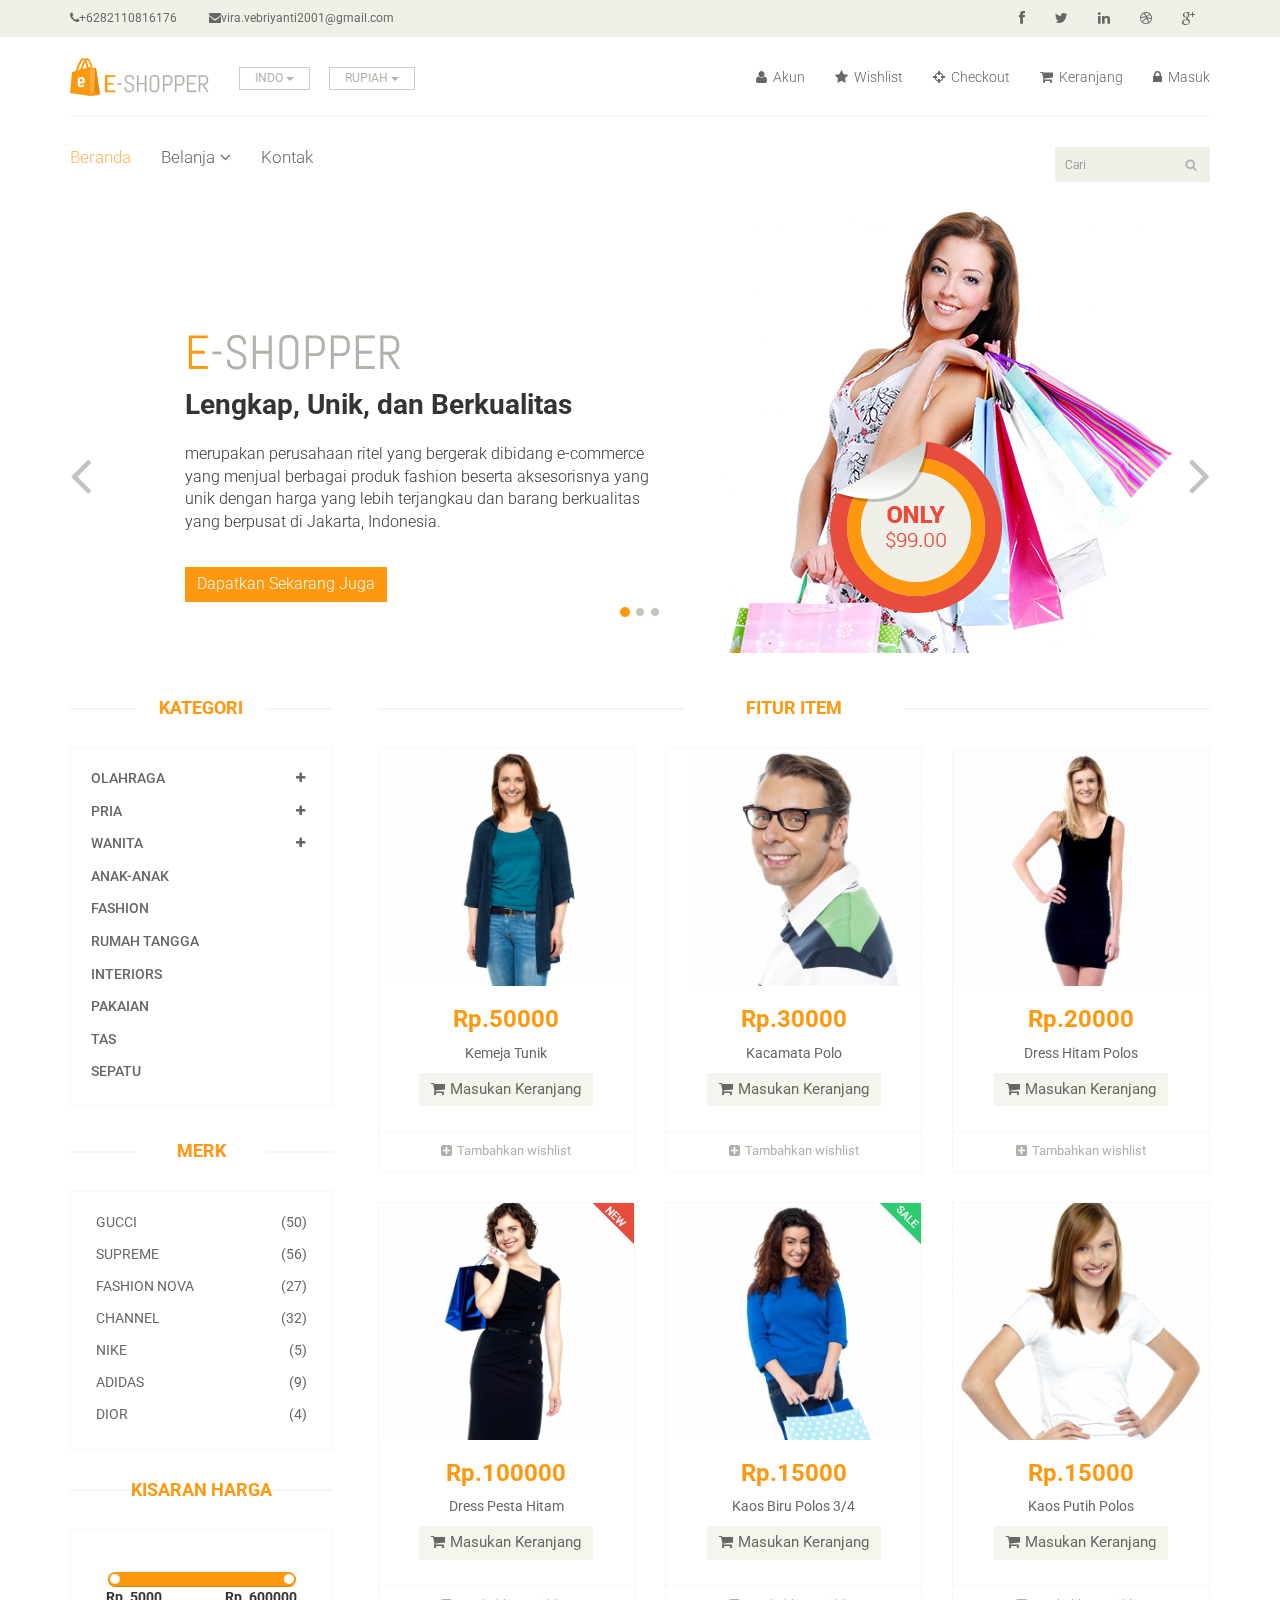
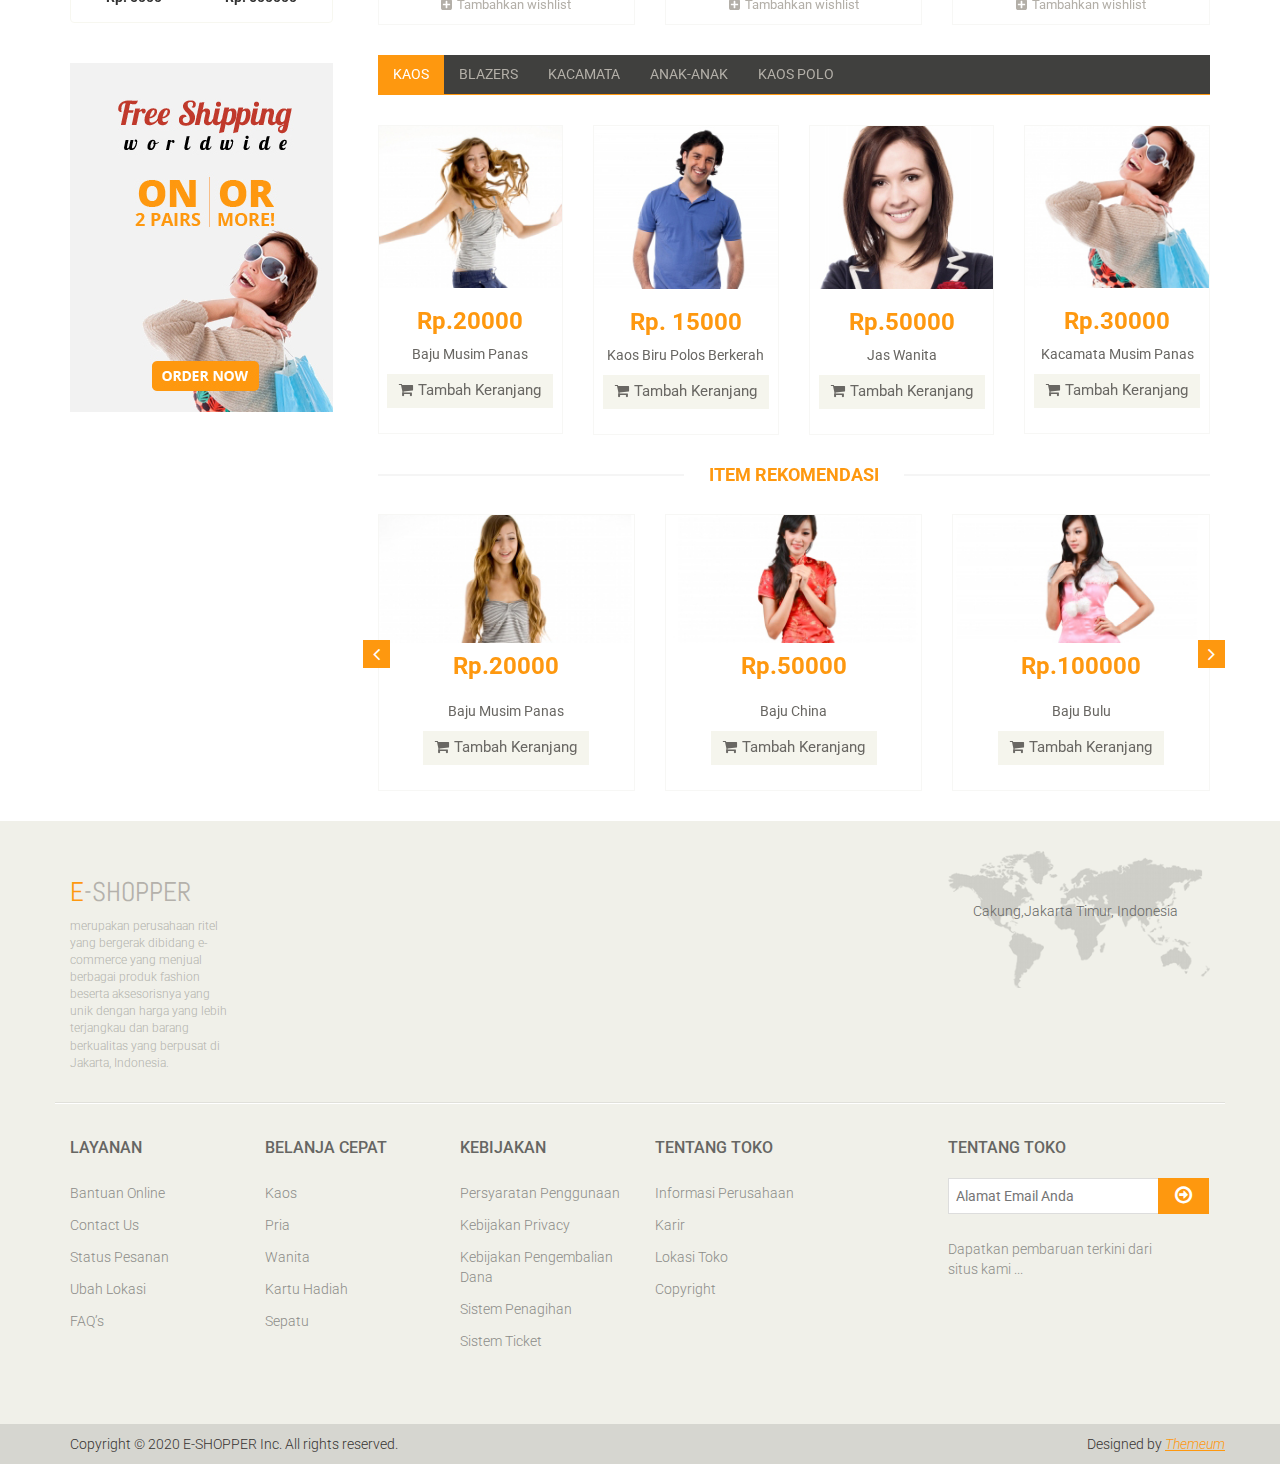
<file: landingpage/EShopper/Eshopper/index.html>
<!DOCTYPE html>
<html lang="en">
<head>
    <meta charset="utf-8">
    <meta name="viewport" content="width=device-width, initial-scale=1.0">
    <meta name="description" content="">
    <meta name="author" content="">
    <title>Home | E-Shopper</title>
    <link href="css/bootstrap.min.css" rel="stylesheet">
    <link href="css/font-awesome.min.css" rel="stylesheet">
    <link href="css/prettyPhoto.css" rel="stylesheet">
    <link href="css/price-range.css" rel="stylesheet">
    <link href="css/animate.css" rel="stylesheet">
	<link href="css/main.css" rel="stylesheet">
	<link href="css/responsive.css" rel="stylesheet">
    <!--[if lt IE 9]>
    <script src="js/html5shiv.js"></script>
    <script src="js/respond.min.js"></script>
    <![endif]-->       
    <link rel="shortcut icon" href="images/ico/favicon.ico">
    <link rel="apple-touch-icon-precomposed" sizes="144x144" href="images/ico/apple-touch-icon-144-precomposed.png">
    <link rel="apple-touch-icon-precomposed" sizes="114x114" href="images/ico/apple-touch-icon-114-precomposed.png">
    <link rel="apple-touch-icon-precomposed" sizes="72x72" href="images/ico/apple-touch-icon-72-precomposed.png">
    <link rel="apple-touch-icon-precomposed" href="images/ico/apple-touch-icon-57-precomposed.png">
</head><!--/head-->

<body>
	<header id="header"><!--header-->
		<div class="header_top"><!--header_top-->
			<div class="container">
				<div class="row">
					<div class="col-sm-6">
						<div class="contactinfo">
							<ul class="nav nav-pills">
								<li><a href="https://api.whatsapp.com/send?phone=6282110816176"><i class="fa fa-phone"></i>+6282110816176</a></li>
								<li><a href="mailto:vira.vebriyanti2001@gmail.com"><i class="fa fa-envelope"></i>vira.vebriyanti2001@gmail.com</a></li>
							</ul>
						</div>
					</div>
					<div class="col-sm-6">
						<div class="social-icons pull-right">
							<ul class="nav navbar-nav">
								<li><a href="#"><i class="fa fa-facebook"></i></a></li>
								<li><a href="https://twitter.com/vira_vebriyanti"><i class="fa fa-twitter"></i></a></li>
								<li><a href="#"><i class="fa fa-linkedin"></i></a></li>
								<li><a href="#"><i class="fa fa-dribbble"></i></a></li>
								<li><a href="#"><i class="fa fa-google-plus"></i></a></li>
							</ul>
						</div>
					</div>
				</div>
			</div>
		</div><!--/header_top-->
		
		<div class="header-middle"><!--header-middle-->
			<div class="container">
				<div class="row">
					<div class="col-sm-4">
						<div class="logo pull-left">
							<a href="index.html"><img src="images/home/logo.png" alt="" /></a>
						</div>
						<div class="btn-group pull-right">
							<div class="btn-group">
								<button type="button" class="btn btn-default dropdown-toggle usa" data-toggle="dropdown">
									INDO
									<span class="caret"></span>
								</button>
								<ul class="dropdown-menu">
									<li><a href="#">INDONESIA</a></li>
									<li><a href="#">USA</a></li>
								</ul>
							</div>
							
							<div class="btn-group">
								<button type="button" class="btn btn-default dropdown-toggle usa" data-toggle="dropdown">
									RUPIAH
									<span class="caret"></span>
								</button>
								<ul class="dropdown-menu">
									<li><a href="#">RUPIAH</a></li>
									<li><a href="#">US DOLLAR</a></li>
								</ul>
							</div>
						</div>
					</div>
					<div class="col-sm-8">
						<div class="shop-menu pull-right">
							<ul class="nav navbar-nav">
								<li><a href="#"><i class="fa fa-user"></i> Akun</a></li>
								<li><a href="#"><i class="fa fa-star"></i> Wishlist</a></li>
								<li><a href="checkout.html"><i class="fa fa-crosshairs"></i> Checkout</a></li>
								<li><a href="cart.html"><i class="fa fa-shopping-cart"></i> Keranjang</a></li>
								<li><a href="login.html"><i class="fa fa-lock"></i> Masuk</a></li>
							</ul>
						</div>
					</div>
				</div>
			</div>
		</div><!--/header-middle-->
	
		<div class="header-bottom"><!--header-bottom-->
			<div class="container">
				<div class="row">
					<div class="col-sm-9">
						<div class="navbar-header">
							<button type="button" class="navbar-toggle" data-toggle="collapse" data-target=".navbar-collapse">
								<span class="sr-only">Toggle navigation</span>
								<span class="icon-bar"></span>
								<span class="icon-bar"></span>
								<span class="icon-bar"></span>
							</button>
						</div>
						<div class="mainmenu pull-left">
							<ul class="nav navbar-nav collapse navbar-collapse">
								<li><a href="index.html" class="active">Beranda</a></li>
								<li class="dropdown"><a href="#">Belanja<i class="fa fa-angle-down"></i></a>
                                    <ul role="menu" class="sub-menu">
                                        <li><a href="shop.html">Produk</a></li>
										<li><a href="product-details.html">Detail Produk</a></li> 
										<li><a href="checkout.html">Checkout</a></li> 
										<li><a href="cart.html">Keranjang</a></li> 
										<li><a href="login.html">Masuk</a></li> 
                                    </ul>
                                </li> 
								<li><a href="contact-us.html">Kontak</a></li>
							</ul>
						</div>
					</div>
					<div class="col-sm-3">
						<div class="search_box pull-right">
							<input type="text" placeholder="Cari"/>
						</div>
					</div>
				</div>
			</div>
		</div><!--/header-bottom-->
	</header><!--/header-->
	
	<section id="slider"><!--slider-->
		<div class="container">
			<div class="row">
				<div class="col-sm-12">
					<div id="slider-carousel" class="carousel slide" data-ride="carousel">
						<ol class="carousel-indicators">
							<li data-target="#slider-carousel" data-slide-to="0" class="active"></li>
							<li data-target="#slider-carousel" data-slide-to="1"></li>
							<li data-target="#slider-carousel" data-slide-to="2"></li>
						</ol>
						
						<div class="carousel-inner">
							<div class="item active">
								<div class="col-sm-6">
									<h1><span>E</span>-SHOPPER</h1>
									<h2>Lengkap, Unik, dan Berkualitas</h2>
									<p>merupakan perusahaan ritel yang bergerak dibidang e-commerce yang menjual berbagai produk fashion beserta aksesorisnya yang unik dengan harga yang lebih terjangkau dan barang berkualitas yang berpusat di Jakarta, Indonesia.</p>
									<button type="button" class="btn btn-default get">Dapatkan Sekarang Juga</button>
								</div>
								<div class="col-sm-6">
									<img src="images/home/girl1.jpg" class="girl img-responsive" alt="" />
									<img src="images/home/pricing.png"  class="pricing" alt="" />
								</div>
							</div>
							<div class="item">
								<div class="col-sm-6">
									<h1><span>E</span>-SHOPPER</h1>
									<h2>Lengkap, Unik, dan Berkualitas</h2>
									<p>memberikan keingintahuan dan kesenangan yang unik bagi ribuan pelanggan untuk pulang dengan puas tidak hanya di Jakarta namun di cabang-cabang lain juga yang tersebar di beberapa kota di Indonesia seperti Yogyakarta, Bali, Semarang, Surabaya.
</p>
									<button type="button" class="btn btn-default get">Dapatkan Sekarang Juga</button>
								</div>
								<div class="col-sm-6">
									<img src="images/home/girl2.jpg" class="girl img-responsive" alt="" />
									<img src="images/home/pricing.png"  class="pricing" alt="" />
								</div>
							</div>
							
							<div class="item">
								<div class="col-sm-6">
									<h1><span>E</span>-SHOPPER</h1>
									<h2>Lengkap, Unik, dan Berkualitas</h2>
									<p>merupakan perusahaan ritel yang bergerak dibidang e-commerce yang menjual berbagai produk fashion beserta aksesorisnya yang unik dengan harga yang lebih terjangkau dan barang berkualitas yang berpusat di Jakarta, Indonesia.</p>
									<button type="button" class="btn btn-default get">Dapatkan Sekarang Juga</button>
								</div>
								<div class="col-sm-6">
									<img src="images/home/girl3.jpg" class="girl img-responsive" alt="" />
									<img src="images/home/pricing.png" class="pricing" alt="" />
								</div>
							</div>
							
						</div>
						
						<a href="#slider-carousel" class="left control-carousel hidden-xs" data-slide="prev">
							<i class="fa fa-angle-left"></i>
						</a>
						<a href="#slider-carousel" class="right control-carousel hidden-xs" data-slide="next">
							<i class="fa fa-angle-right"></i>
						</a>
					</div>
					
				</div>
			</div>
		</div>
	</section><!--/slider-->
	
	<section>
		<div class="container">
			<div class="row">
				<div class="col-sm-3">
					<div class="left-sidebar">
						<h2>Kategori</h2>
						<div class="panel-group category-products" id="accordian"><!--category-productsr-->
							<div class="panel panel-default">
								<div class="panel-heading">
									<h4 class="panel-title">
										<a data-toggle="collapse" data-parent="#accordian" href="#sportswear">
											<span class="badge pull-right"><i class="fa fa-plus"></i></span>
											Olahraga
										</a>
									</h4>
								</div>
								<div id="sportswear" class="panel-collapse collapse">
									<div class="panel-body">
										<ul>
											<li><a href="#">Nike </a></li>
											<li><a href="#">Under Armour </a></li>
											<li><a href="#">Adidas </a></li>
											<li><a href="#">Puma</a></li>
											<li><a href="#">ASICS </a></li>
										</ul>
									</div>
								</div>
							</div>
							<div class="panel panel-default">
								<div class="panel-heading">
									<h4 class="panel-title">
										<a data-toggle="collapse" data-parent="#accordian" href="#mens">
											<span class="badge pull-right"><i class="fa fa-plus"></i></span>
											Pria
										</a>
									</h4>
								</div>
								<div id="mens" class="panel-collapse collapse">
									<div class="panel-body">
										<ul>
											<li><a href="#">Fendi</a></li>
											<li><a href="#">Guess</a></li>
											<li><a href="#">Valentino</a></li>
											<li><a href="#">Dior</a></li>
											<li><a href="#">Versace</a></li>
											<li><a href="#">Armani</a></li>
											<li><a href="#">Prada</a></li>
											<li><a href="#">Dolce and Gabbana</a></li>
											<li><a href="#">Chanel</a></li>
											<li><a href="#">Gucci</a></li>
										</ul>
									</div>
								</div>
							</div>
							
							<div class="panel panel-default">
								<div class="panel-heading">
									<h4 class="panel-title">
										<a data-toggle="collapse" data-parent="#accordian" href="#womens">
											<span class="badge pull-right"><i class="fa fa-plus"></i></span>
											Wanita
										</a>
									</h4>
								</div>
								<div id="womens" class="panel-collapse collapse">
									<div class="panel-body">
										<ul>
											<li><a href="#">Fendi</a></li>
											<li><a href="#">Guess</a></li>
											<li><a href="#">Valentino</a></li>
											<li><a href="#">Dior</a></li>
											<li><a href="#">Versace</a></li>
										</ul>
									</div>
								</div>
							</div>
							<div class="panel panel-default">
								<div class="panel-heading">
									<h4 class="panel-title"><a href="#">Anak-Anak</a></h4>
								</div>
							</div>
							<div class="panel panel-default">
								<div class="panel-heading">
									<h4 class="panel-title"><a href="#">Fashion</a></h4>
								</div>
							</div>
							<div class="panel panel-default">
								<div class="panel-heading">
									<h4 class="panel-title"><a href="#">Rumah Tangga</a></h4>
								</div>
							</div>
							<div class="panel panel-default">
								<div class="panel-heading">
									<h4 class="panel-title"><a href="#">Interiors</a></h4>
								</div>
							</div>
							<div class="panel panel-default">
								<div class="panel-heading">
									<h4 class="panel-title"><a href="#">Pakaian</a></h4>
								</div>
							</div>
							<div class="panel panel-default">
								<div class="panel-heading">
									<h4 class="panel-title"><a href="#">Tas</a></h4>
								</div>
							</div>
							<div class="panel panel-default">
								<div class="panel-heading">
									<h4 class="panel-title"><a href="#">Sepatu</a></h4>
								</div>
							</div>
						</div><!--/category-products-->
					
						<div class="brands_products"><!--brands_products-->
							<h2>Merk</h2>
							<div class="brands-name">
								<ul class="nav nav-pills nav-stacked">
									<li><a href="#"> <span class="pull-right">(50)</span>Gucci</a></li>
									<li><a href="#"> <span class="pull-right">(56)</span>Supreme</a></li>
									<li><a href="#"> <span class="pull-right">(27)</span>Fashion Nova</a></li>
									<li><a href="#"> <span class="pull-right">(32)</span>Channel</a></li>
									<li><a href="#"> <span class="pull-right">(5)</span>Nike</a></li>
									<li><a href="#"> <span class="pull-right">(9)</span>Adidas</a></li>
									<li><a href="#"> <span class="pull-right">(4)</span>Dior</a></li>
								</ul>
							</div>
						</div><!--/brands_products-->
						
						<div class="price-range"><!--price-range-->
							<h2>Kisaran Harga</h2>
							<div class="well text-center">
								 <input type="text" class="span2" value="" data-slider-min="0" data-slider-max="600" data-slider-step="5" data-slider-value="[5,600]" id="sl2" ><br />
								 <b class="pull-left">Rp. 5000</b> <b class="pull-right">Rp. 600000</b>
							</div>
						</div><!--/price-range-->
						
						<div class="shipping text-center"><!--shipping-->
							<img src="images/home/shipping.jpg" alt="" />
						</div><!--/shipping-->
					
					</div>
				</div>
				
				<div class="col-sm-9 padding-right">
					<div class="features_items"><!--features_items-->
						<h2 class="title text-center">Fitur Item</h2>
						<div class="col-sm-4">
							<div class="product-image-wrapper">
								<div class="single-products">
										<div class="productinfo text-center">
											<img src="images/home/product1.jpg" alt="" />
											<h2>Rp.50000</h2>
											<p>Kemeja Tunik</p>
											<a href="cart.html" class="btn btn-default add-to-cart"><i class="fa fa-shopping-cart"></i>Masukan Keranjang</a>
										</div>
										<div class="product-overlay">
											<div class="overlay-content">
												<h2>Rp.500006</h2>
												<p>Kemeja Tunik</p>
												<a href="cart.html" class="btn btn-default add-to-cart"><i class="fa fa-shopping-cart"></i>Masukan Keranjang</a>
											</div>
										</div>
								</div>
								<div class="choose">
									<ul class="nav nav-pills nav-justified">
										<li><a href="#"><i class="fa fa-plus-square"></i>Tambahkan wishlist</a></li>
									</ul>
								</div>
							</div>
						</div>
						<div class="col-sm-4">
							<div class="product-image-wrapper">
								<div class="single-products">
									<div class="productinfo text-center">
										<img src="images/home/product2.jpg" alt="" />
										<h2>Rp.30000</h2>
										<p>Kacamata Polo</p>
										<a href="cart.html" class="btn btn-default add-to-cart"><i class="fa fa-shopping-cart"></i>Masukan Keranjang</a>
									</div>
									<div class="product-overlay">
										<div class="overlay-content">
											<h2>Rp.30000</h2>
											<p>Kacamata Polo</p>
											<a href="cart.html" class="btn btn-default add-to-cart"><i class="fa fa-shopping-cart"></i>Masukan Keranjang</a>
										</div>
									</div>
								</div>
								<div class="choose">
									<ul class="nav nav-pills nav-justified">
										<li><a href="#"><i class="fa fa-plus-square"></i>Tambahkan wishlist</a></li>
									</ul>
								</div>
							</div>
						</div>
						<div class="col-sm-4">
							<div class="product-image-wrapper">
								<div class="single-products">
									<div class="productinfo text-center">
										<img src="images/home/product3.jpg" alt="" />
										<h2>Rp.20000</h2>
										<p>Dress Hitam Polos</p>
										<a href="cart.html" class="btn btn-default add-to-cart"><i class="fa fa-shopping-cart"></i>Masukan Keranjang</a>
									</div>
									<div class="product-overlay">
										<div class="overlay-content">
											<h2>Rp.20000</h2>
											<p>Dress Hitam Polos</p>
											<a href="cart.html" class="btn btn-default add-to-cart"><i class="fa fa-shopping-cart"></i>Masukan Keranjang</a>
										</div>
									</div>
								</div>
								<div class="choose">
									<ul class="nav nav-pills nav-justified">
										<li><a href="#"><i class="fa fa-plus-square"></i>Tambahkan wishlist</a></li>
									</ul>
								</div>
							</div>
						</div>
						<div class="col-sm-4">
							<div class="product-image-wrapper">
								<div class="single-products">
									<div class="productinfo text-center">
										<img src="images/home/product4.jpg" alt="" />
										<h2>Rp.100000</h2>
										<p>Dress Pesta Hitam</p>
										<a href="cart.html" class="btn btn-default add-to-cart"><i class="fa fa-shopping-cart"></i>Masukan Keranjang</a>
									</div>
									<div class="product-overlay">
										<div class="overlay-content">
											<h2>Rp.100000</h2>
											<p>Dress Pesta Hitam</p>
											<a href="cart.html" class="btn btn-default add-to-cart"><i class="fa fa-shopping-cart"></i>Masukan Keranjang</a>
										</div>
									</div>
									<img src="images/home/new.png" class="new" alt="" />
								</div>
								<div class="choose">
									<ul class="nav nav-pills nav-justified">
										<li><a href="#"><i class="fa fa-plus-square"></i>Tambahkan wishlist</a></li>
									</ul>
								</div>
							</div>
						</div>
						<div class="col-sm-4">
							<div class="product-image-wrapper">
								<div class="single-products">
									<div class="productinfo text-center">
										<img src="images/home/product5.jpg" alt="" />
										<h2>Rp.15000</h2>
										<p>Kaos Biru Polos 3/4</p>
										<a href="cart.html" class="btn btn-default add-to-cart"><i class="fa fa-shopping-cart"></i>Masukan Keranjang</a>
									</div>
									<div class="product-overlay">
										<div class="overlay-content">
											<h2>Rp.15000</h2>
											<p>Kaos Biru Polos 3/4</p>
											<a href="cart.html" class="btn btn-default add-to-cart"><i class="fa fa-shopping-cart"></i>Masukan Keranjang</a>
										</div>
									</div>
									<img src="images/home/sale.png" class="new" alt="" />
								</div>
								<div class="choose">
									<ul class="nav nav-pills nav-justified">
										<li><a href="#"><i class="fa fa-plus-square"></i>Tambahkan wishlist</a></li>							
									</ul>
								</div>
							</div>
						</div>
						<div class="col-sm-4">
							<div class="product-image-wrapper">
								<div class="single-products">
									<div class="productinfo text-center">
										<img src="images/home/product6.jpg" alt="" />
										<h2>Rp.15000</h2>
										<p>Kaos Putih Polos</p>
										<a href="cart.html" class="btn btn-default add-to-cart"><i class="fa fa-shopping-cart"></i>Masukan Keranjang</a>
									</div>
									<div class="product-overlay">
										<div class="overlay-content">
											<h2>Rp.15000</h2>
											<p>Kaos Putih Polo</p>
											<a href="cart.html" class="btn btn-default add-to-cart"><i class="fa fa-shopping-cart"></i>Masukan Keranjang</a>
										</div>
									</div>
								</div>
								<div class="choose">
									<ul class="nav nav-pills nav-justified">
										<li><a href="#"><i class="fa fa-plus-square"></i>Tambahkan wishlist</a></li>
									</ul>
								</div>
							</div>
						</div>
						
					</div><!--features_items-->
					
					<div class="category-tab"><!--category-tab-->
						<div class="col-sm-12">
							<ul class="nav nav-tabs">
								<li class="active"><a href="#tshirt" data-toggle="tab">Kaos</a></li>
								<li><a href="#blazers" data-toggle="tab">Blazers</a></li>
								<li><a href="#sunglass" data-toggle="tab">Kacamata</a></li>
								<li><a href="#kids" data-toggle="tab">Anak-Anak</a></li>
								<li><a href="#poloshirt" data-toggle="tab"> Kaos Polo</a></li>
							</ul>
						</div>
						<div class="tab-content">
							<div class="tab-pane fade active in" id="tshirt" >
								<div class="col-sm-3">
									<div class="product-image-wrapper">
										<div class="single-products">
											<div class="productinfo text-center">
												<img src="images/home/gallery1.jpg" alt="" />
												<h2>Rp.20000</h2>
												<p>Baju Musim Panas</p>
												<a href="cart.html" class="btn btn-default add-to-cart"><i class="fa fa-shopping-cart"></i>Tambah Keranjang</a>
											</div>
											
										</div>
									</div>
								</div>
								<div class="col-sm-3">
									<div class="product-image-wrapper">
										<div class="single-products">
											<div class="productinfo text-center">
												<img src="images/home/gallery2.jpg" alt="" />
												<h2>Rp. 15000</h2>
												<p>Kaos Biru Polos Berkerah</p>
												<a href="cart.html" class="btn btn-default add-to-cart"><i class="fa fa-shopping-cart"></i>Tambah Keranjang</a>
											</div>
											
										</div>
									</div>
								</div>
								<div class="col-sm-3">
									<div class="product-image-wrapper">
										<div class="single-products">
											<div class="productinfo text-center">
												<img src="images/home/gallery3.jpg" alt="" />
												<h2>Rp.50000</h2>
												<p>Jas Wanita</p>
												<a href="cart.html" class="btn btn-default add-to-cart"><i class="fa fa-shopping-cart"></i>Tambah Keranjang</a>
											</div>
											
										</div>
									</div>
								</div>
								<div class="col-sm-3">
									<div class="product-image-wrapper">
										<div class="single-products">
											<div class="productinfo text-center">
												<img src="images/home/gallery4.jpg" alt="" />
												<h2>Rp.30000</h2>
												<p>Kacamata Musim Panas</p>
												<a href="cart.html" class="btn btn-default add-to-cart"><i class="fa fa-shopping-cart"></i>Tambah Keranjang</a>
											</div>
											
										</div>
									</div>
								</div>
							</div>
							
							<div class="tab-pane fade" id="blazers" >
								<div class="col-sm-3">
									<div class="product-image-wrapper">
										<div class="single-products">
											<div class="productinfo text-center">
												<img src="images/home/gallery4.jpg" alt="" />
												<h2>Rp.30000</h2>
												<p>Kacamata Musim Panas</p>
												<a href="cart.html" class="btn btn-default add-to-cart"><i class="fa fa-shopping-cart"></i>Tambah Keranjang</a>
											</div>
											
										</div>
									</div>
								</div>
								<div class="col-sm-3">
									<div class="product-image-wrapper">
										<div class="single-products">
											<div class="productinfo text-center">
												<img src="images/home/gallery3.jpg" alt="" />
												<h2>Rp.50000</h2>
												<p>Jas Wanita</p>
												<a href="cart.html" class="btn btn-default add-to-cart"><i class="fa fa-shopping-cart"></i>Tambah Keranjang</a>
											</div>
											
										</div>
									</div>
								</div>
								<div class="col-sm-3">
									<div class="product-image-wrapper">
										<div class="single-products">
											<div class="productinfo text-center">
												<img src="images/home/gallery2.jpg" alt="" />
												<h2>Rp. 15000</h2>
												<p>Kaos Biru Polos Berkerah</p>
												<a href="cart.html" class="btn btn-default add-to-cart"><i class="fa fa-shopping-cart"></i>Tambah Keranjang</a>
											</div>
											
										</div>
									</div>
								</div>
								<div class="col-sm-3">
									<div class="product-image-wrapper">
										<div class="single-products">
											<div class="productinfo text-center">
												<img src="images/home/gallery1.jpg" alt="" />
												<h2>Rp.20000</h2>
												<p>Baju Musim Panas</p>
												<a href="cart.html" class="btn btn-default add-to-cart"><i class="fa fa-shopping-cart"></i>Tambah Keranjang</a>
											</div>
											
										</div>
									</div>
								</div>
							</div>
							
							<div class="tab-pane fade" id="sunglass" >
								<div class="col-sm-3">
									<div class="product-image-wrapper">
										<div class="single-products">
											<div class="productinfo text-center">
												<img src="images/home/gallery3.jpg" alt="" />
												<h2>Rp.50000</h2>
												<p>Jas Wanita</p>
												<a href="cart.html" class="btn btn-default add-to-cart"><i class="fa fa-shopping-cart"></i>Tambah Keranjang</a>
											</div>
											
										</div>
									</div>
								</div>
								<div class="col-sm-3">
									<div class="product-image-wrapper">
										<div class="single-products">
											<div class="productinfo text-center">
												<img src="images/home/gallery4.jpg" alt="" />
												<h2>Rp.30000</h2>
												<p>Kacamata Musim Panas</p>
												<a href="cart.html" class="btn btn-default add-to-cart"><i class="fa fa-shopping-cart"></i>Tambah Keranjang</a>
											</div>
											
										</div>
									</div>
								</div>
								<div class="col-sm-3">
									<div class="product-image-wrapper">
										<div class="single-products">
											<div class="productinfo text-center">
												<img src="images/home/gallery1.jpg" alt="" />
												<h2>Rp.20000</h2>
												<p>Baju Musim Panas</p>
												<a href="cart.html" class="btn btn-default add-to-cart"><i class="fa fa-shopping-cart"></i>Tambah Keranjang</a>
											</div>
											
										</div>
									</div>
								</div>
								<div class="col-sm-3">
									<div class="product-image-wrapper">
										<div class="single-products">
											<div class="productinfo text-center">
												<img src="images/home/gallery2.jpg" alt="" />
												<h2>Rp. 15000</h2>
												<p>Kaos Biru Polos Berkerah</p>
												<a href="cart.html" class="btn btn-default add-to-cart"><i class="fa fa-shopping-cart"></i>Tambah Keranjang</a>
											</div>
											
										</div>
									</div>
								</div>
							</div>
							
							<div class="tab-pane fade" id="sunglass" >
								<div class="col-sm-3">
									<div class="product-image-wrapper">
										<div class="single-products">
											<div class="productinfo text-center">
												<img src="images/home/gallery3.jpg" alt="" />
												<h2>Rp.50000</h2>
												<p>Jas Wanita</p>
												<a href="cart.html" class="btn btn-default add-to-cart"><i class="fa fa-shopping-cart"></i>Tambah Keranjang</a>
											</div>
											
										</div>
									</div>
								</div>
								<div class="col-sm-3">
									<div class="product-image-wrapper">
										<div class="single-products">
											<div class="productinfo text-center">
												<img src="images/home/gallery4.jpg" alt="" />
												<h2>Rp.30000</h2>
												<p>Kacamata Musim Panas</p>
												<a href="cart.html" class="btn btn-default add-to-cart"><i class="fa fa-shopping-cart"></i>Tambah Keranjang</a>
											</div>
											
										</div>
									</div>
								</div>
								<div class="col-sm-3">
									<div class="product-image-wrapper">
										<div class="single-products">
											<div class="productinfo text-center">
												<img src="images/home/gallery1.jpg" alt="" />
												<h2>Rp.20000</h2>
												<p>Baju Musim Panas</p>
												<a href="cart.html" class="btn btn-default add-to-cart"><i class="fa fa-shopping-cart"></i>Tambah Keranjang</a>
											</div>
											
										</div>
									</div>
								</div>
								<div class="col-sm-3">
									<div class="product-image-wrapper">
										<div class="single-products">
											<div class="productinfo text-center">
												<img src="images/home/gallery2.jpg" alt="" />
												<h2>Rp. 15000</h2>
												<p>Kaos Biru Polos Berkerah</p>
												<a href="cart.html" class="btn btn-default add-to-cart"><i class="fa fa-shopping-cart"></i>Tambah Keranjang</a>
											</div>
											
										</div>
									</div>
								</div>
							</div>
							
							<div class="tab-pane fade" id="poloshirt" >
								<div class="col-sm-3">
									<div class="product-image-wrapper">
										<div class="single-products">
											<div class="productinfo text-center">
												<img src="images/home/gallery4.jpg" alt="" />
												<h2>Rp.30000</h2>
												<p>Kacamata Musim Panas</p>
												<a href="cart.html" class="btn btn-default add-to-cart"><i class="fa fa-shopping-cart"></i>Tambah Keranjang</a>
											</div>
											
										</div>
									</div>
								</div>
								<div class="col-sm-3">
									<div class="product-image-wrapper">
										<div class="single-products">
											<div class="productinfo text-center">
												<img src="images/home/gallery4.jpg" alt="" />
												<h2>Rp.30000</h2>
												<p>Kacamata Musim Panas</p>
												<a href="cart.html" class="btn btn-default add-to-cart"><i class="fa fa-shopping-cart"></i>Tambah Keranjang</a>
											</div>
											
										</div>
									</div>
								</div>
								<div class="col-sm-3">
									<div class="product-image-wrapper">
										<div class="single-products">
											<div class="productinfo text-center">
												<img src="images/home/gallery4.jpg" alt="" />
												<h2>Rp.30000</h2>
												<p>Kacamata Musim Panas</p>
												<a href="cart.html" class="btn btn-default add-to-cart"><i class="fa fa-shopping-cart"></i>Tambah Keranjang</a>
											</div>
											
										</div>
									</div>
								</div>
								<div class="col-sm-3">
									<div class="product-image-wrapper">
										<div class="single-products">
											<div class="productinfo text-center">
												<img src="images/home/gallery4.jpg" alt="" />
												<h2>Rp.30000</h2>
												<p>Kacamata Musim Panas</p>
												<a href="cart.html" class="btn btn-default add-to-cart"><i class="fa fa-shopping-cart"></i>Tambah Keranjang</a>
											</div>
											
										</div>
									</div>
								</div>
							</div>
						</div>
					</div><!--/category-tab-->
					
					<div class="recommended_items"><!--recommended_items-->
						<h2 class="title text-center">Item rekomendasi</h2>
						
						<div id="recommended-item-carousel" class="carousel slide" data-ride="carousel">
							<div class="carousel-inner">
								<div class="item active">	
									<div class="col-sm-4">
										<div class="product-image-wrapper">
											<div class="single-products">
												<div class="productinfo text-center">
													<img src="images/home/recommend1.jpg" alt="" />
													<h2>Rp.20000</h2>
													<p>Baju Musim Panas</p>
													<a href="cart.html" class="btn btn-default add-to-cart"><i class="fa fa-shopping-cart"></i>Tambah Keranjang</a>
												</div>
												
											</div>
										</div>
									</div>
									<div class="col-sm-4">
										<div class="product-image-wrapper">
											<div class="single-products">
												<div class="productinfo text-center">
													<img src="images/home/recommend2.jpg" alt="" />
													<h2>Rp.50000</h2>
													<p>Baju China</p>
													<a href="cart.html" class="btn btn-default add-to-cart"><i class="fa fa-shopping-cart"></i>Tambah Keranjang</a>
												</div>
												
											</div>
										</div>
									</div>
									<div class="col-sm-4">
										<div class="product-image-wrapper">
											<div class="single-products">
												<div class="productinfo text-center">
													<img src="images/home/recommend3.jpg" alt="" />
													<h2>Rp.100000</h2>
													<p>Baju Bulu</p>
													<a href="cart.html" class="btn btn-default add-to-cart"><i class="fa fa-shopping-cart"></i>Tambah Keranjang</a>
												</div>
												
											</div>
										</div>
									</div>
								</div>
								<div class="item">	
									<div class="col-sm-4">
										<div class="product-image-wrapper">
											<div class="single-products">
												<div class="productinfo text-center">
													<img src="images/home/recommend1.jpg" alt="" />
													<h2>Rp.20000</h2>
													<p>Baju Musim Panas</p>
													<a href="cart.html" class="btn btn-default add-to-cart"><i class="fa fa-shopping-cart"></i>Tambah Keranjang</a>
												</div>
												
											</div>
										</div>
									</div>
									<div class="col-sm-4">
										<div class="product-image-wrapper">
											<div class="single-products">
												<div class="productinfo text-center">
													<img src="images/home/recommend2.jpg" alt="" />
													<h2>Rp.50000</h2>
													<p>Baju China</p>
													<a href="cart.html" class="btn btn-default add-to-cart"><i class="fa fa-shopping-cart"></i>Tambah Keranjang</a>
												</div>
												
											</div>
										</div>
									</div>
									<div class="col-sm-4">
										<div class="product-image-wrapper">
											<div class="single-products">
												<div class="productinfo text-center">
													<img src="images/home/recommend3.jpg" alt="" />
													<h2>Rp.100000</h2>
													<p>Baju Bulu</p>
													<a href="cart.html" class="btn btn-default add-to-cart"><i class="fa fa-shopping-cart"></i>Tambah Keranjang</a>
												</div>
												
											</div>
										</div>
									</div>
								</div>
							</div>
							 <a class="left recommended-item-control" href="#recommended-item-carousel" data-slide="prev">
								<i class="fa fa-angle-left"></i>
							  </a>
							  <a class="right recommended-item-control" href="#recommended-item-carousel" data-slide="next">
								<i class="fa fa-angle-right"></i>
							  </a>			
						</div>
					</div><!--/recommended_items-->
					
				</div>
			</div>
		</div>
	</section>
	
	<footer id="footer"><!--Footer-->
		<div class="footer-top">
			<div class="container">
				<div class="row">
					<div class="col-sm-2">
						<div class="companyinfo">
							<h2><span>e</span>-shopper</h2>
							<p>merupakan perusahaan ritel yang bergerak dibidang e-commerce yang menjual berbagai produk fashion beserta aksesorisnya yang unik dengan harga yang lebih terjangkau dan barang berkualitas yang berpusat di Jakarta, Indonesia.</p>
						</div>
					</div>
					<div class="col-sm-7">
					</div>
					<div class="col-sm-3">
						<div class="address">
							<img src="images/home/map.png" alt="" />
							<p>Cakung,Jakarta Timur, Indonesia</p>
						</div>
					</div>
				</div>
			</div>
		</div>
		
		<div class="footer-widget">
			<div class="container">
				<div class="row">
					<div class="col-sm-2">
						<div class="single-widget">
							<h2>Layanan</h2>
							<ul class="nav nav-pills nav-stacked">
								<li><a href="#">Bantuan Online</a></li>
								<li><a href="#">Contact Us</a></li>
								<li><a href="#">Status Pesanan</a></li>
								<li><a href="#">Ubah Lokasi</a></li>
								<li><a href="#">FAQ’s</a></li>
							</ul>
						</div>
					</div>
					<div class="col-sm-2">
						<div class="single-widget">
							<h2>Belanja Cepat</h2>
							<ul class="nav nav-pills nav-stacked">
								<li><a href="#">Kaos</a></li>
								<li><a href="#">Pria</a></li>
								<li><a href="#">Wanita</a></li>
								<li><a href="#">Kartu Hadiah</a></li>
								<li><a href="#">Sepatu</a></li>
							</ul>
						</div>
					</div>
					<div class="col-sm-2">
						<div class="single-widget">
							<h2>Kebijakan</h2>
							<ul class="nav nav-pills nav-stacked">
								<li><a href="#">Persyaratan Penggunaan</a></li>
								<li><a href="#">Kebijakan Privacy</a></li>
								<li><a href="#">Kebijakan Pengembalian Dana</a></li>
								<li><a href="#">Sistem Penagihan</a></li>
								<li><a href="#">Sistem Ticket</a></li>
							</ul>
						</div>
					</div>
					<div class="col-sm-2">
						<div class="single-widget">
							<h2>Tentang Toko</h2>
							<ul class="nav nav-pills nav-stacked">
								<li><a href="#">Informasi Perusahaan</a></li>
								<li><a href="#">Karir</a></li>
								<li><a href="#">Lokasi Toko</a></li>
								<li><a href="#">Copyright</a></li>
							</ul>
						</div>
					</div>
					<div class="col-sm-3 col-sm-offset-1">
						<div class="single-widget">
							<h2>Tentang Toko</h2>
							<form action="#" class="searchform">
								<input type="text" placeholder="Alamat Email Anda" />
								<button type="submit" class="btn btn-default"><i class="fa fa-arrow-circle-o-right"></i></button>
								<p>Dapatkan pembaruan terkini dari <br /> situs kami ...</p>
							</form>
						</div>
					</div>
					
				</div>
			</div>
		</div>
		
		<div class="footer-bottom">
			<div class="container">
				<div class="row">
					<p class="pull-left">Copyright © 2020 E-SHOPPER Inc. All rights reserved.</p>
					<p class="pull-right">Designed by <span><a target="_blank" href="http://www.themeum.com">Themeum</a></span></p>
				</div>
			</div>
		</div>
		
	</footer><!--/Footer-->
	

  
    <script src="js/jquery.js"></script>
	<script src="js/bootstrap.min.js"></script>
	<script src="js/jquery.scrollUp.min.js"></script>
	<script src="js/price-range.js"></script>
    <script src="js/jquery.prettyPhoto.js"></script>
    <script src="js/main.js"></script>
</body>
</html>
</file>
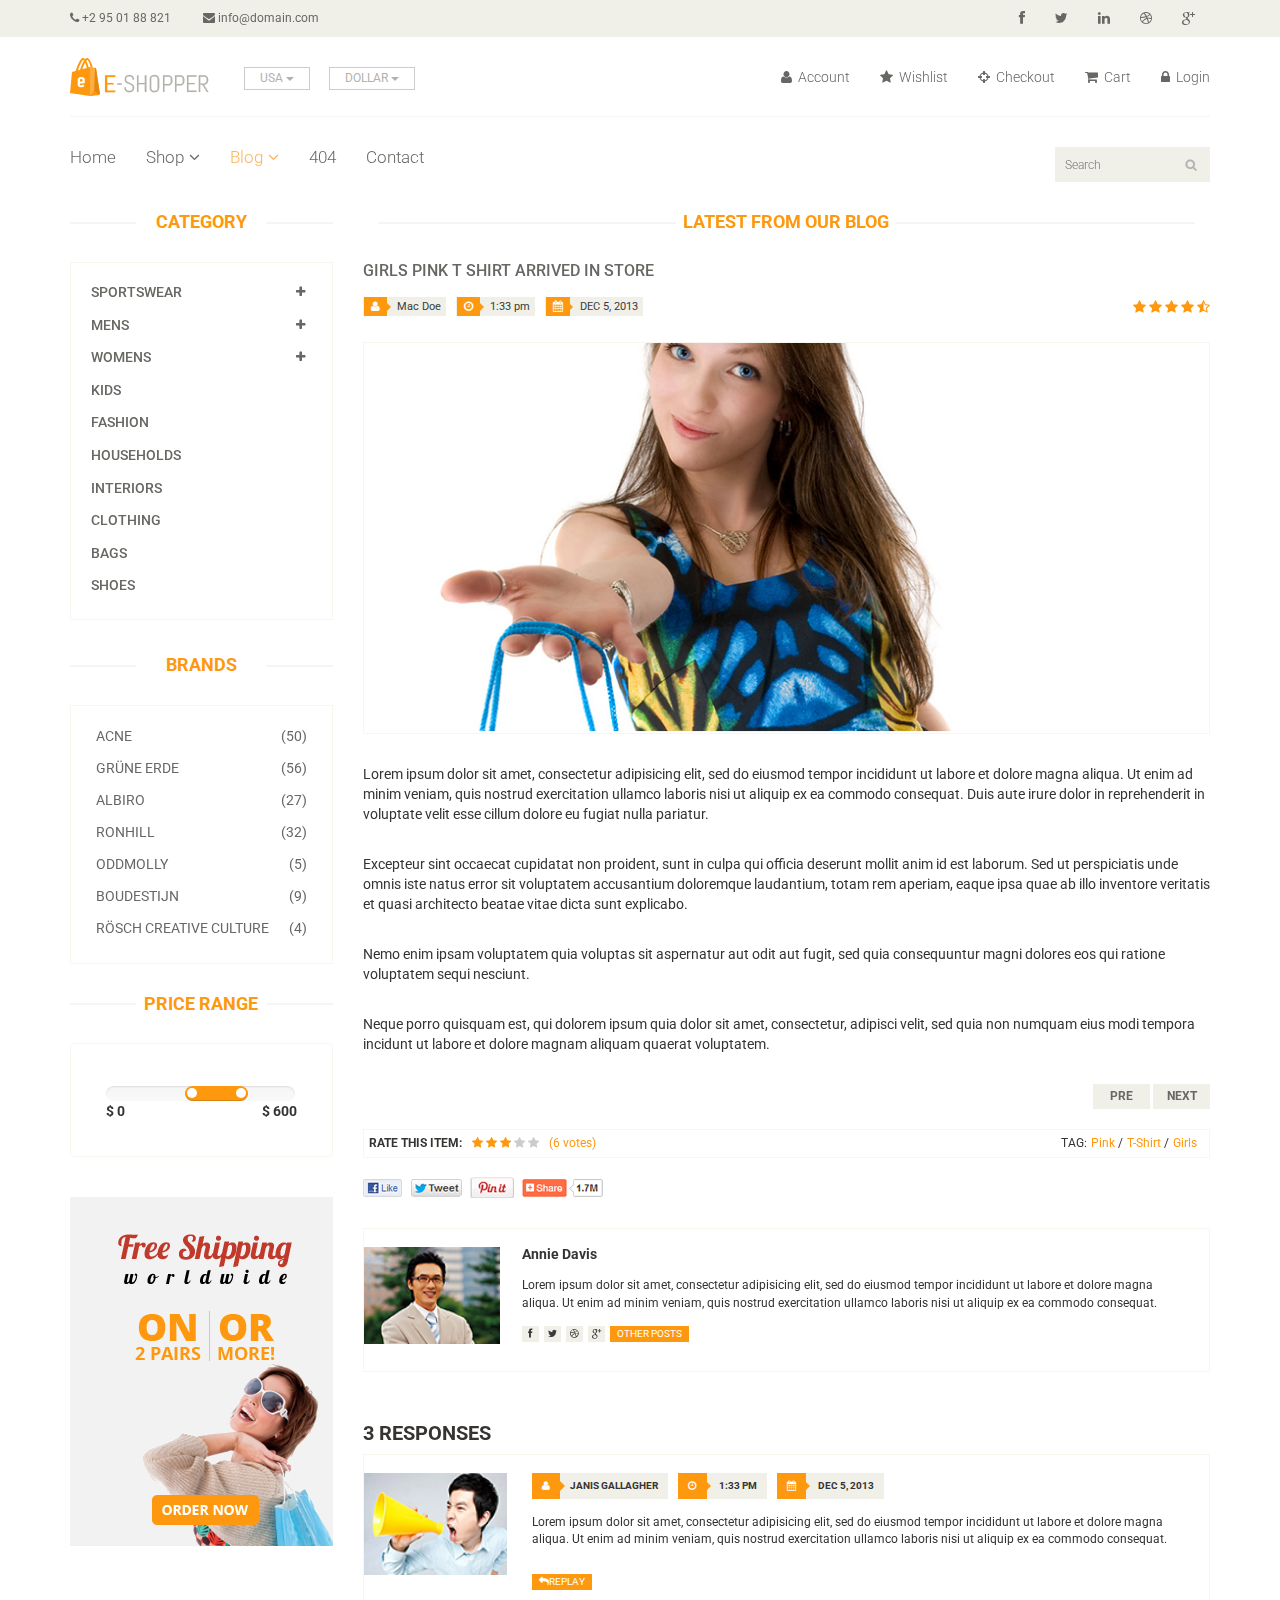
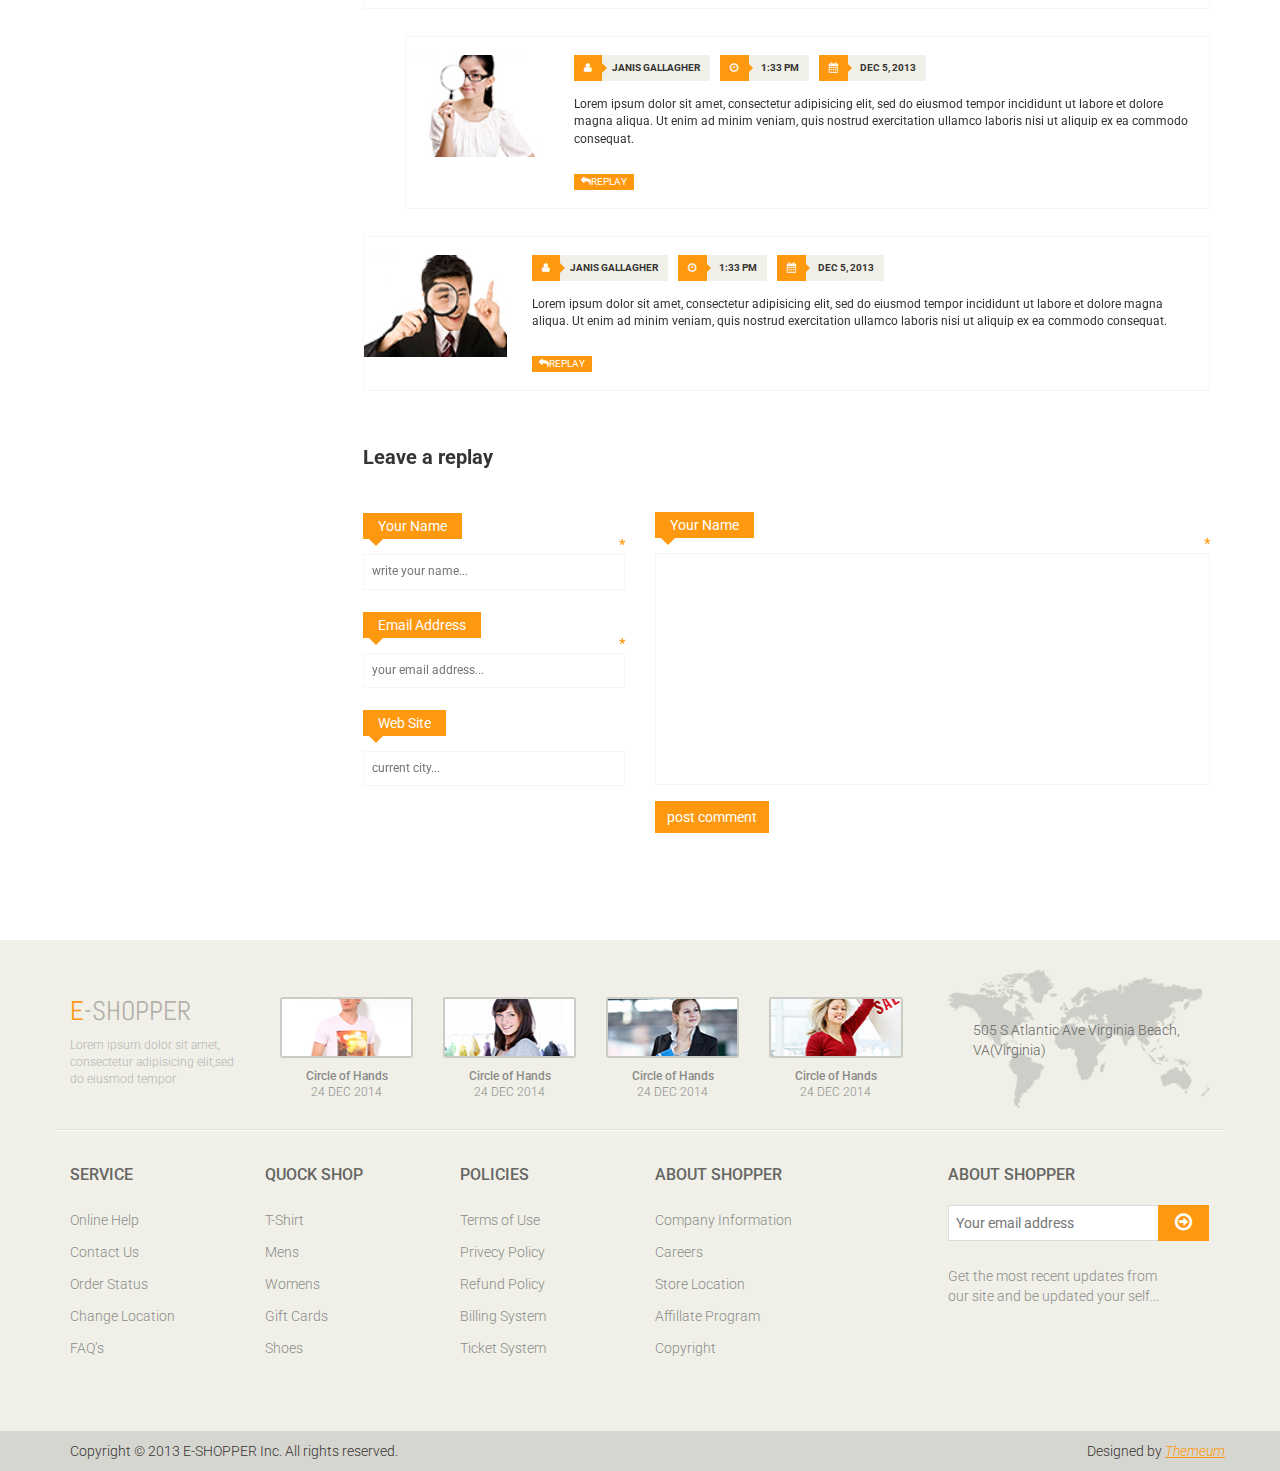
<file: landingpage/EShopper/Eshopper/blog-single.html>
<!DOCTYPE html>
<html lang="en">
<head>
    <meta charset="utf-8">
    <meta name="viewport" content="width=device-width, initial-scale=1.0">
    <meta name="description" content="">
    <meta name="author" content="">
    <title>Blog Single | E-Shopper</title>
    <link href="css/bootstrap.min.css" rel="stylesheet">
    <link href="css/font-awesome.min.css" rel="stylesheet">
    <link href="css/prettyPhoto.css" rel="stylesheet">
    <link href="css/price-range.css" rel="stylesheet">
    <link href="css/animate.css" rel="stylesheet">
	<link href="css/main.css" rel="stylesheet">
	<link href="css/responsive.css" rel="stylesheet">
    <!--[if lt IE 9]>
    <script src="js/html5shiv.js"></script>
    <script src="js/respond.min.js"></script>
    <![endif]-->       
    <link rel="shortcut icon" href="images/ico/favicon.ico">
    <link rel="apple-touch-icon-precomposed" sizes="144x144" href="images/ico/apple-touch-icon-144-precomposed.png">
    <link rel="apple-touch-icon-precomposed" sizes="114x114" href="images/ico/apple-touch-icon-114-precomposed.png">
    <link rel="apple-touch-icon-precomposed" sizes="72x72" href="images/ico/apple-touch-icon-72-precomposed.png">
    <link rel="apple-touch-icon-precomposed" href="images/ico/apple-touch-icon-57-precomposed.png">
</head><!--/head-->

<body>
	<header id="header"><!--header-->
		<div class="header_top"><!--header_top-->
			<div class="container">
				<div class="row">
					<div class="col-sm-6">
						<div class="contactinfo">
							<ul class="nav nav-pills">
								<li><a href=""><i class="fa fa-phone"></i> +2 95 01 88 821</a></li>
								<li><a href=""><i class="fa fa-envelope"></i> info@domain.com</a></li>
							</ul>
						</div>
					</div>
					<div class="col-sm-6">
						<div class="social-icons pull-right">
							<ul class="nav navbar-nav">
								<li><a href=""><i class="fa fa-facebook"></i></a></li>
								<li><a href=""><i class="fa fa-twitter"></i></a></li>
								<li><a href=""><i class="fa fa-linkedin"></i></a></li>
								<li><a href=""><i class="fa fa-dribbble"></i></a></li>
								<li><a href=""><i class="fa fa-google-plus"></i></a></li>
							</ul>
						</div>
					</div>
				</div>
			</div>
		</div><!--/header_top-->
		
		<div class="header-middle"><!--header-middle-->
			<div class="container">
				<div class="row">
					<div class="col-sm-4">
						<div class="logo pull-left">
							<a href="index.html"><img src="images/home/logo.png" alt="" /></a>
						</div>
						<div class="btn-group pull-right">
							<div class="btn-group">
								<button type="button" class="btn btn-default dropdown-toggle usa" data-toggle="dropdown">
									USA
									<span class="caret"></span>
								</button>
								<ul class="dropdown-menu">
									<li><a href="">Canada</a></li>
									<li><a href="">UK</a></li>
								</ul>
							</div>
							
							<div class="btn-group">
								<button type="button" class="btn btn-default dropdown-toggle usa" data-toggle="dropdown">
									DOLLAR
									<span class="caret"></span>
								</button>
								<ul class="dropdown-menu">
									<li><a href="">Canadian Dollar</a></li>
									<li><a href="">Pound</a></li>
								</ul>
							</div>
						</div>
					</div>
					<div class="col-sm-8">
						<div class="shop-menu pull-right">
							<ul class="nav navbar-nav">
								<li><a href=""><i class="fa fa-user"></i> Account</a></li>
								<li><a href=""><i class="fa fa-star"></i> Wishlist</a></li>
								<li><a href="checkout.html"><i class="fa fa-crosshairs"></i> Checkout</a></li>
								<li><a href="cart.html"><i class="fa fa-shopping-cart"></i> Cart</a></li>
								<li><a href="login.html"><i class="fa fa-lock"></i> Login</a></li>
							</ul>
						</div>
					</div>
				</div>
			</div>
		</div><!--/header-middle-->
	
		<div class="header-bottom"><!--header-bottom-->
			<div class="container">
				<div class="row">
					<div class="col-sm-9">
						<div class="navbar-header">
							<button type="button" class="navbar-toggle" data-toggle="collapse" data-target=".navbar-collapse">
								<span class="sr-only">Toggle navigation</span>
								<span class="icon-bar"></span>
								<span class="icon-bar"></span>
								<span class="icon-bar"></span>
							</button>
						</div>
						<div class="mainmenu pull-left">
							<ul class="nav navbar-nav collapse navbar-collapse">
								<li><a href="index.html">Home</a></li>
								<li class="dropdown"><a href="#">Shop<i class="fa fa-angle-down"></i></a>
                                    <ul role="menu" class="sub-menu">
                                        <li><a href="shop.html">Products</a></li>
										<li><a href="product-details.html">Product Details</a></li> 
										<li><a href="checkout.html">Checkout</a></li> 
										<li><a href="cart.html">Cart</a></li> 
										<li><a href="login.html">Login</a></li> 
                                    </ul>
                                </li> 
								<li class="dropdown"><a href="#" class="active">Blog<i class="fa fa-angle-down"></i></a>
                                    <ul role="menu" class="sub-menu">
                                        <li><a href="blog.html">Blog List</a></li>
										<li><a href="blog-single.html" class="active">Blog Single</a></li>
                                    </ul>
                                </li> 
								<li><a href="404.html">404</a></li>
								<li><a href="contact-us.html">Contact</a></li>
							</ul>
						</div>
					</div>
					<div class="col-sm-3">
						<div class="search_box pull-right">
							<input type="text" placeholder="Search"/>
						</div>
					</div>
				</div>
			</div>
		</div><!--/header-bottom-->
	</header><!--/header-->
	
	<section>
		<div class="container">
			<div class="row">
				<div class="col-sm-3">
					<div class="left-sidebar">
						<h2>Category</h2>
						<div class="panel-group category-products" id="accordian"><!--category-productsr-->
							<div class="panel panel-default">
								<div class="panel-heading">
									<h4 class="panel-title">
										<a data-toggle="collapse" data-parent="#accordian" href="#sportswear">
											<span class="badge pull-right"><i class="fa fa-plus"></i></span>
											Sportswear
										</a>
									</h4>
								</div>
								<div id="sportswear" class="panel-collapse collapse">
									<div class="panel-body">
										<ul>
											<li><a href="">Nike </a></li>
											<li><a href="">Under Armour </a></li>
											<li><a href="">Adidas </a></li>
											<li><a href="">Puma</a></li>
											<li><a href="">ASICS </a></li>
										</ul>
									</div>
								</div>
							</div>
							<div class="panel panel-default">
								<div class="panel-heading">
									<h4 class="panel-title">
										<a data-toggle="collapse" data-parent="#accordian" href="#mens">
											<span class="badge pull-right"><i class="fa fa-plus"></i></span>
											Mens
										</a>
									</h4>
								</div>
								<div id="mens" class="panel-collapse collapse">
									<div class="panel-body">
										<ul>
											<li><a href="">Fendi</a></li>
											<li><a href="">Guess</a></li>
											<li><a href="">Valentino</a></li>
											<li><a href="">Dior</a></li>
											<li><a href="">Versace</a></li>
											<li><a href="">Armani</a></li>
											<li><a href="">Prada</a></li>
											<li><a href="">Dolce and Gabbana</a></li>
											<li><a href="">Chanel</a></li>
											<li><a href="">Gucci</a></li>
										</ul>
									</div>
								</div>
							</div>
							
							<div class="panel panel-default">
								<div class="panel-heading">
									<h4 class="panel-title">
										<a data-toggle="collapse" data-parent="#accordian" href="#womens">
											<span class="badge pull-right"><i class="fa fa-plus"></i></span>
											Womens
										</a>
									</h4>
								</div>
								<div id="womens" class="panel-collapse collapse">
									<div class="panel-body">
										<ul>
											<li><a href="">Fendi</a></li>
											<li><a href="">Guess</a></li>
											<li><a href="">Valentino</a></li>
											<li><a href="">Dior</a></li>
											<li><a href="">Versace</a></li>
										</ul>
									</div>
								</div>
							</div>
							<div class="panel panel-default">
								<div class="panel-heading">
									<h4 class="panel-title"><a href="#">Kids</a></h4>
								</div>
							</div>
							<div class="panel panel-default">
								<div class="panel-heading">
									<h4 class="panel-title"><a href="#">Fashion</a></h4>
								</div>
							</div>
							<div class="panel panel-default">
								<div class="panel-heading">
									<h4 class="panel-title"><a href="#">Households</a></h4>
								</div>
							</div>
							<div class="panel panel-default">
								<div class="panel-heading">
									<h4 class="panel-title"><a href="#">Interiors</a></h4>
								</div>
							</div>
							<div class="panel panel-default">
								<div class="panel-heading">
									<h4 class="panel-title"><a href="#">Clothing</a></h4>
								</div>
							</div>
							<div class="panel panel-default">
								<div class="panel-heading">
									<h4 class="panel-title"><a href="#">Bags</a></h4>
								</div>
							</div>
							<div class="panel panel-default">
								<div class="panel-heading">
									<h4 class="panel-title"><a href="#">Shoes</a></h4>
								</div>
							</div>
						</div><!--/category-products-->
					
						<div class="brands_products"><!--brands_products-->
							<h2>Brands</h2>
							<div class="brands-name">
								<ul class="nav nav-pills nav-stacked">
									<li><a href=""> <span class="pull-right">(50)</span>Acne</a></li>
									<li><a href=""> <span class="pull-right">(56)</span>Grüne Erde</a></li>
									<li><a href=""> <span class="pull-right">(27)</span>Albiro</a></li>
									<li><a href=""> <span class="pull-right">(32)</span>Ronhill</a></li>
									<li><a href=""> <span class="pull-right">(5)</span>Oddmolly</a></li>
									<li><a href=""> <span class="pull-right">(9)</span>Boudestijn</a></li>
									<li><a href=""> <span class="pull-right">(4)</span>Rösch creative culture</a></li>
								</ul>
							</div>
						</div><!--/brands_products-->
						
						<div class="price-range"><!--price-range-->
							<h2>Price Range</h2>
							<div class="well">
								 <input type="text" class="span2" value="" data-slider-min="0" data-slider-max="600" data-slider-step="5" data-slider-value="[250,450]" id="sl2" ><br />
								 <b>$ 0</b> <b class="pull-right">$ 600</b>
							</div>
						</div><!--/price-range-->
						
						<div class="shipping text-center"><!--shipping-->
							<img src="images/home/shipping.jpg" alt="" />
						</div><!--/shipping-->
					</div>
				</div>
				<div class="col-sm-9">
					<div class="blog-post-area">
						<h2 class="title text-center">Latest From our Blog</h2>
						<div class="single-blog-post">
							<h3>Girls Pink T Shirt arrived in store</h3>
							<div class="post-meta">
								<ul>
									<li><i class="fa fa-user"></i> Mac Doe</li>
									<li><i class="fa fa-clock-o"></i> 1:33 pm</li>
									<li><i class="fa fa-calendar"></i> DEC 5, 2013</li>
								</ul>
								<span>
									<i class="fa fa-star"></i>
									<i class="fa fa-star"></i>
									<i class="fa fa-star"></i>
									<i class="fa fa-star"></i>
									<i class="fa fa-star-half-o"></i>
								</span>
							</div>
							<a href="">
								<img src="images/blog/blog-one.jpg" alt="">
							</a>
							<p>
								Lorem ipsum dolor sit amet, consectetur adipisicing elit, sed do eiusmod tempor incididunt ut labore et dolore magna aliqua. Ut enim ad minim veniam, quis nostrud exercitation ullamco laboris nisi ut aliquip ex ea commodo consequat. Duis aute irure dolor in reprehenderit in voluptate velit esse cillum dolore eu fugiat nulla pariatur.</p> <br>

							<p>
								Excepteur sint occaecat cupidatat non proident, sunt in culpa qui officia deserunt mollit anim id est laborum. Sed ut perspiciatis unde omnis iste natus error sit voluptatem accusantium doloremque laudantium, totam rem aperiam, eaque ipsa quae ab illo inventore veritatis et quasi architecto beatae vitae dicta sunt explicabo.</p> <br>

							<p>
								Nemo enim ipsam voluptatem quia voluptas sit aspernatur aut odit aut fugit, sed quia consequuntur magni dolores eos qui ratione voluptatem sequi nesciunt.</p> <br>

							<p>
								Neque porro quisquam est, qui dolorem ipsum quia dolor sit amet, consectetur, adipisci velit, sed quia non numquam eius modi tempora incidunt ut labore et dolore magnam aliquam quaerat voluptatem.
							</p>
							<div class="pager-area">
								<ul class="pager pull-right">
									<li><a href="#">Pre</a></li>
									<li><a href="#">Next</a></li>
								</ul>
							</div>
						</div>
					</div><!--/blog-post-area-->

					<div class="rating-area">
						<ul class="ratings">
							<li class="rate-this">Rate this item:</li>
							<li>
								<i class="fa fa-star color"></i>
								<i class="fa fa-star color"></i>
								<i class="fa fa-star color"></i>
								<i class="fa fa-star"></i>
								<i class="fa fa-star"></i>
							</li>
							<li class="color">(6 votes)</li>
						</ul>
						<ul class="tag">
							<li>TAG:</li>
							<li><a class="color" href="">Pink <span>/</span></a></li>
							<li><a class="color" href="">T-Shirt <span>/</span></a></li>
							<li><a class="color" href="">Girls</a></li>
						</ul>
					</div><!--/rating-area-->

					<div class="socials-share">
						<a href=""><img src="images/blog/socials.png" alt=""></a>
					</div><!--/socials-share-->

					<div class="media commnets">
						<a class="pull-left" href="#">
							<img class="media-object" src="images/blog/man-one.jpg" alt="">
						</a>
						<div class="media-body">
							<h4 class="media-heading">Annie Davis</h4>
							<p>Lorem ipsum dolor sit amet, consectetur adipisicing elit, sed do eiusmod tempor incididunt ut labore et dolore magna aliqua.  Ut enim ad minim veniam, quis nostrud exercitation ullamco laboris nisi ut aliquip ex ea commodo consequat.</p>
							<div class="blog-socials">
								<ul>
									<li><a href=""><i class="fa fa-facebook"></i></a></li>
									<li><a href=""><i class="fa fa-twitter"></i></a></li>
									<li><a href=""><i class="fa fa-dribbble"></i></a></li>
									<li><a href=""><i class="fa fa-google-plus"></i></a></li>
								</ul>
								<a class="btn btn-primary" href="">Other Posts</a>
							</div>
						</div>
					</div><!--Comments-->
					<div class="response-area">
						<h2>3 RESPONSES</h2>
						<ul class="media-list">
							<li class="media">
								
								<a class="pull-left" href="#">
									<img class="media-object" src="images/blog/man-two.jpg" alt="">
								</a>
								<div class="media-body">
									<ul class="sinlge-post-meta">
										<li><i class="fa fa-user"></i>Janis Gallagher</li>
										<li><i class="fa fa-clock-o"></i> 1:33 pm</li>
										<li><i class="fa fa-calendar"></i> DEC 5, 2013</li>
									</ul>
									<p>Lorem ipsum dolor sit amet, consectetur adipisicing elit, sed do eiusmod tempor incididunt ut labore et dolore magna aliqua.  Ut enim ad minim veniam, quis nostrud exercitation ullamco laboris nisi ut aliquip ex ea commodo consequat.</p>
									<a class="btn btn-primary" href=""><i class="fa fa-reply"></i>Replay</a>
								</div>
							</li>
							<li class="media second-media">
								<a class="pull-left" href="#">
									<img class="media-object" src="images/blog/man-three.jpg" alt="">
								</a>
								<div class="media-body">
									<ul class="sinlge-post-meta">
										<li><i class="fa fa-user"></i>Janis Gallagher</li>
										<li><i class="fa fa-clock-o"></i> 1:33 pm</li>
										<li><i class="fa fa-calendar"></i> DEC 5, 2013</li>
									</ul>
									<p>Lorem ipsum dolor sit amet, consectetur adipisicing elit, sed do eiusmod tempor incididunt ut labore et dolore magna aliqua.  Ut enim ad minim veniam, quis nostrud exercitation ullamco laboris nisi ut aliquip ex ea commodo consequat.</p>
									<a class="btn btn-primary" href=""><i class="fa fa-reply"></i>Replay</a>
								</div>
							</li>
							<li class="media">
								<a class="pull-left" href="#">
									<img class="media-object" src="images/blog/man-four.jpg" alt="">
								</a>
								<div class="media-body">
									<ul class="sinlge-post-meta">
										<li><i class="fa fa-user"></i>Janis Gallagher</li>
										<li><i class="fa fa-clock-o"></i> 1:33 pm</li>
										<li><i class="fa fa-calendar"></i> DEC 5, 2013</li>
									</ul>
									<p>Lorem ipsum dolor sit amet, consectetur adipisicing elit, sed do eiusmod tempor incididunt ut labore et dolore magna aliqua.  Ut enim ad minim veniam, quis nostrud exercitation ullamco laboris nisi ut aliquip ex ea commodo consequat.</p>
									<a class="btn btn-primary" href=""><i class="fa fa-reply"></i>Replay</a>
								</div>
							</li>
						</ul>					
					</div><!--/Response-area-->
					<div class="replay-box">
						<div class="row">
							<div class="col-sm-4">
								<h2>Leave a replay</h2>
								<form>
									<div class="blank-arrow">
										<label>Your Name</label>
									</div>
									<span>*</span>
									<input type="text" placeholder="write your name...">
									<div class="blank-arrow">
										<label>Email Address</label>
									</div>
									<span>*</span>
									<input type="email" placeholder="your email address...">
									<div class="blank-arrow">
										<label>Web Site</label>
									</div>
									<input type="email" placeholder="current city...">
								</form>
							</div>
							<div class="col-sm-8">
								<div class="text-area">
									<div class="blank-arrow">
										<label>Your Name</label>
									</div>
									<span>*</span>
									<textarea name="message" rows="11"></textarea>
									<a class="btn btn-primary" href="">post comment</a>
								</div>
							</div>
						</div>
					</div><!--/Repaly Box-->
				</div>	
			</div>
		</div>
	</section>
	
	<footer id="footer"><!--Footer-->
		<div class="footer-top">
			<div class="container">
				<div class="row">
					<div class="col-sm-2">
						<div class="companyinfo">
							<h2><span>e</span>-shopper</h2>
							<p>Lorem ipsum dolor sit amet, consectetur adipisicing elit,sed do eiusmod tempor</p>
						</div>
					</div>
					<div class="col-sm-7">
						<div class="col-sm-3">
							<div class="video-gallery text-center">
								<a href="#">
									<div class="iframe-img">
										<img src="images/home/iframe1.png" alt="" />
									</div>
									<div class="overlay-icon">
										<i class="fa fa-play-circle-o"></i>
									</div>
								</a>
								<p>Circle of Hands</p>
								<h2>24 DEC 2014</h2>
							</div>
						</div>
						
						<div class="col-sm-3">
							<div class="video-gallery text-center">
								<a href="#">
									<div class="iframe-img">
										<img src="images/home/iframe2.png" alt="" />
									</div>
									<div class="overlay-icon">
										<i class="fa fa-play-circle-o"></i>
									</div>
								</a>
								<p>Circle of Hands</p>
								<h2>24 DEC 2014</h2>
							</div>
						</div>
						
						<div class="col-sm-3">
							<div class="video-gallery text-center">
								<a href="#">
									<div class="iframe-img">
										<img src="images/home/iframe3.png" alt="" />
									</div>
									<div class="overlay-icon">
										<i class="fa fa-play-circle-o"></i>
									</div>
								</a>
								<p>Circle of Hands</p>
								<h2>24 DEC 2014</h2>
							</div>
						</div>
						
						<div class="col-sm-3">
							<div class="video-gallery text-center">
								<a href="#">
									<div class="iframe-img">
										<img src="images/home/iframe4.png" alt="" />
									</div>
									<div class="overlay-icon">
										<i class="fa fa-play-circle-o"></i>
									</div>
								</a>
								<p>Circle of Hands</p>
								<h2>24 DEC 2014</h2>
							</div>
						</div>
					</div>
					<div class="col-sm-3">
						<div class="address">
							<img src="images/home/map.png" alt="" />
							<p>505 S Atlantic Ave Virginia Beach, VA(Virginia)</p>
						</div>
					</div>
				</div>
			</div>
		</div>
		
		<div class="footer-widget">
			<div class="container">
				<div class="row">
					<div class="col-sm-2">
						<div class="single-widget">
							<h2>Service</h2>
							<ul class="nav nav-pills nav-stacked">
								<li><a href="">Online Help</a></li>
								<li><a href="">Contact Us</a></li>
								<li><a href="">Order Status</a></li>
								<li><a href="">Change Location</a></li>
								<li><a href="">FAQ’s</a></li>
							</ul>
						</div>
					</div>
					<div class="col-sm-2">
						<div class="single-widget">
							<h2>Quock Shop</h2>
							<ul class="nav nav-pills nav-stacked">
								<li><a href="">T-Shirt</a></li>
								<li><a href="">Mens</a></li>
								<li><a href="">Womens</a></li>
								<li><a href="">Gift Cards</a></li>
								<li><a href="">Shoes</a></li>
							</ul>
						</div>
					</div>
					<div class="col-sm-2">
						<div class="single-widget">
							<h2>Policies</h2>
							<ul class="nav nav-pills nav-stacked">
								<li><a href="">Terms of Use</a></li>
								<li><a href="">Privecy Policy</a></li>
								<li><a href="">Refund Policy</a></li>
								<li><a href="">Billing System</a></li>
								<li><a href="">Ticket System</a></li>
							</ul>
						</div>
					</div>
					<div class="col-sm-2">
						<div class="single-widget">
							<h2>About Shopper</h2>
							<ul class="nav nav-pills nav-stacked">
								<li><a href="">Company Information</a></li>
								<li><a href="">Careers</a></li>
								<li><a href="">Store Location</a></li>
								<li><a href="">Affillate Program</a></li>
								<li><a href="">Copyright</a></li>
							</ul>
						</div>
					</div>
					<div class="col-sm-3 col-sm-offset-1">
						<div class="single-widget">
							<h2>About Shopper</h2>
							<form action="#" class="searchform">
								<input type="text" placeholder="Your email address" />
								<button type="submit" class="btn btn-default"><i class="fa fa-arrow-circle-o-right"></i></button>
								<p>Get the most recent updates from <br />our site and be updated your self...</p>
							</form>
						</div>
					</div>
					
				</div>
			</div>
		</div>
		
		<div class="footer-bottom">
			<div class="container">
				<div class="row">
					<p class="pull-left">Copyright © 2013 E-SHOPPER Inc. All rights reserved.</p>
					<p class="pull-right">Designed by <span><a target="_blank" href="http://www.themeum.com">Themeum</a></span></p>
				</div>
			</div>
		</div>
		
	</footer><!--/Footer-->
	

  
    <script src="js/jquery.js"></script>
	<script src="js/price-range.js"></script>
	<script src="js/jquery.scrollUp.min.js"></script>
	<script src="js/bootstrap.min.js"></script>
    <script src="js/jquery.prettyPhoto.js"></script>
    <script src="js/main.js"></script>
</body>
</html>
</file>
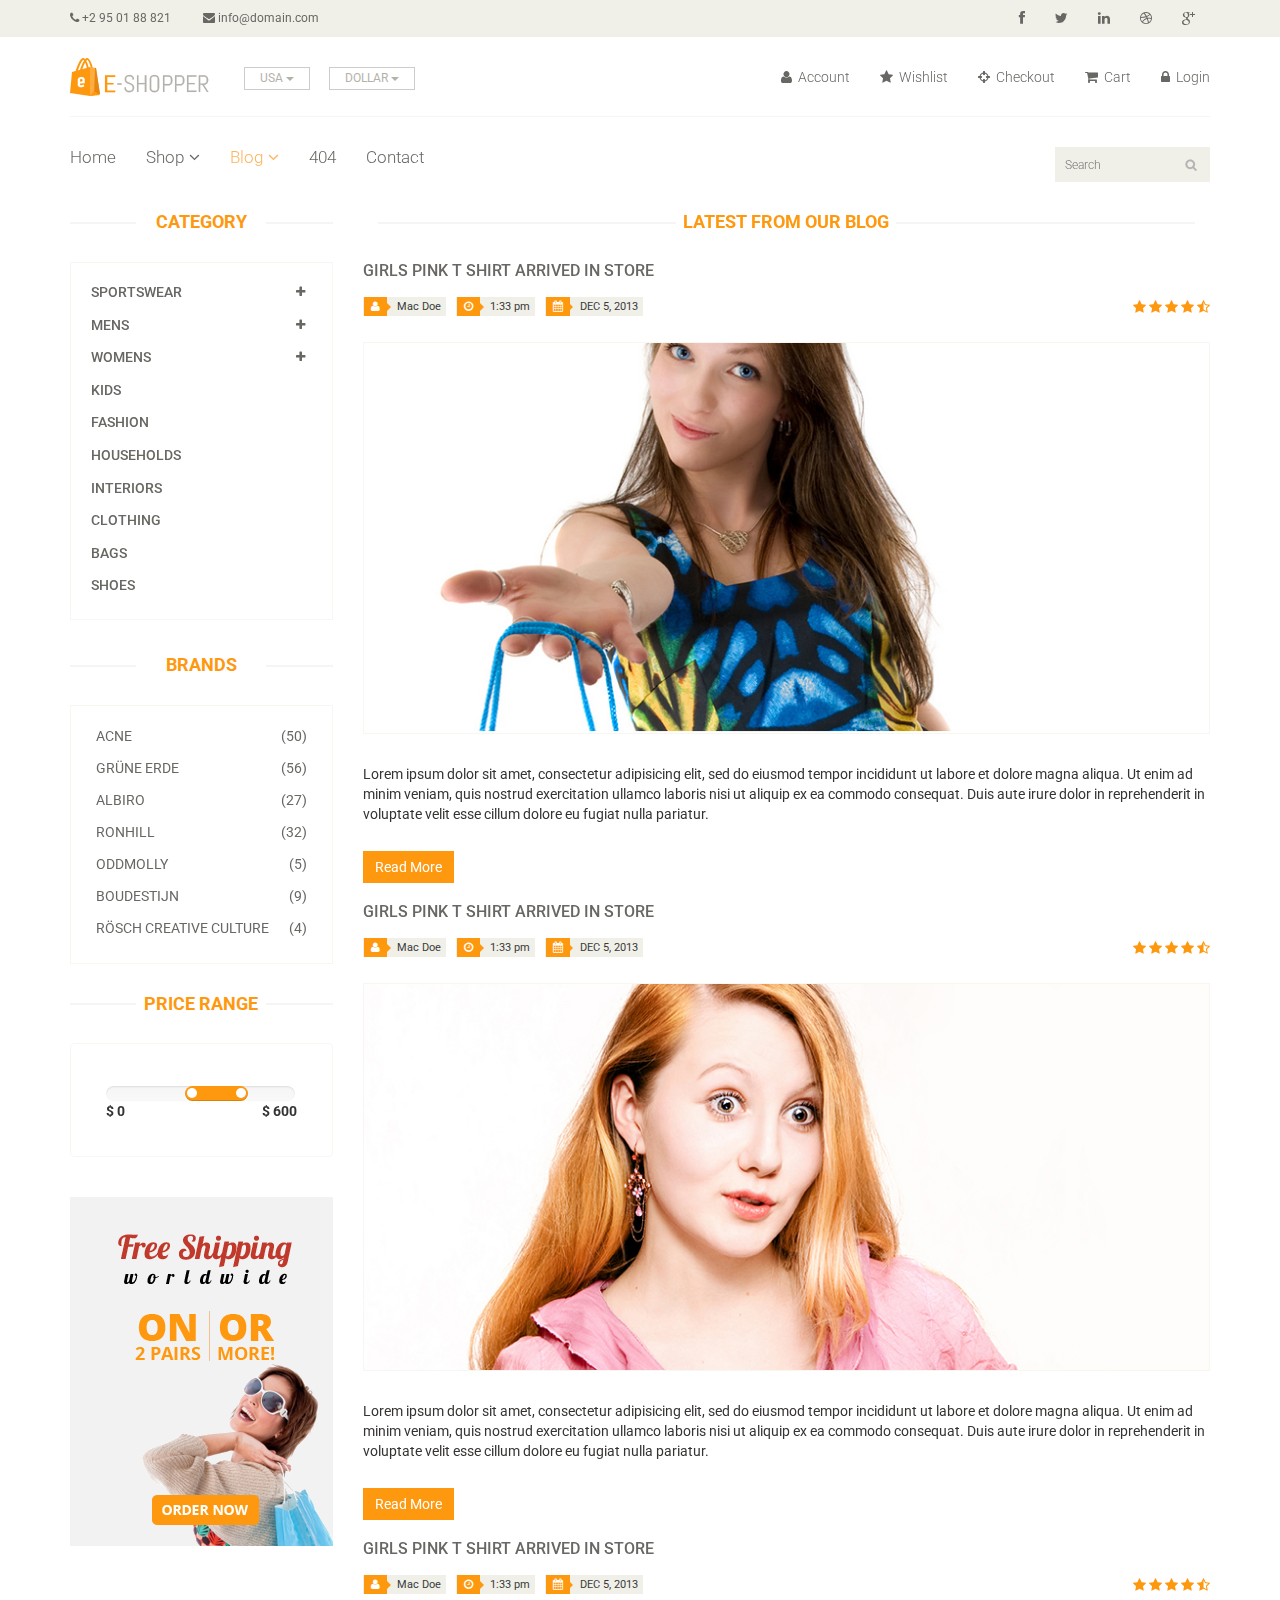
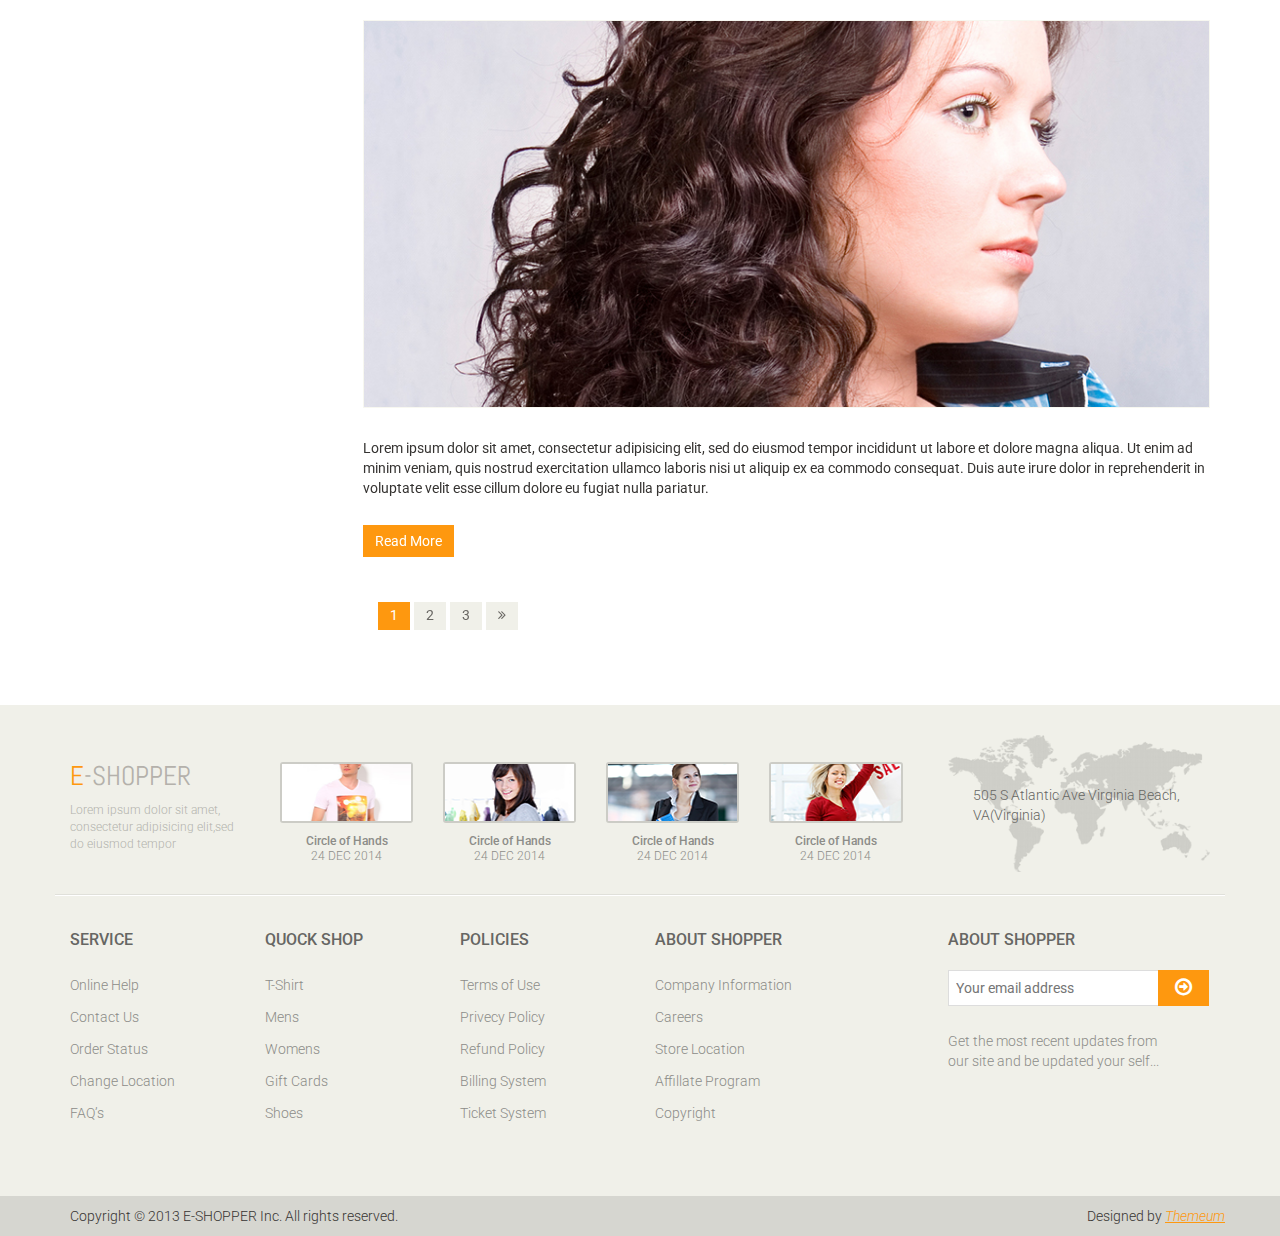
<file: landingpage/EShopper/Eshopper/blog.html>
<!DOCTYPE html>
<html lang="en">
<head>
    <meta charset="utf-8">
    <meta name="viewport" content="width=device-width, initial-scale=1.0">
    <meta name="description" content="">
    <meta name="author" content="">
    <title>Blog | E-Shopper</title>
    <link href="css/bootstrap.min.css" rel="stylesheet">
    <link href="css/font-awesome.min.css" rel="stylesheet">
    <link href="css/prettyPhoto.css" rel="stylesheet">
    <link href="css/price-range.css" rel="stylesheet">
    <link href="css/animate.css" rel="stylesheet">
	<link href="css/main.css" rel="stylesheet">
	<link href="css/responsive.css" rel="stylesheet">
    <!--[if lt IE 9]>
    <script src="js/html5shiv.js"></script>
    <script src="js/respond.min.js"></script>
    <![endif]-->       
    <link rel="shortcut icon" href="images/ico/favicon.ico">
    <link rel="apple-touch-icon-precomposed" sizes="144x144" href="images/ico/apple-touch-icon-144-precomposed.png">
    <link rel="apple-touch-icon-precomposed" sizes="114x114" href="images/ico/apple-touch-icon-114-precomposed.png">
    <link rel="apple-touch-icon-precomposed" sizes="72x72" href="images/ico/apple-touch-icon-72-precomposed.png">
    <link rel="apple-touch-icon-precomposed" href="images/ico/apple-touch-icon-57-precomposed.png">
</head><!--/head-->

<body>
	<header id="header"><!--header-->
		<div class="header_top"><!--header_top-->
			<div class="container">
				<div class="row">
					<div class="col-sm-6">
						<div class="contactinfo">
							<ul class="nav nav-pills">
								<li><a href=""><i class="fa fa-phone"></i> +2 95 01 88 821</a></li>
								<li><a href=""><i class="fa fa-envelope"></i> info@domain.com</a></li>
							</ul>
						</div>
					</div>
					<div class="col-sm-6">
						<div class="social-icons pull-right">
							<ul class="nav navbar-nav">
								<li><a href=""><i class="fa fa-facebook"></i></a></li>
								<li><a href=""><i class="fa fa-twitter"></i></a></li>
								<li><a href=""><i class="fa fa-linkedin"></i></a></li>
								<li><a href=""><i class="fa fa-dribbble"></i></a></li>
								<li><a href=""><i class="fa fa-google-plus"></i></a></li>
							</ul>
						</div>
					</div>
				</div>
			</div>
		</div><!--/header_top-->
		
		<div class="header-middle"><!--header-middle-->
			<div class="container">
				<div class="row">
					<div class="col-sm-4">
						<div class="logo pull-left">
							<a href="index.html"><img src="images/home/logo.png" alt="" /></a>
						</div>
						<div class="btn-group pull-right">
							<div class="btn-group">
								<button type="button" class="btn btn-default dropdown-toggle usa" data-toggle="dropdown">
									USA
									<span class="caret"></span>
								</button>
								<ul class="dropdown-menu">
									<li><a href="">Canada</a></li>
									<li><a href="">UK</a></li>
								</ul>
							</div>
							
							<div class="btn-group">
								<button type="button" class="btn btn-default dropdown-toggle usa" data-toggle="dropdown">
									DOLLAR
									<span class="caret"></span>
								</button>
								<ul class="dropdown-menu">
									<li><a href="">Canadian Dollar</a></li>
									<li><a href="">Pound</a></li>
								</ul>
							</div>
						</div>
					</div>
					<div class="col-sm-8">
						<div class="shop-menu pull-right">
							<ul class="nav navbar-nav">
								<li><a href=""><i class="fa fa-user"></i> Account</a></li>
								<li><a href=""><i class="fa fa-star"></i> Wishlist</a></li>
								<li><a href="checkout.html"><i class="fa fa-crosshairs"></i> Checkout</a></li>
								<li><a href="cart.html"><i class="fa fa-shopping-cart"></i> Cart</a></li>
								<li><a href="login.html"><i class="fa fa-lock"></i> Login</a></li>
							</ul>
						</div>
					</div>
				</div>
			</div>
		</div><!--/header-middle-->
	
		<div class="header-bottom"><!--header-bottom-->
			<div class="container">
				<div class="row">
					<div class="col-sm-9">
						<div class="navbar-header">
							<button type="button" class="navbar-toggle" data-toggle="collapse" data-target=".navbar-collapse">
								<span class="sr-only">Toggle navigation</span>
								<span class="icon-bar"></span>
								<span class="icon-bar"></span>
								<span class="icon-bar"></span>
							</button>
						</div>
						<div class="mainmenu pull-left">
							<ul class="nav navbar-nav collapse navbar-collapse">
								<li><a href="index.html">Home</a></li>
								<li class="dropdown"><a href="#">Shop<i class="fa fa-angle-down"></i></a>
                                    <ul role="menu" class="sub-menu">
                                        <li><a href="shop.html">Products</a></li>
										<li><a href="product-details.html">Product Details</a></li> 
										<li><a href="checkout.html">Checkout</a></li> 
										<li><a href="cart.html">Cart</a></li> 
										<li><a href="login.html">Login</a></li> 
                                    </ul>
                                </li> 
								<li class="dropdown"><a href="#" class="active">Blog<i class="fa fa-angle-down"></i></a>
                                    <ul role="menu" class="sub-menu">
                                        <li><a href="blog.html" class="active">Blog List</a></li>
										<li><a href="blog-single.html">Blog Single</a></li>
                                    </ul>
                                </li> 
								<li><a href="404.html">404</a></li>
								<li><a href="contact-us.html">Contact</a></li>
							</ul>
						</div>
					</div>
					<div class="col-sm-3">
						<div class="search_box pull-right">
							<input type="text" placeholder="Search"/>
						</div>
					</div>
				</div>
			</div>
		</div><!--/header-bottom-->
	</header><!--/header-->
	
	<section>
		<div class="container">
			<div class="row">
				<div class="col-sm-3">
					<div class="left-sidebar">
						<h2>Category</h2>
						<div class="panel-group category-products" id="accordian"><!--category-productsr-->
							<div class="panel panel-default">
								<div class="panel-heading">
									<h4 class="panel-title">
										<a data-toggle="collapse" data-parent="#accordian" href="#sportswear">
											<span class="badge pull-right"><i class="fa fa-plus"></i></span>
											Sportswear
										</a>
									</h4>
								</div>
								<div id="sportswear" class="panel-collapse collapse">
									<div class="panel-body">
										<ul>
											<li><a href="">Nike </a></li>
											<li><a href="">Under Armour </a></li>
											<li><a href="">Adidas </a></li>
											<li><a href="">Puma</a></li>
											<li><a href="">ASICS </a></li>
										</ul>
									</div>
								</div>
							</div>
							<div class="panel panel-default">
								<div class="panel-heading">
									<h4 class="panel-title">
										<a data-toggle="collapse" data-parent="#accordian" href="#mens">
											<span class="badge pull-right"><i class="fa fa-plus"></i></span>
											Mens
										</a>
									</h4>
								</div>
								<div id="mens" class="panel-collapse collapse">
									<div class="panel-body">
										<ul>
											<li><a href="">Fendi</a></li>
											<li><a href="">Guess</a></li>
											<li><a href="">Valentino</a></li>
											<li><a href="">Dior</a></li>
											<li><a href="">Versace</a></li>
											<li><a href="">Armani</a></li>
											<li><a href="">Prada</a></li>
											<li><a href="">Dolce and Gabbana</a></li>
											<li><a href="">Chanel</a></li>
											<li><a href="">Gucci</a></li>
										</ul>
									</div>
								</div>
							</div>
							
							<div class="panel panel-default">
								<div class="panel-heading">
									<h4 class="panel-title">
										<a data-toggle="collapse" data-parent="#accordian" href="#womens">
											<span class="badge pull-right"><i class="fa fa-plus"></i></span>
											Womens
										</a>
									</h4>
								</div>
								<div id="womens" class="panel-collapse collapse">
									<div class="panel-body">
										<ul>
											<li><a href="">Fendi</a></li>
											<li><a href="">Guess</a></li>
											<li><a href="">Valentino</a></li>
											<li><a href="">Dior</a></li>
											<li><a href="">Versace</a></li>
										</ul>
									</div>
								</div>
							</div>
							<div class="panel panel-default">
								<div class="panel-heading">
									<h4 class="panel-title"><a href="#">Kids</a></h4>
								</div>
							</div>
							<div class="panel panel-default">
								<div class="panel-heading">
									<h4 class="panel-title"><a href="#">Fashion</a></h4>
								</div>
							</div>
							<div class="panel panel-default">
								<div class="panel-heading">
									<h4 class="panel-title"><a href="#">Households</a></h4>
								</div>
							</div>
							<div class="panel panel-default">
								<div class="panel-heading">
									<h4 class="panel-title"><a href="#">Interiors</a></h4>
								</div>
							</div>
							<div class="panel panel-default">
								<div class="panel-heading">
									<h4 class="panel-title"><a href="#">Clothing</a></h4>
								</div>
							</div>
							<div class="panel panel-default">
								<div class="panel-heading">
									<h4 class="panel-title"><a href="#">Bags</a></h4>
								</div>
							</div>
							<div class="panel panel-default">
								<div class="panel-heading">
									<h4 class="panel-title"><a href="#">Shoes</a></h4>
								</div>
							</div>
						</div><!--/category-products-->
					
						<div class="brands_products"><!--brands_products-->
							<h2>Brands</h2>
							<div class="brands-name">
								<ul class="nav nav-pills nav-stacked">
									<li><a href=""> <span class="pull-right">(50)</span>Acne</a></li>
									<li><a href=""> <span class="pull-right">(56)</span>Grüne Erde</a></li>
									<li><a href=""> <span class="pull-right">(27)</span>Albiro</a></li>
									<li><a href=""> <span class="pull-right">(32)</span>Ronhill</a></li>
									<li><a href=""> <span class="pull-right">(5)</span>Oddmolly</a></li>
									<li><a href=""> <span class="pull-right">(9)</span>Boudestijn</a></li>
									<li><a href=""> <span class="pull-right">(4)</span>Rösch creative culture</a></li>
								</ul>
							</div>
						</div><!--/brands_products-->
						
						<div class="price-range"><!--price-range-->
							<h2>Price Range</h2>
							<div class="well">
								 <input type="text" class="span2" value="" data-slider-min="0" data-slider-max="600" data-slider-step="5" data-slider-value="[250,450]" id="sl2" ><br />
								 <b>$ 0</b> <b class="pull-right">$ 600</b>
							</div>
						</div><!--/price-range-->
						
						<div class="shipping text-center"><!--shipping-->
							<img src="images/home/shipping.jpg" alt="" />
						</div><!--/shipping-->
					</div>
				</div>
				<div class="col-sm-9">
					<div class="blog-post-area">
						<h2 class="title text-center">Latest From our Blog</h2>
						<div class="single-blog-post">
							<h3>Girls Pink T Shirt arrived in store</h3>
							<div class="post-meta">
								<ul>
									<li><i class="fa fa-user"></i> Mac Doe</li>
									<li><i class="fa fa-clock-o"></i> 1:33 pm</li>
									<li><i class="fa fa-calendar"></i> DEC 5, 2013</li>
								</ul>
								<span>
										<i class="fa fa-star"></i>
										<i class="fa fa-star"></i>
										<i class="fa fa-star"></i>
										<i class="fa fa-star"></i>
										<i class="fa fa-star-half-o"></i>
								</span>
							</div>
							<a href="">
								<img src="images/blog/blog-one.jpg" alt="">
							</a>
							<p>Lorem ipsum dolor sit amet, consectetur adipisicing elit, sed do eiusmod tempor incididunt ut labore et dolore magna aliqua. Ut enim ad minim veniam, quis nostrud exercitation ullamco laboris nisi ut aliquip ex ea commodo consequat. Duis aute irure dolor in reprehenderit in voluptate velit esse cillum dolore eu fugiat nulla pariatur.</p>
							<a  class="btn btn-primary" href="">Read More</a>
						</div>
						<div class="single-blog-post">
							<h3>Girls Pink T Shirt arrived in store</h3>
							<div class="post-meta">
								<ul>
									<li><i class="fa fa-user"></i> Mac Doe</li>
									<li><i class="fa fa-clock-o"></i> 1:33 pm</li>
									<li><i class="fa fa-calendar"></i> DEC 5, 2013</li>
								</ul>
								<span>
									<i class="fa fa-star"></i>
									<i class="fa fa-star"></i>
									<i class="fa fa-star"></i>
									<i class="fa fa-star"></i>
									<i class="fa fa-star-half-o"></i>
								</span>
							</div>
							<a href="">
								<img src="images/blog/blog-two.jpg" alt="">
							</a>
							<p>Lorem ipsum dolor sit amet, consectetur adipisicing elit, sed do eiusmod tempor incididunt ut labore et dolore magna aliqua. Ut enim ad minim veniam, quis nostrud exercitation ullamco laboris nisi ut aliquip ex ea commodo consequat. Duis aute irure dolor in reprehenderit in voluptate velit esse cillum dolore eu fugiat nulla pariatur.</p>
							<a  class="btn btn-primary" href="">Read More</a>
						</div>
						<div class="single-blog-post">
							<h3>Girls Pink T Shirt arrived in store</h3>
							<div class="post-meta">
								<ul>
									<li><i class="fa fa-user"></i> Mac Doe</li>
									<li><i class="fa fa-clock-o"></i> 1:33 pm</li>
									<li><i class="fa fa-calendar"></i> DEC 5, 2013</li>
								</ul>
								<span>
									<i class="fa fa-star"></i>
									<i class="fa fa-star"></i>
									<i class="fa fa-star"></i>
									<i class="fa fa-star"></i>
									<i class="fa fa-star-half-o"></i>
								</span>
							</div>
							<a href="">
								<img src="images/blog/blog-three.jpg" alt="">
							</a>
							<p>Lorem ipsum dolor sit amet, consectetur adipisicing elit, sed do eiusmod tempor incididunt ut labore et dolore magna aliqua. Ut enim ad minim veniam, quis nostrud exercitation ullamco laboris nisi ut aliquip ex ea commodo consequat. Duis aute irure dolor in reprehenderit in voluptate velit esse cillum dolore eu fugiat nulla pariatur.</p>
							<a  class="btn btn-primary" href="">Read More</a>
						</div>
						<div class="pagination-area">
							<ul class="pagination">
								<li><a href="" class="active">1</a></li>
								<li><a href="">2</a></li>
								<li><a href="">3</a></li>
								<li><a href=""><i class="fa fa-angle-double-right"></i></a></li>
							</ul>
						</div>
					</div>
				</div>
			</div>
		</div>
	</section>
	
	<footer id="footer"><!--Footer-->
		<div class="footer-top">
			<div class="container">
				<div class="row">
					<div class="col-sm-2">
						<div class="companyinfo">
							<h2><span>e</span>-shopper</h2>
							<p>Lorem ipsum dolor sit amet, consectetur adipisicing elit,sed do eiusmod tempor</p>
						</div>
					</div>
					<div class="col-sm-7">
						<div class="col-sm-3">
							<div class="video-gallery text-center">
								<a href="#">
									<div class="iframe-img">
										<img src="images/home/iframe1.png" alt="" />
									</div>
									<div class="overlay-icon">
										<i class="fa fa-play-circle-o"></i>
									</div>
								</a>
								<p>Circle of Hands</p>
								<h2>24 DEC 2014</h2>
							</div>
						</div>
						
						<div class="col-sm-3">
							<div class="video-gallery text-center">
								<a href="#">
									<div class="iframe-img">
										<img src="images/home/iframe2.png" alt="" />
									</div>
									<div class="overlay-icon">
										<i class="fa fa-play-circle-o"></i>
									</div>
								</a>
								<p>Circle of Hands</p>
								<h2>24 DEC 2014</h2>
							</div>
						</div>
						
						<div class="col-sm-3">
							<div class="video-gallery text-center">
								<a href="#">
									<div class="iframe-img">
										<img src="images/home/iframe3.png" alt="" />
									</div>
									<div class="overlay-icon">
										<i class="fa fa-play-circle-o"></i>
									</div>
								</a>
								<p>Circle of Hands</p>
								<h2>24 DEC 2014</h2>
							</div>
						</div>
						
						<div class="col-sm-3">
							<div class="video-gallery text-center">
								<a href="#">
									<div class="iframe-img">
										<img src="images/home/iframe4.png" alt="" />
									</div>
									<div class="overlay-icon">
										<i class="fa fa-play-circle-o"></i>
									</div>
								</a>
								<p>Circle of Hands</p>
								<h2>24 DEC 2014</h2>
							</div>
						</div>
					</div>
					<div class="col-sm-3">
						<div class="address">
							<img src="images/home/map.png" alt="" />
							<p>505 S Atlantic Ave Virginia Beach, VA(Virginia)</p>
						</div>
					</div>
				</div>
			</div>
		</div>
		
		<div class="footer-widget">
			<div class="container">
				<div class="row">
					<div class="col-sm-2">
						<div class="single-widget">
							<h2>Service</h2>
							<ul class="nav nav-pills nav-stacked">
								<li><a href="">Online Help</a></li>
								<li><a href="">Contact Us</a></li>
								<li><a href="">Order Status</a></li>
								<li><a href="">Change Location</a></li>
								<li><a href="">FAQ’s</a></li>
							</ul>
						</div>
					</div>
					<div class="col-sm-2">
						<div class="single-widget">
							<h2>Quock Shop</h2>
							<ul class="nav nav-pills nav-stacked">
								<li><a href="">T-Shirt</a></li>
								<li><a href="">Mens</a></li>
								<li><a href="">Womens</a></li>
								<li><a href="">Gift Cards</a></li>
								<li><a href="">Shoes</a></li>
							</ul>
						</div>
					</div>
					<div class="col-sm-2">
						<div class="single-widget">
							<h2>Policies</h2>
							<ul class="nav nav-pills nav-stacked">
								<li><a href="">Terms of Use</a></li>
								<li><a href="">Privecy Policy</a></li>
								<li><a href="">Refund Policy</a></li>
								<li><a href="">Billing System</a></li>
								<li><a href="">Ticket System</a></li>
							</ul>
						</div>
					</div>
					<div class="col-sm-2">
						<div class="single-widget">
							<h2>About Shopper</h2>
							<ul class="nav nav-pills nav-stacked">
								<li><a href="">Company Information</a></li>
								<li><a href="">Careers</a></li>
								<li><a href="">Store Location</a></li>
								<li><a href="">Affillate Program</a></li>
								<li><a href="">Copyright</a></li>
							</ul>
						</div>
					</div>
					<div class="col-sm-3 col-sm-offset-1">
						<div class="single-widget">
							<h2>About Shopper</h2>
							<form action="#" class="searchform">
								<input type="text" placeholder="Your email address" />
								<button type="submit" class="btn btn-default"><i class="fa fa-arrow-circle-o-right"></i></button>
								<p>Get the most recent updates from <br />our site and be updated your self...</p>
							</form>
						</div>
					</div>
					
				</div>
			</div>
		</div>
		
		<div class="footer-bottom">
			<div class="container">
				<div class="row">
					<p class="pull-left">Copyright © 2013 E-SHOPPER Inc. All rights reserved.</p>
					<p class="pull-right">Designed by <span><a target="_blank" href="http://www.themeum.com">Themeum</a></span></p>
				</div>
			</div>
		</div>
		
	</footer><!--/Footer-->
	

  
    <script src="js/jquery.js"></script>
	<script src="js/price-range.js"></script>
	<script src="js/jquery.scrollUp.min.js"></script>
	<script src="js/bootstrap.min.js"></script>
    <script src="js/jquery.prettyPhoto.js"></script>
    <script src="js/main.js"></script>
</body>
</html>
</file>
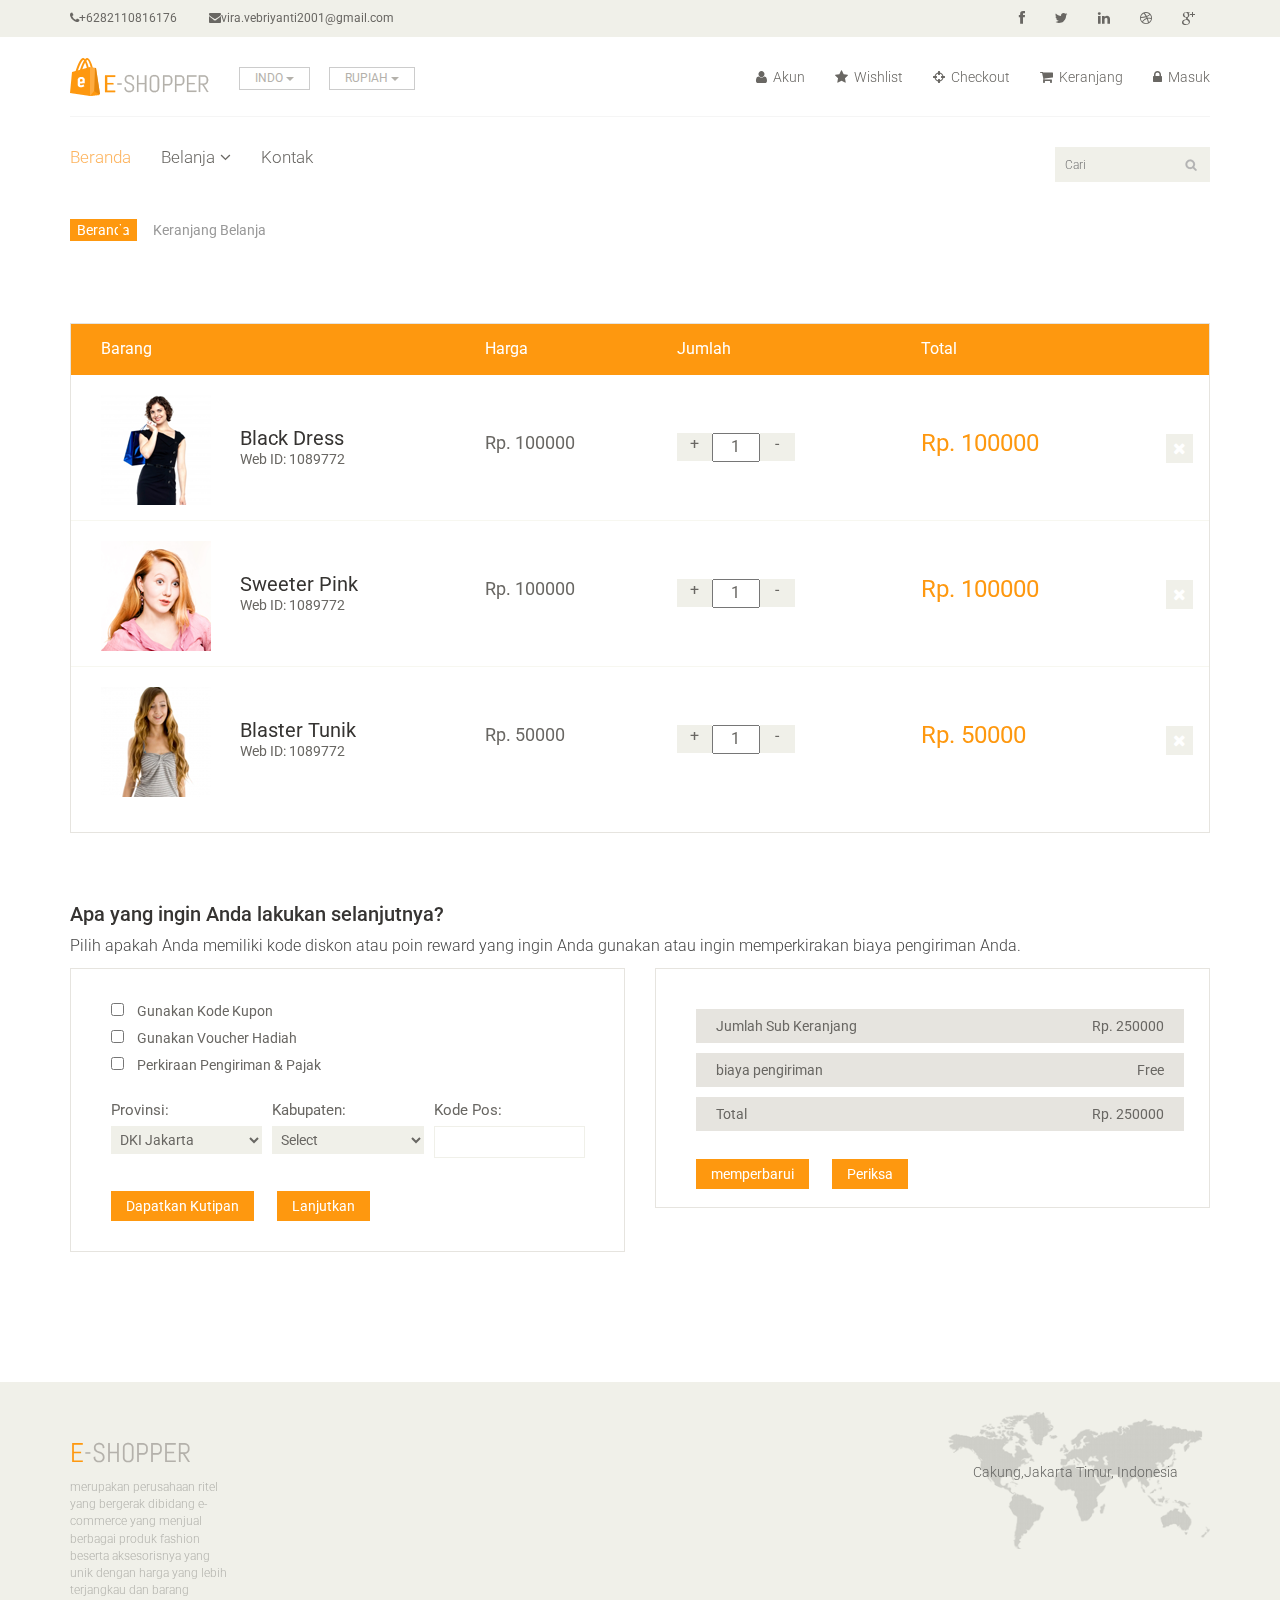
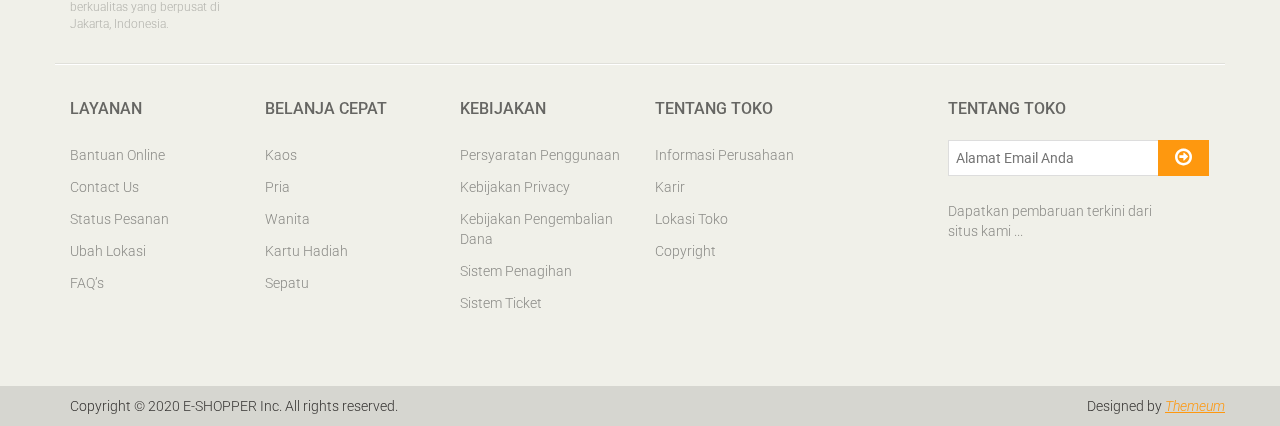
<file: landingpage/EShopper/Eshopper/cart.html>
<!DOCTYPE html>
<html lang="en">
<head>
    <meta charset="utf-8">
    <meta name="viewport" content="width=device-width, initial-scale=1.0">
    <meta name="description" content="">
    <meta name="author" content="">
    <title>Keranjang | E-Shopper</title>
    <link href="css/bootstrap.min.css" rel="stylesheet">
    <link href="css/font-awesome.min.css" rel="stylesheet">
    <link href="css/prettyPhoto.css" rel="stylesheet">
    <link href="css/price-range.css" rel="stylesheet">
    <link href="css/animate.css" rel="stylesheet">
	<link href="css/main.css" rel="stylesheet">
	<link href="css/responsive.css" rel="stylesheet">
    <!--[if lt IE 9]>
    <script src="js/html5shiv.js"></script>
    <script src="js/respond.min.js"></script>
    <![endif]-->       
    <link rel="shortcut icon" href="images/ico/favicon.ico">
    <link rel="apple-touch-icon-precomposed" sizes="144x144" href="images/ico/apple-touch-icon-144-precomposed.png">
    <link rel="apple-touch-icon-precomposed" sizes="114x114" href="images/ico/apple-touch-icon-114-precomposed.png">
    <link rel="apple-touch-icon-precomposed" sizes="72x72" href="images/ico/apple-touch-icon-72-precomposed.png">
    <link rel="apple-touch-icon-precomposed" href="images/ico/apple-touch-icon-57-precomposed.png">
</head><!--/head-->

<body>
	<header id="header"><!--header-->
		<div class="header_top"><!--header_top-->
			<div class="container">
				<div class="row">
					<div class="col-sm-6">
						<div class="contactinfo">
							<ul class="nav nav-pills">
								<li><a href="https://api.whatsapp.com/send?phone=6282110816176"><i class="fa fa-phone"></i>+6282110816176</a></li>
								<li><a href="mailto:vira.vebriyanti2001@gmail.com"><i class="fa fa-envelope"></i>vira.vebriyanti2001@gmail.com</a></li>
							</ul>
						</div>
					</div>
					<div class="col-sm-6">
						<div class="social-icons pull-right">
							<ul class="nav navbar-nav">
								<li><a href="#"><i class="fa fa-facebook"></i></a></li>
								<li><a href="https://twitter.com/vira_vebriyanti"><i class="fa fa-twitter"></i></a></li>
								<li><a href="#"><i class="fa fa-linkedin"></i></a></li>
								<li><a href="#"><i class="fa fa-dribbble"></i></a></li>
								<li><a href="#"><i class="fa fa-google-plus"></i></a></li>
							</ul>
						</div>
					</div>
				</div>
			</div>
		</div><!--/header_top-->
		
		<div class="header-middle"><!--header-middle-->
			<div class="container">
				<div class="row">
					<div class="col-sm-4">
						<div class="logo pull-left">
							<a href="index.html"><img src="images/home/logo.png" alt="" /></a>
						</div>
						<div class="btn-group pull-right">
							<div class="btn-group">
								<button type="button" class="btn btn-default dropdown-toggle usa" data-toggle="dropdown">
									INDO
									<span class="caret"></span>
								</button>
								<ul class="dropdown-menu">
									<li><a href="#">INDONESIA</a></li>
									<li><a href="#">USA</a></li>
								</ul>
							</div>
							
							<div class="btn-group">
								<button type="button" class="btn btn-default dropdown-toggle usa" data-toggle="dropdown">
									RUPIAH
									<span class="caret"></span>
								</button>
								<ul class="dropdown-menu">
									<li><a href="#">RUPIAH</a></li>
									<li><a href="#">US DOLLAR</a></li>
								</ul>
							</div>
						</div>
					</div>
					<div class="col-sm-8">
						<div class="shop-menu pull-right">
							<ul class="nav navbar-nav">
								<li><a href="#"><i class="fa fa-user"></i> Akun</a></li>
								<li><a href="#"><i class="fa fa-star"></i> Wishlist</a></li>
								<li><a href="checkout.html"><i class="fa fa-crosshairs"></i> Checkout</a></li>
								<li><a href="cart.html"><i class="fa fa-shopping-cart"></i> Keranjang</a></li>
								<li><a href="login.html"><i class="fa fa-lock"></i> Masuk</a></li>
							</ul>
						</div>
					</div>
				</div>
			</div>
		</div><!--/header-middle-->
	
		<div class="header-bottom"><!--header-bottom-->
			<div class="container">
				<div class="row">
					<div class="col-sm-9">
						<div class="navbar-header">
							<button type="button" class="navbar-toggle" data-toggle="collapse" data-target=".navbar-collapse">
								<span class="sr-only">Toggle navigation</span>
								<span class="icon-bar"></span>
								<span class="icon-bar"></span>
								<span class="icon-bar"></span>
							</button>
						</div>
						<div class="mainmenu pull-left">
							<ul class="nav navbar-nav collapse navbar-collapse">
								<li><a href="index.html" class="active">Beranda</a></li>
								<li class="dropdown"><a href="#">Belanja<i class="fa fa-angle-down"></i></a>
                                    <ul role="menu" class="sub-menu">
                                        <li><a href="shop.html">Produk</a></li>
										<li><a href="product-details.html">Detail Produk</a></li> 
										<li><a href="checkout.html">Checkout</a></li> 
										<li><a href="cart.html">Keranjang</a></li> 
										<li><a href="login.html">Masuk</a></li> 
                                    </ul>
                                </li> 
								<li><a href="contact-us.html">Kontak</a></li>
							</ul>
						</div>
					</div>
					<div class="col-sm-3">
						<div class="search_box pull-right">
							<input type="text" placeholder="Cari"/>
						</div>
					</div>
				</div>
			</div>
		</div><!--/header-bottom-->
	</header><!--/header-->

	<section id="cart_items">
		<div class="container">
			<div class="breadcrumbs">
				<ol class="breadcrumb">
				  <li><a href="#">Beranda</a></li>
				  <li class="active">Keranjang Belanja</li>
				</ol>
			</div>
			<div class="table-responsive cart_info">
				<table class="table table-condensed">
					<thead>
						<tr class="cart_menu">
							<td class="image">Barang</td>
							<td class="description"></td>
							<td class="price">Harga</td>
							<td class="quantity">Jumlah</td>
							<td class="total">Total</td>
							<td></td>
						</tr>
					</thead>
					<tbody>
						<tr>
							<td class="cart_product">
								<a href=""><img src="images/cart/one.png" alt=""></a>
							</td>
							<td class="cart_description">
								<h4><a href="">Black Dress</a></h4>
								<p>Web ID: 1089772</p>
							</td>
							<td class="cart_price">
								<p>Rp. 100000</p>
							</td>
							<td class="cart_quantity">
								<div class="cart_quantity_button">
									<a class="cart_quantity_up" href=""> + </a>
									<input class="cart_quantity_input" type="text" name="quantity" value="1" autocomplete="off" size="2">
									<a class="cart_quantity_down" href=""> - </a>
								</div>
							</td>
							<td class="cart_total">
								<p class="cart_total_price">Rp. 100000</p>
							</td>
							<td class="cart_delete">
								<a class="cart_quantity_delete" href=""><i class="fa fa-times"></i></a>
							</td>
						</tr>

						<tr>
							<td class="cart_product">
								<a href=""><img src="images/cart/two.png" alt=""></a>
							</td>
							<td class="cart_description">
								<h4><a href="">Sweeter Pink</a></h4>
								<p>Web ID: 1089772</p>
							</td>
							<td class="cart_price">
								<p>Rp. 100000</p>
							</td>
							<td class="cart_quantity">
								<div class="cart_quantity_button">
									<a class="cart_quantity_up" href=""> + </a>
									<input class="cart_quantity_input" type="text" name="quantity" value="1" autocomplete="off" size="2">
									<a class="cart_quantity_down" href=""> - </a>
								</div>
							</td>
							<td class="cart_total">
								<p class="cart_total_price">Rp. 100000</p>
							</td>
							<td class="cart_delete">
								<a class="cart_quantity_delete" href=""><i class="fa fa-times"></i></a>
							</td>
						</tr>
						<tr>
							<td class="cart_product">
								<a href=""><img src="images/cart/three.png" alt=""></a>
							</td>
							<td class="cart_description">
								<h4><a href="">Blaster Tunik</a></h4>
								<p>Web ID: 1089772</p>
							</td>
							<td class="cart_price">
								<p>Rp. 50000</p>
							</td>
							<td class="cart_quantity">
								<div class="cart_quantity_button">
									<a class="cart_quantity_up" href=""> + </a>
									<input class="cart_quantity_input" type="text" name="quantity" value="1" autocomplete="off" size="2">
									<a class="cart_quantity_down" href=""> - </a>
								</div>
							</td>
							<td class="cart_total">
								<p class="cart_total_price">Rp. 50000</p>
							</td>
							<td class="cart_delete">
								<a class="cart_quantity_delete" href=""><i class="fa fa-times"></i></a>
							</td>
						</tr>
					</tbody>
				</table>
			</div>
		</div>
	</section> <!--/#cart_items-->

	<section id="do_action">
		<div class="container">
			<div class="heading">
				<h3>Apa yang ingin Anda lakukan selanjutnya?</h3>
				<p>Pilih apakah Anda memiliki kode diskon atau poin reward yang ingin Anda gunakan atau ingin memperkirakan biaya pengiriman Anda.</p>
			</div>
			<div class="row">
				<div class="col-sm-6">
					<div class="chose_area">
						<ul class="user_option">
							<li>
								<input type="checkbox">
								<label>Gunakan Kode Kupon</label>
							</li>
							<li>
								<input type="checkbox">
								<label>Gunakan Voucher Hadiah</label>
							</li>
							<li>
								<input type="checkbox">
								<label>Perkiraan Pengiriman & Pajak</label>
							</li>
						</ul>
						<ul class="user_info">
							<li class="single_field">
								<label>Provinsi:</label>
								<select>
									<option>DKI Jakarta</option>
									<option>DIY Yogyakarta</option>
									<option>Jawa Tengah</option>
									<option>Jawa Barat</option>
									<option>Jawa Timur</option>
									<option>Bali</option>
									<option>Sumatra</option>
									<option>Kalimantan</option>
								</select>
								
							</li>
							<li class="single_field">
								<label>Kabupaten:</label>
								<select>
									<option>Select</option>
									<option>Medan</option>
									<option>Gunung Kidul</option>
									<option>Surabaya</option>
									<option>Bandung</option>
									<option>Kuta</option>
									<option>Jakarta</option>
									<option>Semarang</option>
								</select>
							
							</li>
							<li class="single_field zip-field">
								<label>Kode Pos:</label>
								<input type="text">
							</li>
						</ul>
						<a class="btn btn-default update" href="">Dapatkan Kutipan</a>
						<a class="btn btn-default check_out" href="">Lanjutkan</a>
					</div>
				</div>
				<div class="col-sm-6">
					<div class="total_area">
						<ul>
							<li>Jumlah Sub Keranjang<span>Rp. 250000</span></li>
							<li>biaya pengiriman<span>Free</span></li>
							<li>Total <span>Rp. 250000</span></li>
						</ul>
							<a class="btn btn-default update" href="">memperbarui</a>
							<a class="btn btn-default check_out" href="">Periksa</a>
					</div>
				</div>
			</div>
		</div>
	</section><!--/#do_action-->

<footer id="footer"><!--Footer-->
		<div class="footer-top">
			<div class="container">
				<div class="row">
					<div class="col-sm-2">
						<div class="companyinfo">
							<h2><span>e</span>-shopper</h2>
							<p>merupakan perusahaan ritel yang bergerak dibidang e-commerce yang menjual berbagai produk fashion beserta aksesorisnya yang unik dengan harga yang lebih terjangkau dan barang berkualitas yang berpusat di Jakarta, Indonesia.</p>
						</div>
					</div>
					<div class="col-sm-7">
					</div>
					<div class="col-sm-3">
						<div class="address">
							<img src="images/home/map.png" alt="" />
							<p>Cakung,Jakarta Timur, Indonesia</p>
						</div>
					</div>
				</div>
			</div>
		</div>
		
		<div class="footer-widget">
			<div class="container">
				<div class="row">
					<div class="col-sm-2">
						<div class="single-widget">
							<h2>Layanan</h2>
							<ul class="nav nav-pills nav-stacked">
								<li><a href="#">Bantuan Online</a></li>
								<li><a href="#">Contact Us</a></li>
								<li><a href="#">Status Pesanan</a></li>
								<li><a href="#">Ubah Lokasi</a></li>
								<li><a href="#">FAQ’s</a></li>
							</ul>
						</div>
					</div>
					<div class="col-sm-2">
						<div class="single-widget">
							<h2>Belanja Cepat</h2>
							<ul class="nav nav-pills nav-stacked">
								<li><a href="#">Kaos</a></li>
								<li><a href="#">Pria</a></li>
								<li><a href="#">Wanita</a></li>
								<li><a href="#">Kartu Hadiah</a></li>
								<li><a href="#">Sepatu</a></li>
							</ul>
						</div>
					</div>
					<div class="col-sm-2">
						<div class="single-widget">
							<h2>Kebijakan</h2>
							<ul class="nav nav-pills nav-stacked">
								<li><a href="#">Persyaratan Penggunaan</a></li>
								<li><a href="#">Kebijakan Privacy</a></li>
								<li><a href="#">Kebijakan Pengembalian Dana</a></li>
								<li><a href="#">Sistem Penagihan</a></li>
								<li><a href="#">Sistem Ticket</a></li>
							</ul>
						</div>
					</div>
					<div class="col-sm-2">
						<div class="single-widget">
							<h2>Tentang Toko</h2>
							<ul class="nav nav-pills nav-stacked">
								<li><a href="#">Informasi Perusahaan</a></li>
								<li><a href="#">Karir</a></li>
								<li><a href="#">Lokasi Toko</a></li>
								<li><a href="#">Copyright</a></li>
							</ul>
						</div>
					</div>
					<div class="col-sm-3 col-sm-offset-1">
						<div class="single-widget">
							<h2>Tentang Toko</h2>
							<form action="#" class="searchform">
								<input type="text" placeholder="Alamat Email Anda" />
								<button type="submit" class="btn btn-default"><i class="fa fa-arrow-circle-o-right"></i></button>
								<p>Dapatkan pembaruan terkini dari <br /> situs kami ...</p>
							</form>
						</div>
					</div>
					
				</div>
			</div>
		</div>
		
		<div class="footer-bottom">
			<div class="container">
				<div class="row">
					<p class="pull-left">Copyright © 2020 E-SHOPPER Inc. All rights reserved.</p>
					<p class="pull-right">Designed by <span><a target="_blank" href="http://www.themeum.com">Themeum</a></span></p>
				</div>
			</div>
		</div>
		
	</footer><!--/Footer-->
	


    <script src="js/jquery.js"></script>
	<script src="js/bootstrap.min.js"></script>
	<script src="js/jquery.scrollUp.min.js"></script>
    <script src="js/jquery.prettyPhoto.js"></script>
    <script src="js/main.js"></script>
</body>
</html>
</file>
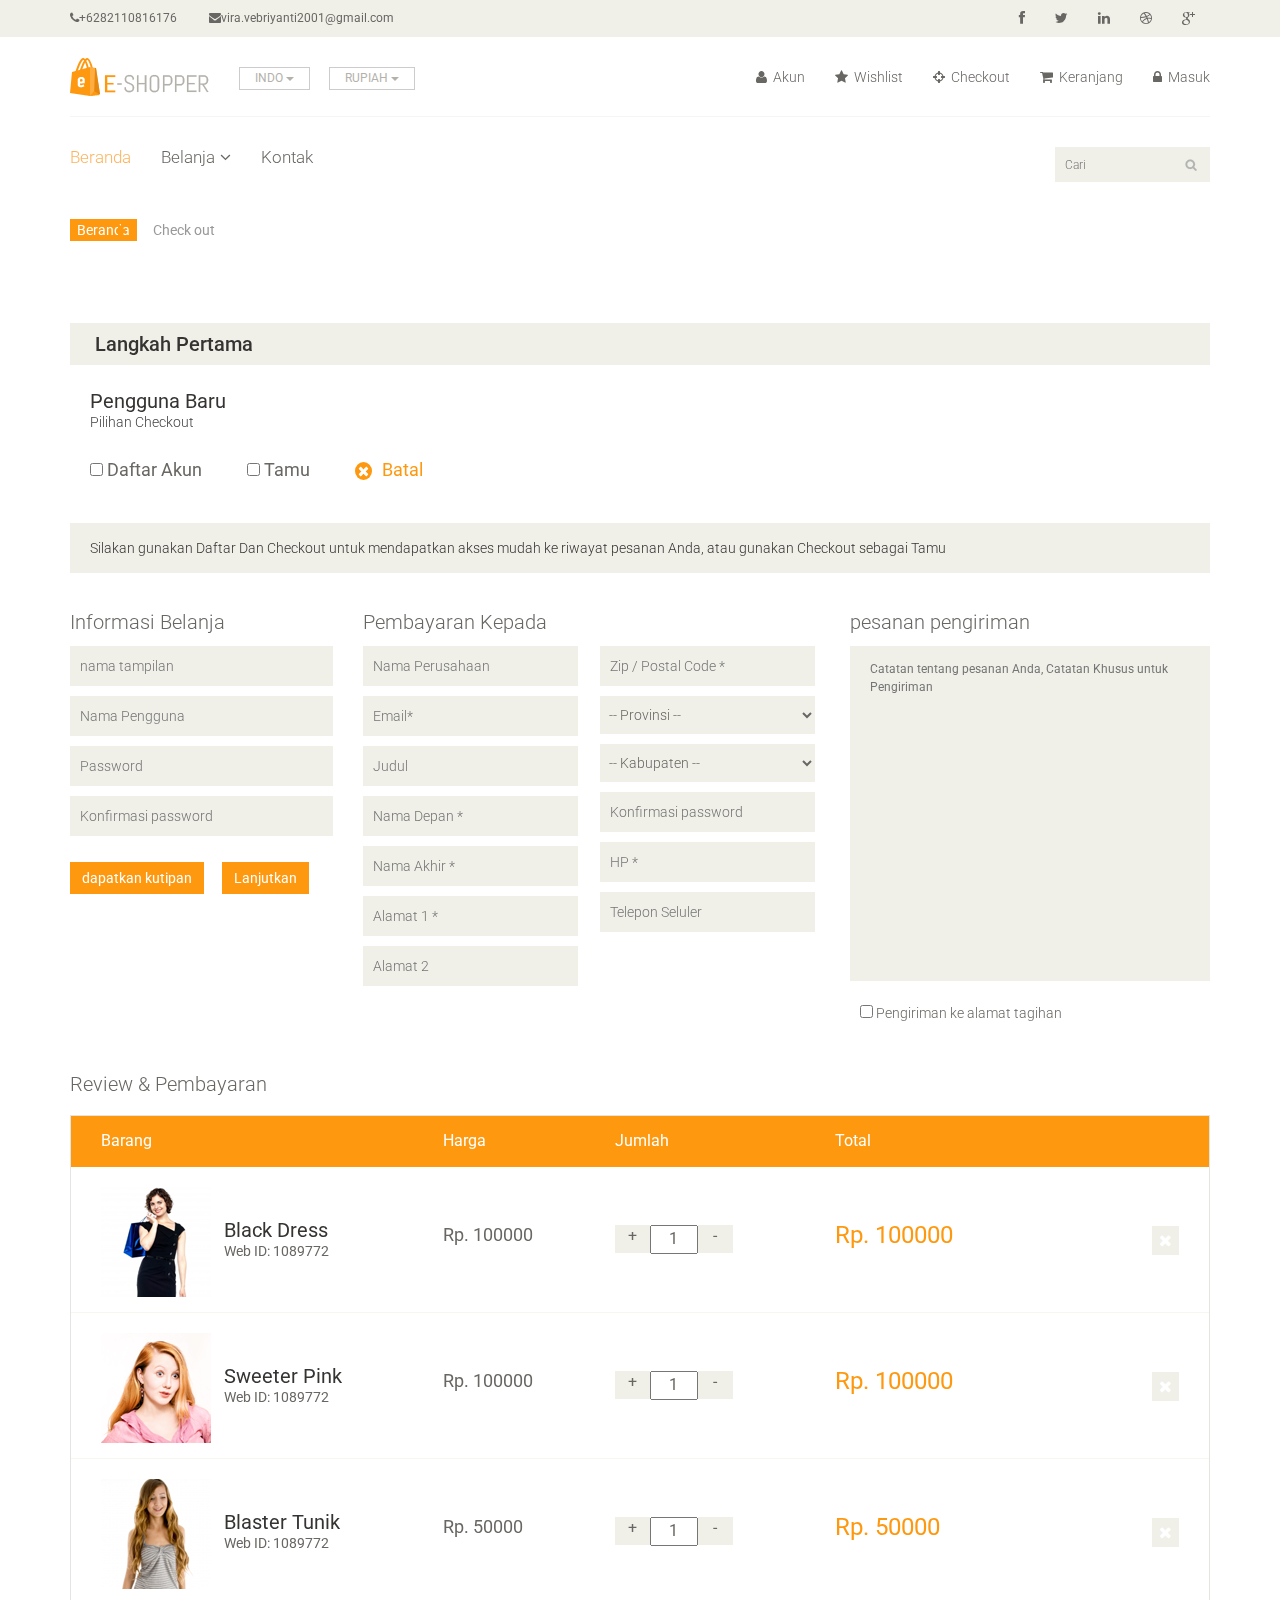
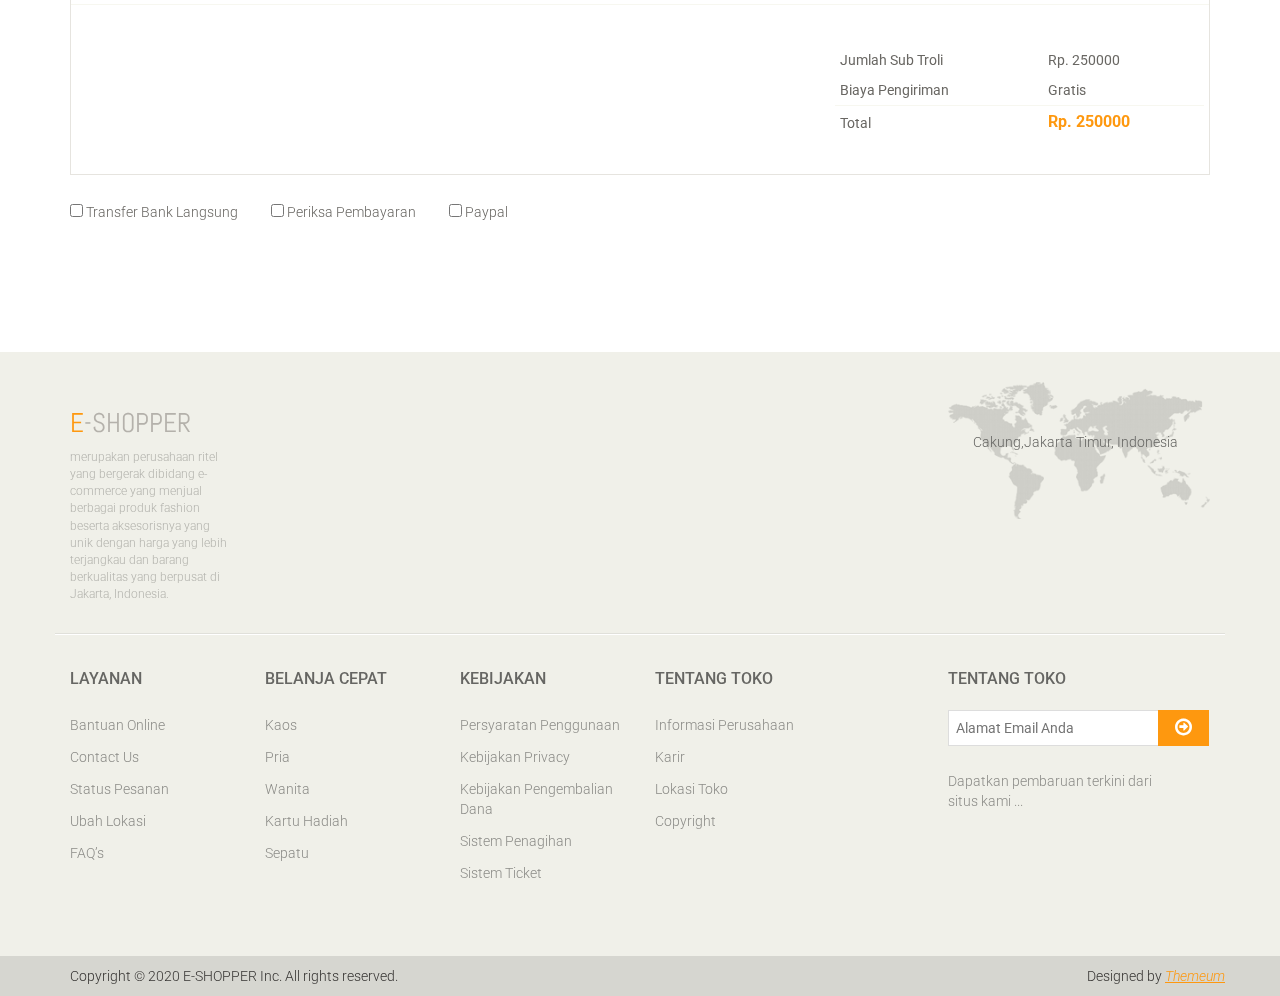
<file: landingpage/EShopper/Eshopper/checkout.html>
<!DOCTYPE html>
<html lang="en">
<head>
    <meta charset="utf-8">
    <meta name="viewport" content="width=device-width, initial-scale=1.0">
    <meta name="description" content="">
    <meta name="author" content="">
    <title>Chechout | E-Shopper</title>
    <link href="css/bootstrap.min.css" rel="stylesheet">
    <link href="css/font-awesome.min.css" rel="stylesheet">
    <link href="css/prettyPhoto.css" rel="stylesheet">
    <link href="css/price-range.css" rel="stylesheet">
    <link href="css/animate.css" rel="stylesheet">
	<link href="css/main.css" rel="stylesheet">
	<link href="css/responsive.css" rel="stylesheet">
    <!--[if lt IE 9]>
    <script src="js/html5shiv.js"></script>
    <script src="js/respond.min.js"></script>
    <![endif]-->       
    <link rel="shortcut icon" href="images/ico/favicon.ico">
    <link rel="apple-touch-icon-precomposed" sizes="144x144" href="images/ico/apple-touch-icon-144-precomposed.png">
    <link rel="apple-touch-icon-precomposed" sizes="114x114" href="images/ico/apple-touch-icon-114-precomposed.png">
    <link rel="apple-touch-icon-precomposed" sizes="72x72" href="images/ico/apple-touch-icon-72-precomposed.png">
    <link rel="apple-touch-icon-precomposed" href="images/ico/apple-touch-icon-57-precomposed.png">
</head><!--/head-->

<body>
	<header id="header"><!--header-->
		<div class="header_top"><!--header_top-->
			<div class="container">
				<div class="row">
					<div class="col-sm-6">
						<div class="contactinfo">
							<ul class="nav nav-pills">
								<li><a href="https://api.whatsapp.com/send?phone=6282110816176"><i class="fa fa-phone"></i>+6282110816176</a></li>
								<li><a href="mailto:vira.vebriyanti2001@gmail.com"><i class="fa fa-envelope"></i>vira.vebriyanti2001@gmail.com</a></li>
							</ul>
						</div>
					</div>
					<div class="col-sm-6">
						<div class="social-icons pull-right">
							<ul class="nav navbar-nav">
								<li><a href="#"><i class="fa fa-facebook"></i></a></li>
								<li><a href="https://twitter.com/vira_vebriyanti"><i class="fa fa-twitter"></i></a></li>
								<li><a href="#"><i class="fa fa-linkedin"></i></a></li>
								<li><a href="#"><i class="fa fa-dribbble"></i></a></li>
								<li><a href="#"><i class="fa fa-google-plus"></i></a></li>
							</ul>
						</div>
					</div>
				</div>
			</div>
		</div><!--/header_top-->
		
		<div class="header-middle"><!--header-middle-->
			<div class="container">
				<div class="row">
					<div class="col-sm-4">
						<div class="logo pull-left">
							<a href="index.html"><img src="images/home/logo.png" alt="" /></a>
						</div>
						<div class="btn-group pull-right">
							<div class="btn-group">
								<button type="button" class="btn btn-default dropdown-toggle usa" data-toggle="dropdown">
									INDO
									<span class="caret"></span>
								</button>
								<ul class="dropdown-menu">
									<li><a href="#">INDONESIA</a></li>
									<li><a href="#">USA</a></li>
								</ul>
							</div>
							
							<div class="btn-group">
								<button type="button" class="btn btn-default dropdown-toggle usa" data-toggle="dropdown">
									RUPIAH
									<span class="caret"></span>
								</button>
								<ul class="dropdown-menu">
									<li><a href="#">RUPIAH</a></li>
									<li><a href="#">US DOLLAR</a></li>
								</ul>
							</div>
						</div>
					</div>
					<div class="col-sm-8">
						<div class="shop-menu pull-right">
							<ul class="nav navbar-nav">
								<li><a href="#"><i class="fa fa-user"></i> Akun</a></li>
								<li><a href="#"><i class="fa fa-star"></i> Wishlist</a></li>
								<li><a href="checkout.html"><i class="fa fa-crosshairs"></i> Checkout</a></li>
								<li><a href="cart.html"><i class="fa fa-shopping-cart"></i> Keranjang</a></li>
								<li><a href="login.html"><i class="fa fa-lock"></i> Masuk</a></li>
							</ul>
						</div>
					</div>
				</div>
			</div>
		</div><!--/header-middle-->
	
		<div class="header-bottom"><!--header-bottom-->
			<div class="container">
				<div class="row">
					<div class="col-sm-9">
						<div class="navbar-header">
							<button type="button" class="navbar-toggle" data-toggle="collapse" data-target=".navbar-collapse">
								<span class="sr-only">Toggle navigation</span>
								<span class="icon-bar"></span>
								<span class="icon-bar"></span>
								<span class="icon-bar"></span>
							</button>
						</div>
						<div class="mainmenu pull-left">
							<ul class="nav navbar-nav collapse navbar-collapse">
								<li><a href="index.html" class="active">Beranda</a></li>
								<li class="dropdown"><a href="#">Belanja<i class="fa fa-angle-down"></i></a>
                                    <ul role="menu" class="sub-menu">
                                        <li><a href="shop.html">Produk</a></li>
										<li><a href="product-details.html">Detail Produk</a></li> 
										<li><a href="checkout.html">Checkout</a></li> 
										<li><a href="cart.html">Keranjang</a></li> 
										<li><a href="login.html">Masuk</a></li> 
                                    </ul>
                                </li> 
								<li><a href="contact-us.html">Kontak</a></li>
							</ul>
						</div>
					</div>
					<div class="col-sm-3">
						<div class="search_box pull-right">
							<input type="text" placeholder="Cari"/>
						</div>
					</div>
				</div>
			</div>
		</div><!--/header-bottom-->
	</header><!--/header-->
	<section id="cart_items">
		<div class="container">
			<div class="breadcrumbs">
				<ol class="breadcrumb">
				  <li><a href="#">Beranda</a></li>
				  <li class="active">Check out</li>
				</ol>
			</div><!--/breadcrums-->

			<div class="step-one">
				<h2 class="heading">Langkah Pertama</h2>
			</div>
			<div class="checkout-options">
				<h3>Pengguna Baru</h3>
				<p>Pilihan Checkout</p>
				<ul class="nav">
					<li>
						<label><input type="checkbox"> Daftar Akun</label>
					</li>
					<li>
						<label><input type="checkbox"> Tamu</label>
					</li>
					<li>
						<a href=""><i class="fa fa-times"></i>Batal</a>
					</li>
				</ul>
			</div><!--/checkout-options-->

			<div class="register-req">
				<p>Silakan gunakan Daftar Dan Checkout untuk mendapatkan akses mudah ke riwayat pesanan Anda, atau gunakan Checkout sebagai Tamu</p>
			</div><!--/register-req-->

			<div class="shopper-informations">
				<div class="row">
					<div class="col-sm-3">
						<div class="shopper-info">
							<p>Informasi Belanja</p>
							<form>
								<input type="text" placeholder="nama tampilan">
								<input type="text" placeholder="Nama Pengguna">
								<input type="password" placeholder="Password">
								<input type="password" placeholder="Konfirmasi password">
							</form>
							<a class="btn btn-primary" href="">dapatkan kutipan</a>
							<a class="btn btn-primary" href="">Lanjutkan</a>
						</div>
					</div>
					<div class="col-sm-5 clearfix">
						<div class="bill-to">
							<p>Pembayaran Kepada </p>
							<div class="form-one">
								<form>
									<input type="text" placeholder="Nama Perusahaan">
									<input type="text" placeholder="Email*">
									<input type="text" placeholder="Judul">
									<input type="text" placeholder="Nama Depan *">
									<input type="text" placeholder="Nama Akhir *">
									<input type="text" placeholder="Alamat 1 *">
									<input type="text" placeholder="Alamat 2">
								</form>
							</div>
							<div class="form-two">
								<form>
									<input type="text" placeholder="Zip / Postal Code *">
									<select>
										<option>-- Provinsi --</option>
										<option>DKI Jakarta</option>
										<option>DIY Yogyakarta</option>
										<option>Jawa Tengah</option>
										<option>Jawa Barat</option>
										<option>Jawa Timur</option>
										<option>Bali</option>
										<option>Sumatra</option>
										<option>Kalimantan</option>
									</select>
									<select>
										<option>-- Kabupaten --</option>
										<option>Select</option>
										<option>Medan</option>
										<option>Gunung Kidul</option>
										<option>Surabaya</option>
										<option>Bandung</option>
										<option>Kuta</option>
										<option>Jakarta</option>
										<option>Semarang</option>
									</select>
									<input type="password" placeholder="Konfirmasi password">
									<input type="text" placeholder="HP *">
									<input type="text" placeholder="Telepon Seluler">
								</form>
							</div>
						</div>
					</div>
					<div class="col-sm-4">
						<div class="order-message">
							<p>pesanan pengiriman</p>
							<textarea name="message"  placeholder="Catatan tentang pesanan Anda, Catatan Khusus untuk Pengiriman" rows="16"></textarea>
							<label><input type="checkbox"> Pengiriman ke alamat tagihan</label>
						</div>	
					</div>					
				</div>
			</div>
			<div class="review-payment">
				<h2>Review & Pembayaran</h2>
			</div>

			<div class="table-responsive cart_info">
				<table class="table table-condensed">
					<thead>
						<tr class="cart_menu">
							<td class="image">Barang</td>
							<td class="description"></td>
							<td class="price">Harga</td>
							<td class="quantity">Jumlah</td>
							<td class="total">Total</td>
							<td></td>
						</tr>
					</thead>
					<tbody>
						<tr>
							<td class="cart_product">
								<a href=""><img src="images/cart/one.png" alt=""></a>
							</td>
							<td class="cart_description">
								<h4><a href="">Black Dress</a></h4>
								<p>Web ID: 1089772</p>
							</td>
							<td class="cart_price">
								<p>Rp. 100000</p>
							</td>
							<td class="cart_quantity">
								<div class="cart_quantity_button">
									<a class="cart_quantity_up" href=""> + </a>
									<input class="cart_quantity_input" type="text" name="quantity" value="1" autocomplete="off" size="2">
									<a class="cart_quantity_down" href=""> - </a>
								</div>
							</td>
							<td class="cart_total">
								<p class="cart_total_price">Rp. 100000</p>
							</td>
							<td class="cart_delete">
								<a class="cart_quantity_delete" href=""><i class="fa fa-times"></i></a>
							</td>
						</tr>

						<tr>
							<td class="cart_product">
								<a href=""><img src="images/cart/two.png" alt=""></a>
							</td>
							<td class="cart_description">
								<h4><a href="">Sweeter Pink</a></h4>
								<p>Web ID: 1089772</p>
							</td>
							<td class="cart_price">
								<p>Rp. 100000</p>
							</td>
							<td class="cart_quantity">
								<div class="cart_quantity_button">
									<a class="cart_quantity_up" href=""> + </a>
									<input class="cart_quantity_input" type="text" name="quantity" value="1" autocomplete="off" size="2">
									<a class="cart_quantity_down" href=""> - </a>
								</div>
							</td>
							<td class="cart_total">
								<p class="cart_total_price">Rp. 100000</p>
							</td>
							<td class="cart_delete">
								<a class="cart_quantity_delete" href=""><i class="fa fa-times"></i></a>
							</td>
						</tr>
						<tr>
							<td class="cart_product">
								<a href=""><img src="images/cart/three.png" alt=""></a>
							</td>
							<td class="cart_description">
								<h4><a href="">Blaster Tunik</a></h4>
								<p>Web ID: 1089772</p>
							</td>
							<td class="cart_price">
								<p>Rp. 50000</p>
							</td>
							<td class="cart_quantity">
								<div class="cart_quantity_button">
									<a class="cart_quantity_up" href=""> + </a>
									<input class="cart_quantity_input" type="text" name="quantity" value="1" autocomplete="off" size="2">
									<a class="cart_quantity_down" href=""> - </a>
								</div>
							</td>
							<td class="cart_total">
								<p class="cart_total_price">Rp. 50000</p>
							</td>
							<td class="cart_delete">
								<a class="cart_quantity_delete" href=""><i class="fa fa-times"></i></a>
							</td>
						</tr>
						<tr>
							<td colspan="4">&nbsp;</td>
							<td colspan="2">
								<table class="table table-condensed total-result">
									<tr>
										<td>Jumlah Sub Troli</td>
										<td>Rp. 250000</td>
									</tr>
									<tr class="shipping-cost">
										<td>Biaya Pengiriman</td>
										<td>Gratis</td>										
									</tr>
									<tr>
										<td>Total</td>
										<td><span>Rp. 250000</span></td>
									</tr>
								</table>
							</td>
						</tr>
					</tbody>
				</table>
			</div>
			<div class="payment-options">
					<span>
						<label><input type="checkbox"> Transfer Bank Langsung</label>
					</span>
					<span>
						<label><input type="checkbox"> Periksa Pembayaran</label>
					</span>
					<span>
						<label><input type="checkbox"> Paypal</label>
					</span>
				</div>
		</div>
	</section> <!--/#cart_items-->

	<footer id="footer"><!--Footer-->
		<div class="footer-top">
			<div class="container">
				<div class="row">
					<div class="col-sm-2">
						<div class="companyinfo">
							<h2><span>e</span>-shopper</h2>
							<p>merupakan perusahaan ritel yang bergerak dibidang e-commerce yang menjual berbagai produk fashion beserta aksesorisnya yang unik dengan harga yang lebih terjangkau dan barang berkualitas yang berpusat di Jakarta, Indonesia.</p>
						</div>
					</div>
					<div class="col-sm-7">
					</div>
					<div class="col-sm-3">
						<div class="address">
							<img src="images/home/map.png" alt="" />
							<p>Cakung,Jakarta Timur, Indonesia</p>
						</div>
					</div>
				</div>
			</div>
		</div>
		
		<div class="footer-widget">
			<div class="container">
				<div class="row">
					<div class="col-sm-2">
						<div class="single-widget">
							<h2>Layanan</h2>
							<ul class="nav nav-pills nav-stacked">
								<li><a href="#">Bantuan Online</a></li>
								<li><a href="#">Contact Us</a></li>
								<li><a href="#">Status Pesanan</a></li>
								<li><a href="#">Ubah Lokasi</a></li>
								<li><a href="#">FAQ’s</a></li>
							</ul>
						</div>
					</div>
					<div class="col-sm-2">
						<div class="single-widget">
							<h2>Belanja Cepat</h2>
							<ul class="nav nav-pills nav-stacked">
								<li><a href="#">Kaos</a></li>
								<li><a href="#">Pria</a></li>
								<li><a href="#">Wanita</a></li>
								<li><a href="#">Kartu Hadiah</a></li>
								<li><a href="#">Sepatu</a></li>
							</ul>
						</div>
					</div>
					<div class="col-sm-2">
						<div class="single-widget">
							<h2>Kebijakan</h2>
							<ul class="nav nav-pills nav-stacked">
								<li><a href="#">Persyaratan Penggunaan</a></li>
								<li><a href="#">Kebijakan Privacy</a></li>
								<li><a href="#">Kebijakan Pengembalian Dana</a></li>
								<li><a href="#">Sistem Penagihan</a></li>
								<li><a href="#">Sistem Ticket</a></li>
							</ul>
						</div>
					</div>
					<div class="col-sm-2">
						<div class="single-widget">
							<h2>Tentang Toko</h2>
							<ul class="nav nav-pills nav-stacked">
								<li><a href="#">Informasi Perusahaan</a></li>
								<li><a href="#">Karir</a></li>
								<li><a href="#">Lokasi Toko</a></li>
								<li><a href="#">Copyright</a></li>
							</ul>
						</div>
					</div>
					<div class="col-sm-3 col-sm-offset-1">
						<div class="single-widget">
							<h2>Tentang Toko</h2>
							<form action="#" class="searchform">
								<input type="text" placeholder="Alamat Email Anda" />
								<button type="submit" class="btn btn-default"><i class="fa fa-arrow-circle-o-right"></i></button>
								<p>Dapatkan pembaruan terkini dari <br /> situs kami ...</p>
							</form>
						</div>
					</div>
					
				</div>
			</div>
		</div>
		
		<div class="footer-bottom">
			<div class="container">
				<div class="row">
					<p class="pull-left">Copyright © 2020 E-SHOPPER Inc. All rights reserved.</p>
					<p class="pull-right">Designed by <span><a target="_blank" href="http://www.themeum.com">Themeum</a></span></p>
				</div>
			</div>
		</div>
		
	</footer><!--/Footer-->
	


    <script src="js/jquery.js"></script>
	<script src="js/bootstrap.min.js"></script>
    <script src="js/jquery.scrollUp.min.js"></script>
    <script src="js/jquery.prettyPhoto.js"></script>
    <script src="js/main.js"></script>
</body>
</html>
</file>
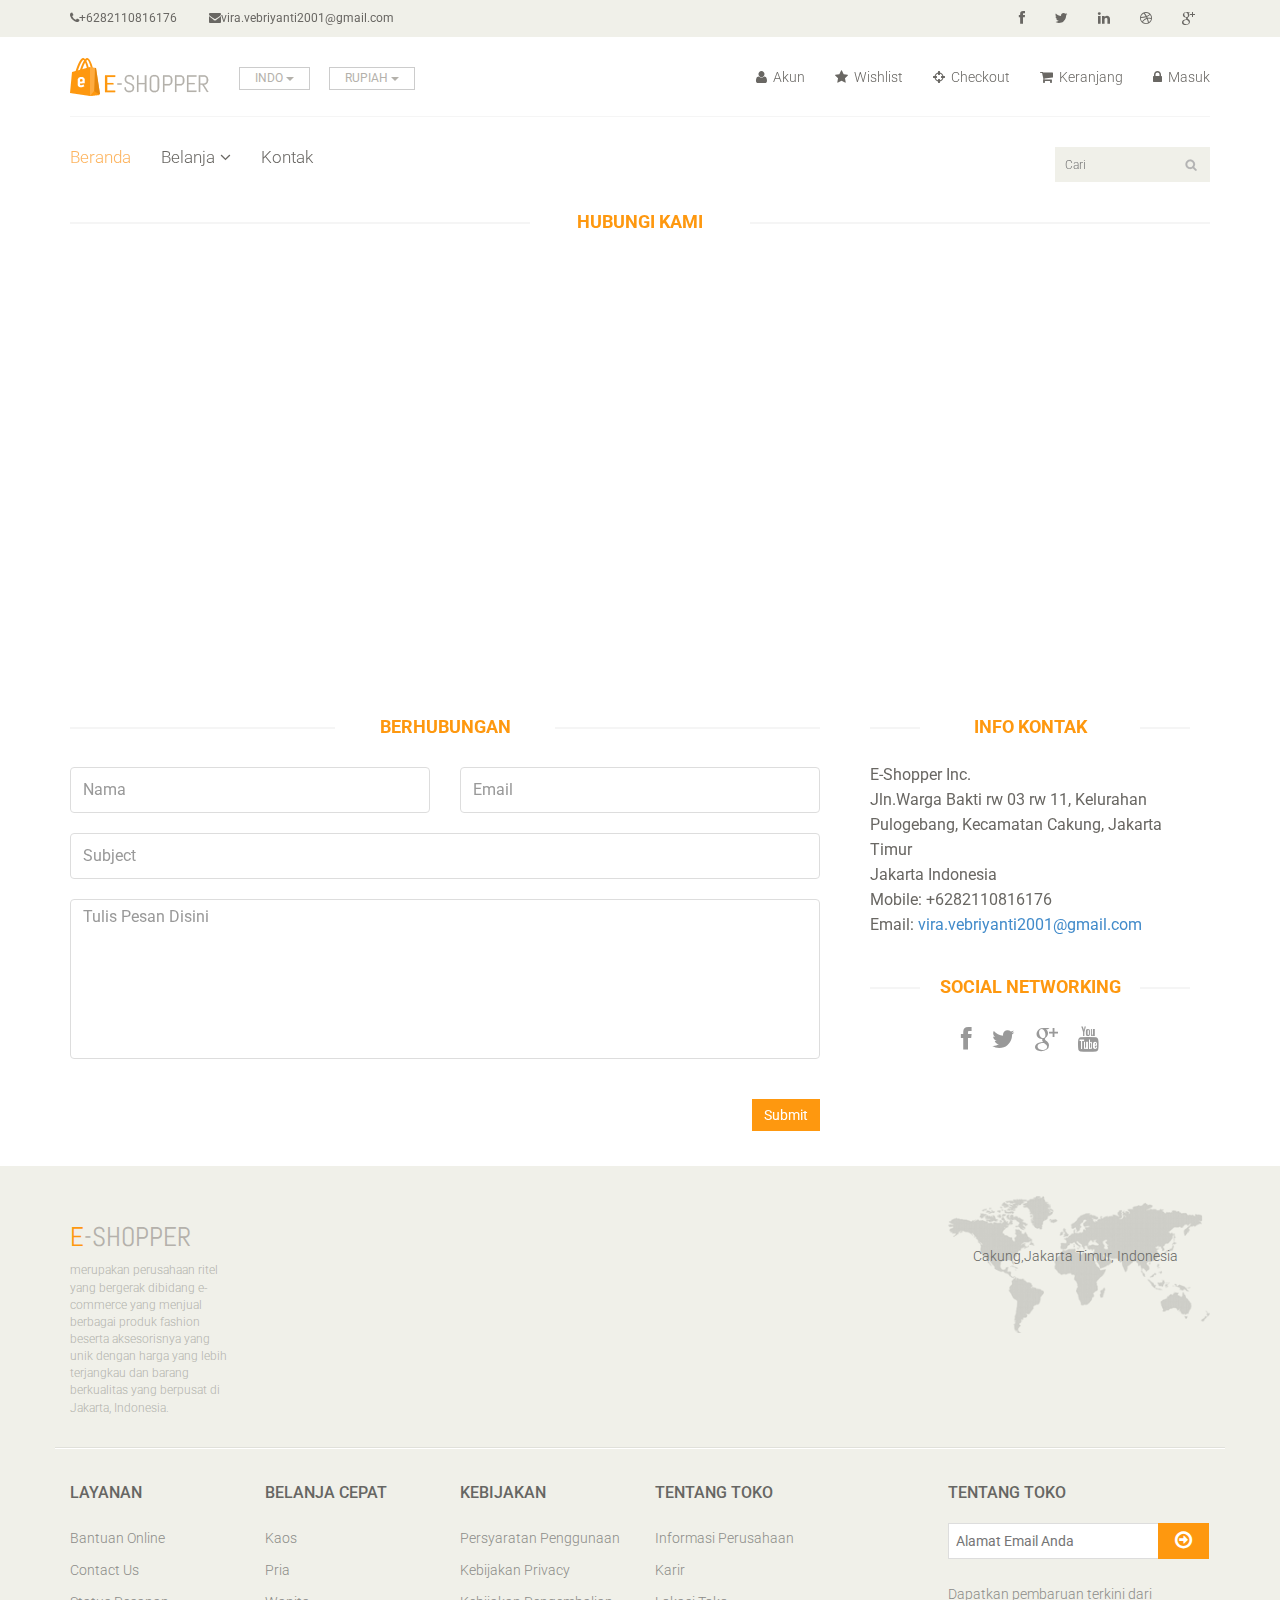
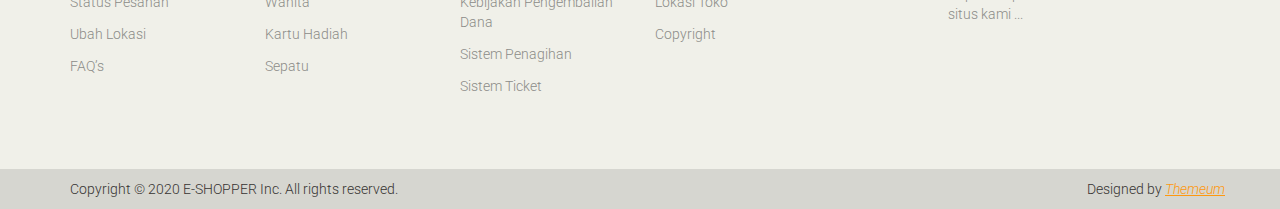
<file: landingpage/EShopper/Eshopper/contact-us.html>
<!DOCTYPE html>
<html lang="en">
<head>
    <meta charset="utf-8">
    <meta name="viewport" content="width=device-width, initial-scale=1.0">
    <meta name="description" content="">
    <meta name="author" content="">
    <title>Kontak | E-Shopper</title>
    <link href="css/bootstrap.min.css" rel="stylesheet">
    <link href="css/font-awesome.min.css" rel="stylesheet">
    <link href="css/prettyPhoto.css" rel="stylesheet">
    <link href="css/price-range.css" rel="stylesheet">
    <link href="css/animate.css" rel="stylesheet">
	<link href="css/main.css" rel="stylesheet">
	<link href="css/responsive.css" rel="stylesheet">
    <!--[if lt IE 9]>
    <script src="js/html5shiv.js"></script>
    <script src="js/respond.min.js"></script>
    <![endif]-->       
    <link rel="shortcut icon" href="images/ico/favicon.ico">
    <link rel="apple-touch-icon-precomposed" sizes="144x144" href="images/ico/apple-touch-icon-144-precomposed.png">
    <link rel="apple-touch-icon-precomposed" sizes="114x114" href="images/ico/apple-touch-icon-114-precomposed.png">
    <link rel="apple-touch-icon-precomposed" sizes="72x72" href="images/ico/apple-touch-icon-72-precomposed.png">
    <link rel="apple-touch-icon-precomposed" href="images/ico/apple-touch-icon-57-precomposed.png">
</head><!--/head-->

<body>
	<header id="header"><!--header-->
		<div class="header_top"><!--header_top-->
			<div class="container">
				<div class="row">
					<div class="col-sm-6">
						<div class="contactinfo">
							<ul class="nav nav-pills">
								<li><a href="https://api.whatsapp.com/send?phone=6282110816176"><i class="fa fa-phone"></i>+6282110816176</a></li>
								<li><a href="mailto:vira.vebriyanti2001@gmail.com"><i class="fa fa-envelope"></i>vira.vebriyanti2001@gmail.com</a></li>
							</ul>
						</div>
					</div>
					<div class="col-sm-6">
						<div class="social-icons pull-right">
							<ul class="nav navbar-nav">
								<li><a href="#"><i class="fa fa-facebook"></i></a></li>
								<li><a href="https://twitter.com/vira_vebriyanti"><i class="fa fa-twitter"></i></a></li>
								<li><a href="#"><i class="fa fa-linkedin"></i></a></li>
								<li><a href="#"><i class="fa fa-dribbble"></i></a></li>
								<li><a href="#"><i class="fa fa-google-plus"></i></a></li>
							</ul>
						</div>
					</div>
				</div>
			</div>
		</div><!--/header_top-->
		
		<div class="header-middle"><!--header-middle-->
			<div class="container">
				<div class="row">
					<div class="col-sm-4">
						<div class="logo pull-left">
							<a href="index.html"><img src="images/home/logo.png" alt="" /></a>
						</div>
						<div class="btn-group pull-right">
							<div class="btn-group">
								<button type="button" class="btn btn-default dropdown-toggle usa" data-toggle="dropdown">
									INDO
									<span class="caret"></span>
								</button>
								<ul class="dropdown-menu">
									<li><a href="#">INDONESIA</a></li>
									<li><a href="#">USA</a></li>
								</ul>
							</div>
							
							<div class="btn-group">
								<button type="button" class="btn btn-default dropdown-toggle usa" data-toggle="dropdown">
									RUPIAH
									<span class="caret"></span>
								</button>
								<ul class="dropdown-menu">
									<li><a href="#">RUPIAH</a></li>
									<li><a href="#">US DOLLAR</a></li>
								</ul>
							</div>
						</div>
					</div>
					<div class="col-sm-8">
						<div class="shop-menu pull-right">
							<ul class="nav navbar-nav">
								<li><a href="#"><i class="fa fa-user"></i> Akun</a></li>
								<li><a href="#"><i class="fa fa-star"></i> Wishlist</a></li>
								<li><a href="checkout.html"><i class="fa fa-crosshairs"></i> Checkout</a></li>
								<li><a href="cart.html"><i class="fa fa-shopping-cart"></i> Keranjang</a></li>
								<li><a href="login.html"><i class="fa fa-lock"></i> Masuk</a></li>
							</ul>
						</div>
					</div>
				</div>
			</div>
		</div><!--/header-middle-->
	
		<div class="header-bottom"><!--header-bottom-->
			<div class="container">
				<div class="row">
					<div class="col-sm-9">
						<div class="navbar-header">
							<button type="button" class="navbar-toggle" data-toggle="collapse" data-target=".navbar-collapse">
								<span class="sr-only">Toggle navigation</span>
								<span class="icon-bar"></span>
								<span class="icon-bar"></span>
								<span class="icon-bar"></span>
							</button>
						</div>
						<div class="mainmenu pull-left">
							<ul class="nav navbar-nav collapse navbar-collapse">
								<li><a href="index.html" class="active">Beranda</a></li>
								<li class="dropdown"><a href="#">Belanja<i class="fa fa-angle-down"></i></a>
                                    <ul role="menu" class="sub-menu">
                                        <li><a href="shop.html">Produk</a></li>
										<li><a href="product-details.html">Detail Produk</a></li> 
										<li><a href="checkout.html">Checkout</a></li> 
										<li><a href="cart.html">Keranjang</a></li> 
										<li><a href="login.html">Masuk</a></li> 
                                    </ul>
                                </li> 
								<li><a href="contact-us.html">Kontak</a></li>
							</ul>
						</div>
					</div>
					<div class="col-sm-3">
						<div class="search_box pull-right">
							<input type="text" placeholder="Cari"/>
						</div>
					</div>
				</div>
			</div>
		</div><!--/header-bottom-->
	</header><!--/header-->
	 
	 <div id="contact-page" class="container">
    	<div class="bg">
	    	<div class="row">    		
	    		<div class="col-sm-12">    			   			
					<h2 class="title text-center">HUBUNGI <strong>KAMI</strong></h2>    			    				    				
					<div id="gmap" class="contact-map">
					</div>
				</div>			 		
			</div>    	
    		<div class="row">  	
	    		<div class="col-sm-8">
	    			<div class="contact-form">
	    				<h2 class="title text-center">Berhubungan</h2>
	    				<div class="status alert alert-success" style="display: none"></div>
				    	<form id="main-contact-form" class="contact-form row" name="contact-form" method="post">
				            <div class="form-group col-md-6">
				                <input type="text" name="name" class="form-control" required="required" placeholder="Nama">
				            </div>
				            <div class="form-group col-md-6">
				                <input type="email" name="email" class="form-control" required="required" placeholder="Email">
				            </div>
				            <div class="form-group col-md-12">
				                <input type="text" name="subject" class="form-control" required="required" placeholder="Subject">
				            </div>
				            <div class="form-group col-md-12">
				                <textarea name="message" id="message" required="required" class="form-control" rows="8" placeholder="Tulis Pesan Disini"></textarea>
				            </div>                        
				            <div class="form-group col-md-12">
				                <input type="submit" name="submit" class="btn btn-primary pull-right" value="Submit">
				            </div>
				        </form>
	    			</div>
	    		</div>
	    		<div class="col-sm-4">
	    			<div class="contact-info">
	    				<h2 class="title text-center">Info Kontak</h2>
	    				<address>
	    					<p>E-Shopper Inc.</p>
							<p>Jln.Warga Bakti rw 03 rw 11, Kelurahan Pulogebang, Kecamatan Cakung, Jakarta Timur</p>
							<p>Jakarta Indonesia</p>
							<p>Mobile: +6282110816176</p>
							<p>Email: <a href="mailto:vira.vebriyanti2001@gmail.com">vira.vebriyanti2001@gmail.com</p>
	    				</address>
	    				<div class="social-networks">
	    					<h2 class="title text-center">Social Networking</h2>
							<ul>
								<li>
									<a href="#"><i class="fa fa-facebook"></i></a>
								</li>
								<li>
									<a href="#"><i class="fa fa-twitter"></i></a>
								</li>
								<li>
									<a href="#"><i class="fa fa-google-plus"></i></a>
								</li>
								<li>
									<a href="#"><i class="fa fa-youtube"></i></a>
								</li>
							</ul>
	    				</div>
	    			</div>
    			</div>    			
	    	</div>  
    	</div>	
    </div><!--/#contact-page-->
	
<footer id="footer"><!--Footer-->
		<div class="footer-top">
			<div class="container">
				<div class="row">
					<div class="col-sm-2">
						<div class="companyinfo">
							<h2><span>e</span>-shopper</h2>
							<p>merupakan perusahaan ritel yang bergerak dibidang e-commerce yang menjual berbagai produk fashion beserta aksesorisnya yang unik dengan harga yang lebih terjangkau dan barang berkualitas yang berpusat di Jakarta, Indonesia.</p>
						</div>
					</div>
					<div class="col-sm-7">
					</div>
					<div class="col-sm-3">
						<div class="address">
							<img src="images/home/map.png" alt="" />
							<p>Cakung,Jakarta Timur, Indonesia</p>
						</div>
					</div>
				</div>
			</div>
		</div>
		
		<div class="footer-widget">
			<div class="container">
				<div class="row">
					<div class="col-sm-2">
						<div class="single-widget">
							<h2>Layanan</h2>
							<ul class="nav nav-pills nav-stacked">
								<li><a href="#">Bantuan Online</a></li>
								<li><a href="#">Contact Us</a></li>
								<li><a href="#">Status Pesanan</a></li>
								<li><a href="#">Ubah Lokasi</a></li>
								<li><a href="#">FAQ’s</a></li>
							</ul>
						</div>
					</div>
					<div class="col-sm-2">
						<div class="single-widget">
							<h2>Belanja Cepat</h2>
							<ul class="nav nav-pills nav-stacked">
								<li><a href="#">Kaos</a></li>
								<li><a href="#">Pria</a></li>
								<li><a href="#">Wanita</a></li>
								<li><a href="#">Kartu Hadiah</a></li>
								<li><a href="#">Sepatu</a></li>
							</ul>
						</div>
					</div>
					<div class="col-sm-2">
						<div class="single-widget">
							<h2>Kebijakan</h2>
							<ul class="nav nav-pills nav-stacked">
								<li><a href="#">Persyaratan Penggunaan</a></li>
								<li><a href="#">Kebijakan Privacy</a></li>
								<li><a href="#">Kebijakan Pengembalian Dana</a></li>
								<li><a href="#">Sistem Penagihan</a></li>
								<li><a href="#">Sistem Ticket</a></li>
							</ul>
						</div>
					</div>
					<div class="col-sm-2">
						<div class="single-widget">
							<h2>Tentang Toko</h2>
							<ul class="nav nav-pills nav-stacked">
								<li><a href="#">Informasi Perusahaan</a></li>
								<li><a href="#">Karir</a></li>
								<li><a href="#">Lokasi Toko</a></li>
								<li><a href="#">Copyright</a></li>
							</ul>
						</div>
					</div>
					<div class="col-sm-3 col-sm-offset-1">
						<div class="single-widget">
							<h2>Tentang Toko</h2>
							<form action="#" class="searchform">
								<input type="text" placeholder="Alamat Email Anda" />
								<button type="submit" class="btn btn-default"><i class="fa fa-arrow-circle-o-right"></i></button>
								<p>Dapatkan pembaruan terkini dari <br /> situs kami ...</p>
							</form>
						</div>
					</div>
					
				</div>
			</div>
		</div>
		
		<div class="footer-bottom">
			<div class="container">
				<div class="row">
					<p class="pull-left">Copyright © 2020 E-SHOPPER Inc. All rights reserved.</p>
					<p class="pull-right">Designed by <span><a target="_blank" href="http://www.themeum.com">Themeum</a></span></p>
				</div>
			</div>
		</div>
		
	</footer><!--/Footer-->
	

  
    <script src="js/jquery.js"></script>
	<script src="js/bootstrap.min.js"></script>
	<script type="text/javascript" src="http://maps.google.com/maps/api/js?sensor=true"></script>
    <script type="text/javascript" src="js/gmaps.js"></script>
	<script src="js/contact.js"></script>
	<script src="js/price-range.js"></script>
    <script src="js/jquery.scrollUp.min.js"></script>
    <script src="js/jquery.prettyPhoto.js"></script>
    <script src="js/main.js"></script>
</body>
</html>
</file>
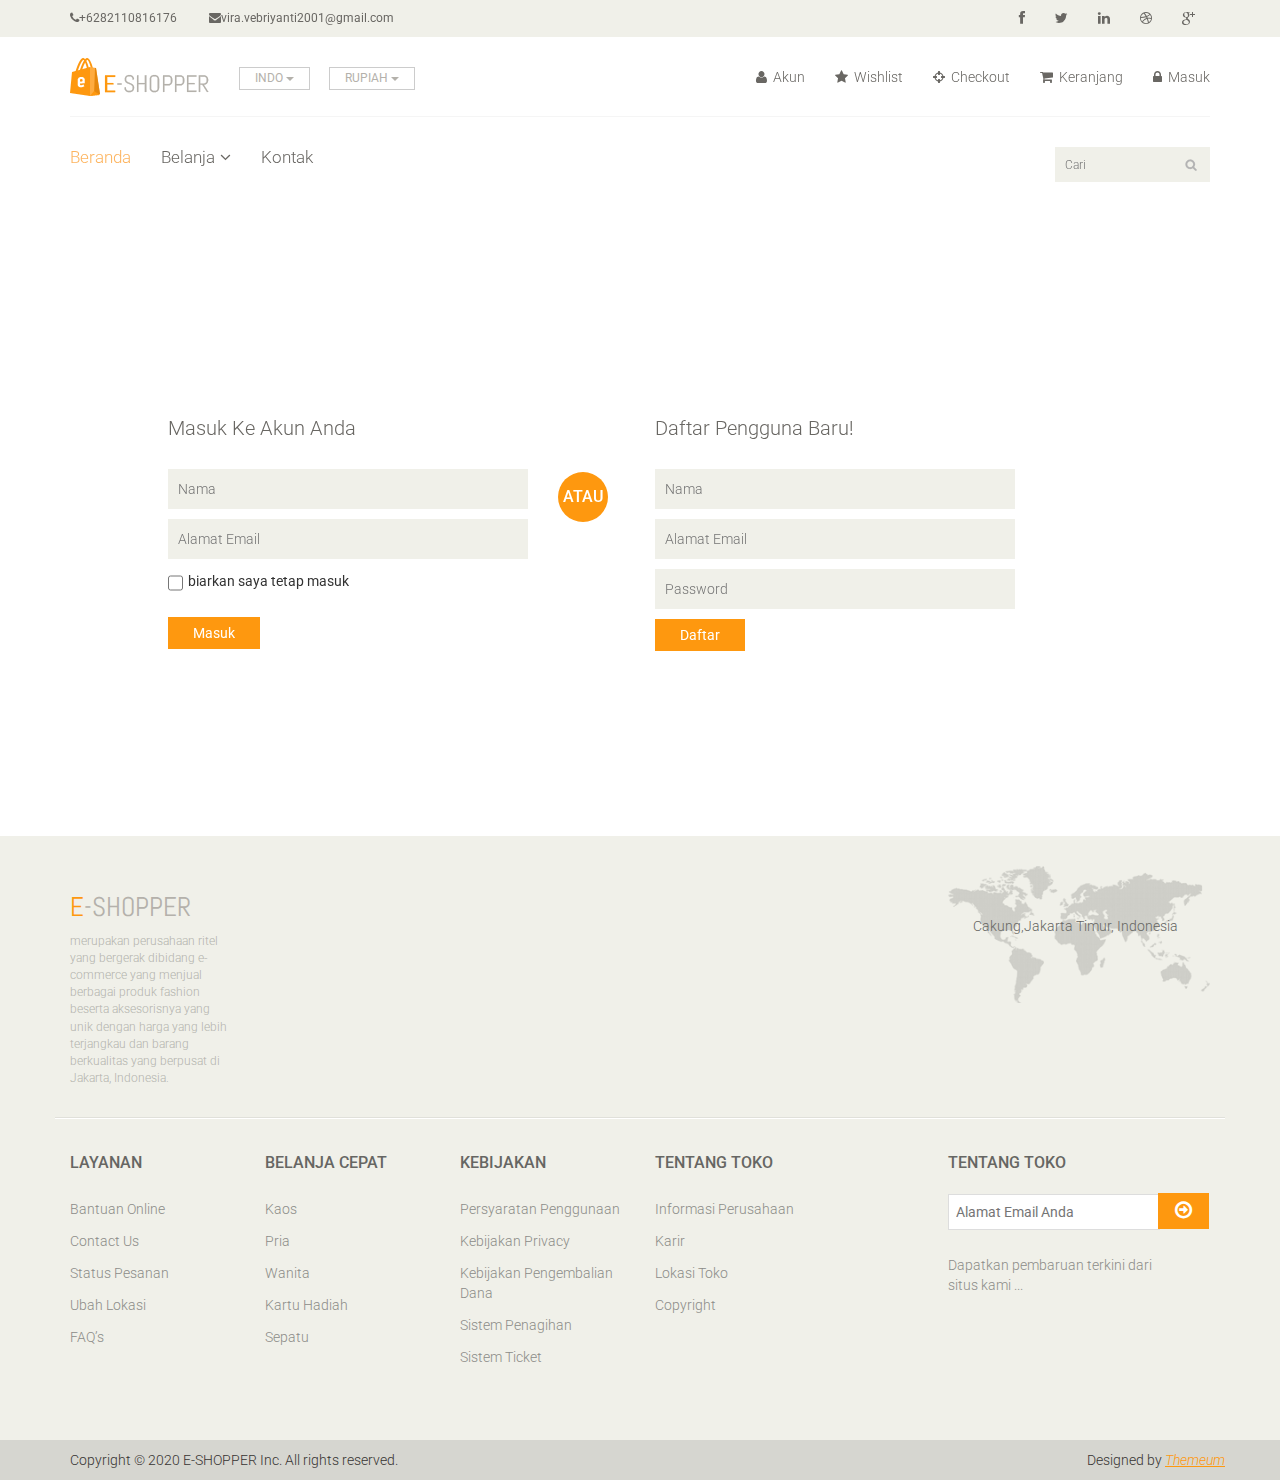
<file: landingpage/EShopper/Eshopper/login.html>
<!DOCTYPE html>
<html lang="en">
<head>
    <meta charset="utf-8">
    <meta name="viewport" content="width=device-width, initial-scale=1.0">
    <meta name="description" content="">
    <meta name="author" content="">
    <title>Masuk | E-Shopper</title>
    <link href="css/bootstrap.min.css" rel="stylesheet">
    <link href="css/font-awesome.min.css" rel="stylesheet">
    <link href="css/prettyPhoto.css" rel="stylesheet">
    <link href="css/price-range.css" rel="stylesheet">
    <link href="css/animate.css" rel="stylesheet">
	<link href="css/main.css" rel="stylesheet">
	<link href="css/responsive.css" rel="stylesheet">
    <!--[if lt IE 9]>
    <script src="js/html5shiv.js"></script>
    <script src="js/respond.min.js"></script>
    <![endif]-->       
    <link rel="shortcut icon" href="images/ico/favicon.ico">
    <link rel="apple-touch-icon-precomposed" sizes="144x144" href="images/ico/apple-touch-icon-144-precomposed.png">
    <link rel="apple-touch-icon-precomposed" sizes="114x114" href="images/ico/apple-touch-icon-114-precomposed.png">
    <link rel="apple-touch-icon-precomposed" sizes="72x72" href="images/ico/apple-touch-icon-72-precomposed.png">
    <link rel="apple-touch-icon-precomposed" href="images/ico/apple-touch-icon-57-precomposed.png">
</head><!--/head-->

<body>
	<header id="header"><!--header-->
		<div class="header_top"><!--header_top-->
			<div class="container">
				<div class="row">
					<div class="col-sm-6">
						<div class="contactinfo">
							<ul class="nav nav-pills">
								<li><a href="https://api.whatsapp.com/send?phone=6282110816176"><i class="fa fa-phone"></i>+6282110816176</a></li>
								<li><a href="mailto:vira.vebriyanti2001@gmail.com"><i class="fa fa-envelope"></i>vira.vebriyanti2001@gmail.com</a></li>
							</ul>
						</div>
					</div>
					<div class="col-sm-6">
						<div class="social-icons pull-right">
							<ul class="nav navbar-nav">
								<li><a href="#"><i class="fa fa-facebook"></i></a></li>
								<li><a href="https://twitter.com/vira_vebriyanti"><i class="fa fa-twitter"></i></a></li>
								<li><a href="#"><i class="fa fa-linkedin"></i></a></li>
								<li><a href="#"><i class="fa fa-dribbble"></i></a></li>
								<li><a href="#"><i class="fa fa-google-plus"></i></a></li>
							</ul>
						</div>
					</div>
				</div>
			</div>
		</div><!--/header_top-->
		
		<div class="header-middle"><!--header-middle-->
			<div class="container">
				<div class="row">
					<div class="col-sm-4">
						<div class="logo pull-left">
							<a href="index.html"><img src="images/home/logo.png" alt="" /></a>
						</div>
						<div class="btn-group pull-right">
							<div class="btn-group">
								<button type="button" class="btn btn-default dropdown-toggle usa" data-toggle="dropdown">
									INDO
									<span class="caret"></span>
								</button>
								<ul class="dropdown-menu">
									<li><a href="#">INDONESIA</a></li>
									<li><a href="#">USA</a></li>
								</ul>
							</div>
							
							<div class="btn-group">
								<button type="button" class="btn btn-default dropdown-toggle usa" data-toggle="dropdown">
									RUPIAH
									<span class="caret"></span>
								</button>
								<ul class="dropdown-menu">
									<li><a href="#">RUPIAH</a></li>
									<li><a href="#">US DOLLAR</a></li>
								</ul>
							</div>
						</div>
					</div>
					<div class="col-sm-8">
						<div class="shop-menu pull-right">
							<ul class="nav navbar-nav">
								<li><a href="#"><i class="fa fa-user"></i> Akun</a></li>
								<li><a href="#"><i class="fa fa-star"></i> Wishlist</a></li>
								<li><a href="checkout.html"><i class="fa fa-crosshairs"></i> Checkout</a></li>
								<li><a href="cart.html"><i class="fa fa-shopping-cart"></i> Keranjang</a></li>
								<li><a href="login.html"><i class="fa fa-lock"></i> Masuk</a></li>
							</ul>
						</div>
					</div>
				</div>
			</div>
		</div><!--/header-middle-->
	
		<div class="header-bottom"><!--header-bottom-->
			<div class="container">
				<div class="row">
					<div class="col-sm-9">
						<div class="navbar-header">
							<button type="button" class="navbar-toggle" data-toggle="collapse" data-target=".navbar-collapse">
								<span class="sr-only">Toggle navigation</span>
								<span class="icon-bar"></span>
								<span class="icon-bar"></span>
								<span class="icon-bar"></span>
							</button>
						</div>
						<div class="mainmenu pull-left">
							<ul class="nav navbar-nav collapse navbar-collapse">
								<li><a href="index.html" class="active">Beranda</a></li>
								<li class="dropdown"><a href="#">Belanja<i class="fa fa-angle-down"></i></a>
                                    <ul role="menu" class="sub-menu">
                                        <li><a href="shop.html">Produk</a></li>
										<li><a href="product-details.html">Detail Produk</a></li> 
										<li><a href="checkout.html">Checkout</a></li> 
										<li><a href="cart.html">Keranjang</a></li> 
										<li><a href="login.html">Masuk</a></li> 
                                    </ul>
                                </li> 
								<li><a href="contact-us.html">Kontak</a></li>
							</ul>
						</div>
					</div>
					<div class="col-sm-3">
						<div class="search_box pull-right">
							<input type="text" placeholder="Cari"/>
						</div>
					</div>
				</div>
			</div>
		</div><!--/header-bottom-->
	</header><!--/header-->
	
	<section id="form"><!--form-->
		<div class="container">
			<div class="row">
				<div class="col-sm-4 col-sm-offset-1">
					<div class="login-form"><!--login form-->
						<h2>Masuk Ke Akun Anda</h2>
						<form action="#">
							<input type="text" placeholder="Nama" />
							<input type="email" placeholder="Alamat Email" />
							<span>
								<input type="checkbox" class="checkbox"> 
								biarkan saya tetap masuk
							</span>
							<button type="submit" class="btn btn-default">Masuk</button>
						</form>
					</div><!--/login form-->
				</div>
				<div class="col-sm-1">
					<h2 class="or">ATAU</h2>
				</div>
				<div class="col-sm-4">
					<div class="signup-form"><!--sign up form-->
						<h2>Daftar Pengguna Baru!</h2>
						<form action="#">
							<input type="text" placeholder="Nama"/>
							<input type="email" placeholder="Alamat Email"/>
							<input type="password" placeholder="Password"/>
							<button type="submit" class="btn btn-default">Daftar</button>
						</form>
					</div><!--/sign up form-->
				</div>
			</div>
		</div>
	</section><!--/form-->
	
	
<footer id="footer"><!--Footer-->
		<div class="footer-top">
			<div class="container">
				<div class="row">
					<div class="col-sm-2">
						<div class="companyinfo">
							<h2><span>e</span>-shopper</h2>
							<p>merupakan perusahaan ritel yang bergerak dibidang e-commerce yang menjual berbagai produk fashion beserta aksesorisnya yang unik dengan harga yang lebih terjangkau dan barang berkualitas yang berpusat di Jakarta, Indonesia.</p>
						</div>
					</div>
					<div class="col-sm-7">
					</div>
					<div class="col-sm-3">
						<div class="address">
							<img src="images/home/map.png" alt="" />
							<p>Cakung,Jakarta Timur, Indonesia</p>
						</div>
					</div>
				</div>
			</div>
		</div>
		
		<div class="footer-widget">
			<div class="container">
				<div class="row">
					<div class="col-sm-2">
						<div class="single-widget">
							<h2>Layanan</h2>
							<ul class="nav nav-pills nav-stacked">
								<li><a href="#">Bantuan Online</a></li>
								<li><a href="#">Contact Us</a></li>
								<li><a href="#">Status Pesanan</a></li>
								<li><a href="#">Ubah Lokasi</a></li>
								<li><a href="#">FAQ’s</a></li>
							</ul>
						</div>
					</div>
					<div class="col-sm-2">
						<div class="single-widget">
							<h2>Belanja Cepat</h2>
							<ul class="nav nav-pills nav-stacked">
								<li><a href="#">Kaos</a></li>
								<li><a href="#">Pria</a></li>
								<li><a href="#">Wanita</a></li>
								<li><a href="#">Kartu Hadiah</a></li>
								<li><a href="#">Sepatu</a></li>
							</ul>
						</div>
					</div>
					<div class="col-sm-2">
						<div class="single-widget">
							<h2>Kebijakan</h2>
							<ul class="nav nav-pills nav-stacked">
								<li><a href="#">Persyaratan Penggunaan</a></li>
								<li><a href="#">Kebijakan Privacy</a></li>
								<li><a href="#">Kebijakan Pengembalian Dana</a></li>
								<li><a href="#">Sistem Penagihan</a></li>
								<li><a href="#">Sistem Ticket</a></li>
							</ul>
						</div>
					</div>
					<div class="col-sm-2">
						<div class="single-widget">
							<h2>Tentang Toko</h2>
							<ul class="nav nav-pills nav-stacked">
								<li><a href="#">Informasi Perusahaan</a></li>
								<li><a href="#">Karir</a></li>
								<li><a href="#">Lokasi Toko</a></li>
								<li><a href="#">Copyright</a></li>
							</ul>
						</div>
					</div>
					<div class="col-sm-3 col-sm-offset-1">
						<div class="single-widget">
							<h2>Tentang Toko</h2>
							<form action="#" class="searchform">
								<input type="text" placeholder="Alamat Email Anda" />
								<button type="submit" class="btn btn-default"><i class="fa fa-arrow-circle-o-right"></i></button>
								<p>Dapatkan pembaruan terkini dari <br /> situs kami ...</p>
							</form>
						</div>
					</div>
					
				</div>
			</div>
		</div>
		
		<div class="footer-bottom">
			<div class="container">
				<div class="row">
					<p class="pull-left">Copyright © 2020 E-SHOPPER Inc. All rights reserved.</p>
					<p class="pull-right">Designed by <span><a target="_blank" href="http://www.themeum.com">Themeum</a></span></p>
				</div>
			</div>
		</div>
		
	</footer><!--/Footer-->
	

  
    <script src="js/jquery.js"></script>
	<script src="js/price-range.js"></script>
    <script src="js/jquery.scrollUp.min.js"></script>
	<script src="js/bootstrap.min.js"></script>
    <script src="js/jquery.prettyPhoto.js"></script>
    <script src="js/main.js"></script>
</body>
</html>
</file>
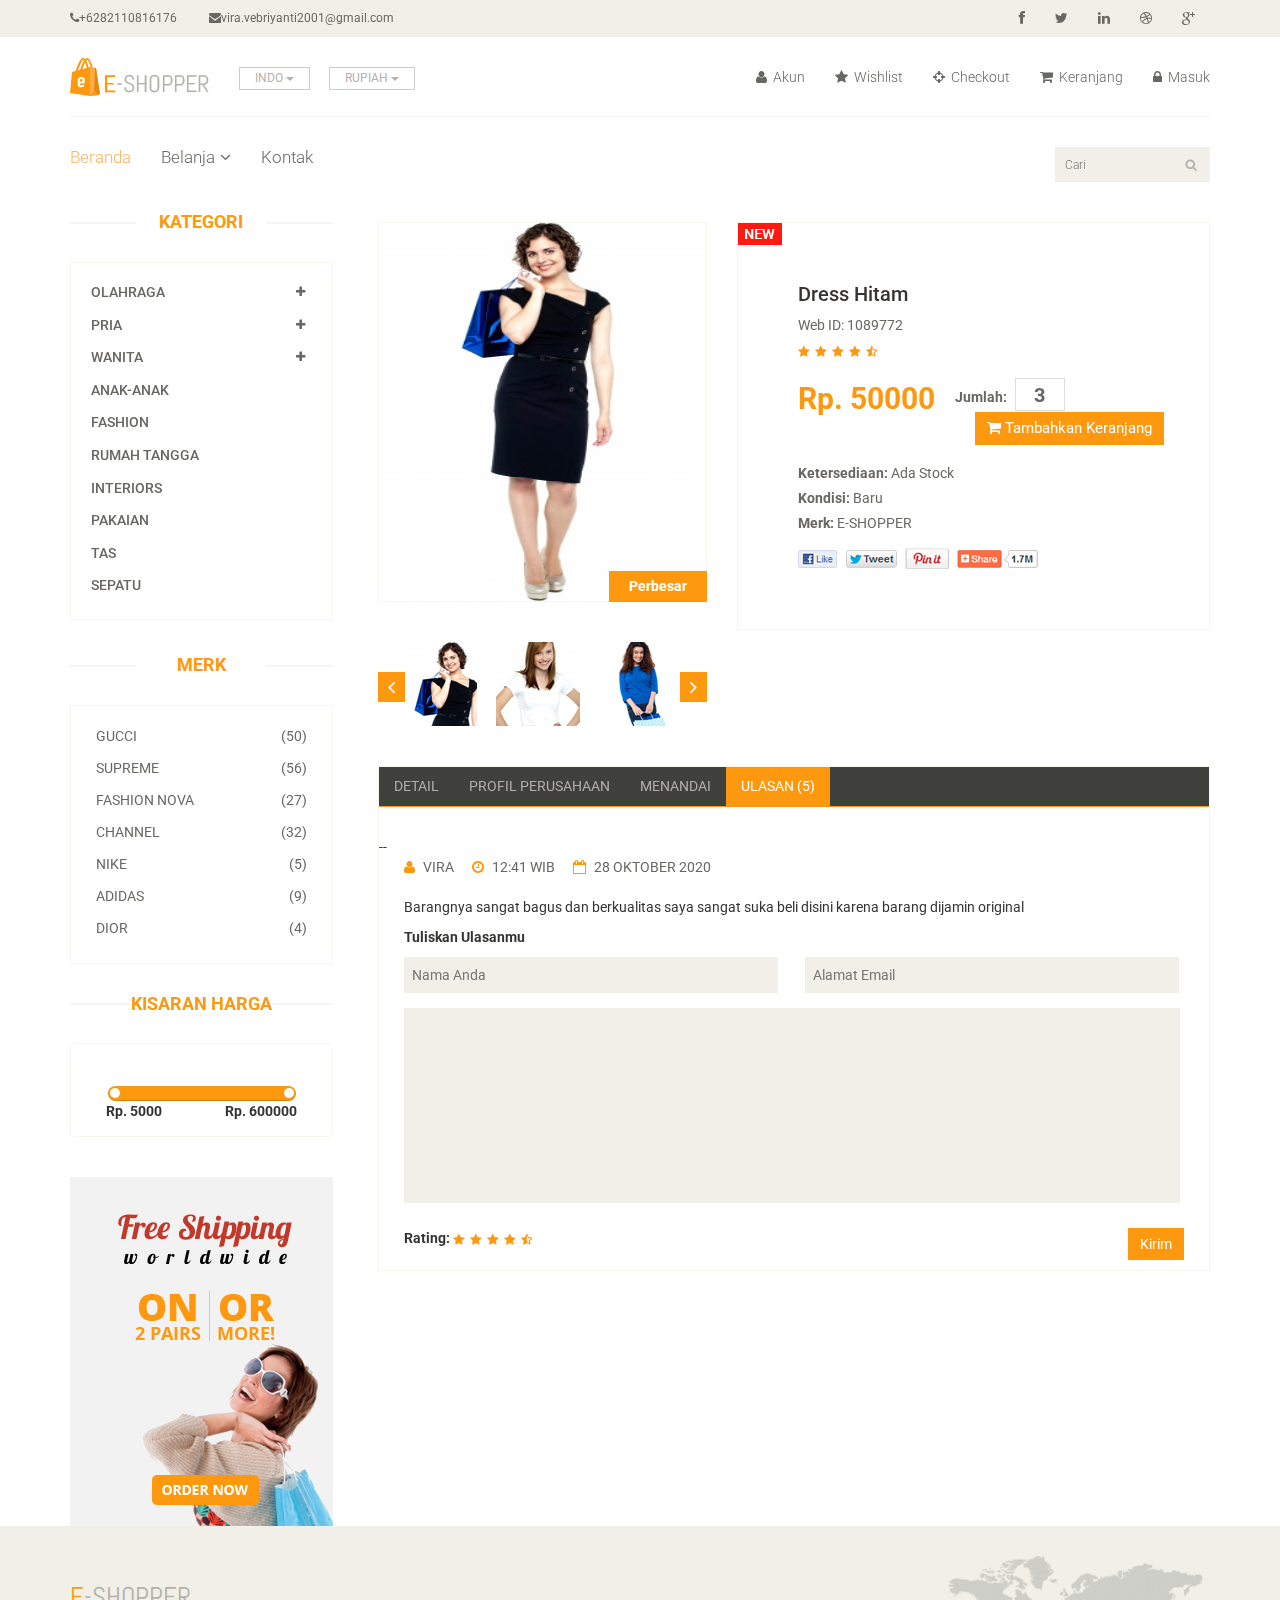
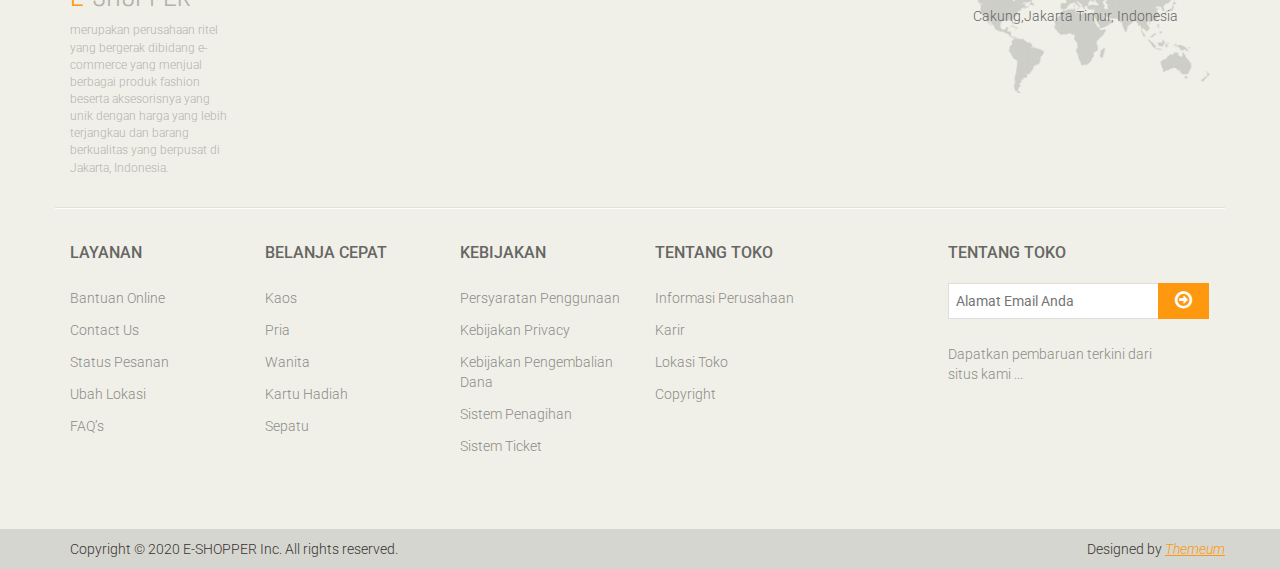
<file: landingpage/EShopper/Eshopper/product-details.html>
<!DOCTYPE html>
<html lang="en">
<head>
    <meta charset="utf-8">
    <meta name="viewport" content="width=device-width, initial-scale=1.0">
    <meta name="description" content="">
    <meta name="author" content="">
    <title>Detail Produk | E-Shopper</title>
    <link href="css/bootstrap.min.css" rel="stylesheet">
    <link href="css/font-awesome.min.css" rel="stylesheet">
    <link href="css/prettyPhoto.css" rel="stylesheet">
    <link href="css/price-range.css" rel="stylesheet">
    <link href="css/animate.css" rel="stylesheet">
	<link href="css/main.css" rel="stylesheet">
	<link href="css/responsive.css" rel="stylesheet">
    <!--[if lt IE 9]>
    <script src="js/html5shiv.js"></script>
    <script src="js/respond.min.js"></script>
    <![endif]-->       
    <link rel="shortcut icon" href="images/ico/favicon.ico">
    <link rel="apple-touch-icon-precomposed" sizes="144x144" href="images/ico/apple-touch-icon-144-precomposed.png">
    <link rel="apple-touch-icon-precomposed" sizes="114x114" href="images/ico/apple-touch-icon-114-precomposed.png">
    <link rel="apple-touch-icon-precomposed" sizes="72x72" href="images/ico/apple-touch-icon-72-precomposed.png">
    <link rel="apple-touch-icon-precomposed" href="images/ico/apple-touch-icon-57-precomposed.png">
</head><!--/head-->

<body>
	<header id="header"><!--header-->
		<div class="header_top"><!--header_top-->
			<div class="container">
				<div class="row">
					<div class="col-sm-6">
						<div class="contactinfo">
							<ul class="nav nav-pills">
								<li><a href="https://api.whatsapp.com/send?phone=6282110816176"><i class="fa fa-phone"></i>+6282110816176</a></li>
								<li><a href="mailto:vira.vebriyanti2001@gmail.com"><i class="fa fa-envelope"></i>vira.vebriyanti2001@gmail.com</a></li>
							</ul>
						</div>
					</div>
					<div class="col-sm-6">
						<div class="social-icons pull-right">
							<ul class="nav navbar-nav">
								<li><a href="#"><i class="fa fa-facebook"></i></a></li>
								<li><a href="https://twitter.com/vira_vebriyanti"><i class="fa fa-twitter"></i></a></li>
								<li><a href="#"><i class="fa fa-linkedin"></i></a></li>
								<li><a href="#"><i class="fa fa-dribbble"></i></a></li>
								<li><a href="#"><i class="fa fa-google-plus"></i></a></li>
							</ul>
						</div>
					</div>
				</div>
			</div>
		</div><!--/header_top-->
		
		<div class="header-middle"><!--header-middle-->
			<div class="container">
				<div class="row">
					<div class="col-sm-4">
						<div class="logo pull-left">
							<a href="index.html"><img src="images/home/logo.png" alt="" /></a>
						</div>
						<div class="btn-group pull-right">
							<div class="btn-group">
								<button type="button" class="btn btn-default dropdown-toggle usa" data-toggle="dropdown">
									INDO
									<span class="caret"></span>
								</button>
								<ul class="dropdown-menu">
									<li><a href="#">INDONESIA</a></li>
									<li><a href="#">USA</a></li>
								</ul>
							</div>
							
							<div class="btn-group">
								<button type="button" class="btn btn-default dropdown-toggle usa" data-toggle="dropdown">
									RUPIAH
									<span class="caret"></span>
								</button>
								<ul class="dropdown-menu">
									<li><a href="#">RUPIAH</a></li>
									<li><a href="#">US DOLLAR</a></li>
								</ul>
							</div>
						</div>
					</div>
					<div class="col-sm-8">
						<div class="shop-menu pull-right">
							<ul class="nav navbar-nav">
								<li><a href="#"><i class="fa fa-user"></i> Akun</a></li>
								<li><a href="#"><i class="fa fa-star"></i> Wishlist</a></li>
								<li><a href="checkout.html"><i class="fa fa-crosshairs"></i> Checkout</a></li>
								<li><a href="cart.html"><i class="fa fa-shopping-cart"></i> Keranjang</a></li>
								<li><a href="login.html"><i class="fa fa-lock"></i> Masuk</a></li>
							</ul>
						</div>
					</div>
				</div>
			</div>
		</div><!--/header-middle-->
	
		<div class="header-bottom"><!--header-bottom-->
			<div class="container">
				<div class="row">
					<div class="col-sm-9">
						<div class="navbar-header">
							<button type="button" class="navbar-toggle" data-toggle="collapse" data-target=".navbar-collapse">
								<span class="sr-only">Toggle navigation</span>
								<span class="icon-bar"></span>
								<span class="icon-bar"></span>
								<span class="icon-bar"></span>
							</button>
						</div>
						<div class="mainmenu pull-left">
							<ul class="nav navbar-nav collapse navbar-collapse">
								<li><a href="index.html" class="active">Beranda</a></li>
								<li class="dropdown"><a href="#">Belanja<i class="fa fa-angle-down"></i></a>
                                    <ul role="menu" class="sub-menu">
                                        <li><a href="shop.html">Produk</a></li>
										<li><a href="product-details.html">Detail Produk</a></li> 
										<li><a href="checkout.html">Checkout</a></li> 
										<li><a href="cart.html">Keranjang</a></li> 
										<li><a href="login.html">Masuk</a></li> 
                                    </ul>
                                </li> 
								<li><a href="contact-us.html">Kontak</a></li>
							</ul>
						</div>
					</div>
					<div class="col-sm-3">
						<div class="search_box pull-right">
							<input type="text" placeholder="Cari"/>
						</div>
					</div>
				</div>
			</div>
		</div><!--/header-bottom-->
	</header><!--/header-->
	
	<section>
		<div class="container">
			<div class="row">
				<div class="col-sm-3">
					<div class="left-sidebar">
						<h2>Kategori</h2>
						<div class="panel-group category-products" id="accordian"><!--category-productsr-->
							<div class="panel panel-default">
								<div class="panel-heading">
									<h4 class="panel-title">
										<a data-toggle="collapse" data-parent="#accordian" href="#sportswear">
											<span class="badge pull-right"><i class="fa fa-plus"></i></span>
											Olahraga
										</a>
									</h4>
								</div>
								<div id="sportswear" class="panel-collapse collapse">
									<div class="panel-body">
										<ul>
											<li><a href="#">Nike </a></li>
											<li><a href="#">Under Armour </a></li>
											<li><a href="#">Adidas </a></li>
											<li><a href="#">Puma</a></li>
											<li><a href="#">ASICS </a></li>
										</ul>
									</div>
								</div>
							</div>
							<div class="panel panel-default">
								<div class="panel-heading">
									<h4 class="panel-title">
										<a data-toggle="collapse" data-parent="#accordian" href="#mens">
											<span class="badge pull-right"><i class="fa fa-plus"></i></span>
											Pria
										</a>
									</h4>
								</div>
								<div id="mens" class="panel-collapse collapse">
									<div class="panel-body">
										<ul>
											<li><a href="">Fendi</a></li>
											<li><a href="">Guess</a></li>
											<li><a href="">Valentino</a></li>
											<li><a href="">Dior</a></li>
											<li><a href="">Versace</a></li>
											<li><a href="">Armani</a></li>
											<li><a href="">Prada</a></li>
											<li><a href="">Dolce and Gabbana</a></li>
											<li><a href="">Chanel</a></li>
											<li><a href="">Gucci</a></li>
										</ul>
									</div>
								</div>
							</div>
							
							<div class="panel panel-default">
								<div class="panel-heading">
									<h4 class="panel-title">
										<a data-toggle="collapse" data-parent="#accordian" href="#womens">
											<span class="badge pull-right"><i class="fa fa-plus"></i></span>
											Wanita
										</a>
									</h4>
								</div>
								<div id="womens" class="panel-collapse collapse">
									<div class="panel-body">
										<ul>
											<li><a href="">Fendi</a></li>
											<li><a href="">Guess</a></li>
											<li><a href="">Valentino</a></li>
											<li><a href="">Dior</a></li>
											<li><a href="">Versace</a></li>
										</ul>
									</div>
								</div>
							</div>
							<div class="panel panel-default">
								<div class="panel-heading">
									<h4 class="panel-title"><a href="#">Anak-Anak</a></h4>
								</div>
							</div>
							<div class="panel panel-default">
								<div class="panel-heading">
									<h4 class="panel-title"><a href="#">Fashion</a></h4>
								</div>
							</div>
							<div class="panel panel-default">
								<div class="panel-heading">
									<h4 class="panel-title"><a href="#">Rumah Tangga</a></h4>
								</div>
							</div>
							<div class="panel panel-default">
								<div class="panel-heading">
									<h4 class="panel-title"><a href="#">Interiors</a></h4>
								</div>
							</div>
							<div class="panel panel-default">
								<div class="panel-heading">
									<h4 class="panel-title"><a href="#">Pakaian</a></h4>
								</div>
							</div>
							<div class="panel panel-default">
								<div class="panel-heading">
									<h4 class="panel-title"><a href="#">Tas</a></h4>
								</div>
							</div>
							<div class="panel panel-default">
								<div class="panel-heading">
									<h4 class="panel-title"><a href="#">Sepatu</a></h4>
								</div>
							</div>
						</div><!--/category-products-->
					
						<div class="brands_products"><!--brands_products-->
							<h2>Merk</h2>
							<div class="brands-name">
								<ul class="nav nav-pills nav-stacked">
									<li><a href="#"> <span class="pull-right">(50)</span>Gucci</a></li>
									<li><a href="#"> <span class="pull-right">(56)</span>Supreme</a></li>
									<li><a href="#"> <span class="pull-right">(27)</span>Fashion Nova</a></li>
									<li><a href="#"> <span class="pull-right">(32)</span>Channel</a></li>
									<li><a href="#"> <span class="pull-right">(5)</span>Nike</a></li>
									<li><a href="#"> <span class="pull-right">(9)</span>Adidas</a></li>
									<li><a href="#"> <span class="pull-right">(4)</span>Dior</a></li>
								</ul>
							</div>
						</div><!--/brands_products-->
						
						<div class="price-range"><!--price-range-->
							<h2>Kisaran Harga</h2>
							<div class="well text-center">
								 <input type="text" class="span2" value="" data-slider-min="0" data-slider-max="600" data-slider-step="5" data-slider-value="[5,600]" id="sl2" ><br />
								 <b class="pull-left">Rp. 5000</b> <b class="pull-right">Rp. 600000</b>
							</div>
						</div><!--/price-range-->
						
						<div class="shipping text-center"><!--shipping-->
							<img src="images/home/shipping.jpg" alt="" />
						</div><!--/shipping-->
						
					</div>
				</div>
				
				<div class="col-sm-9 padding-right">
					<div class="product-details"><!--product-details-->
						<div class="col-sm-5">
							<div class="view-product">
								<img src="images/product-details/1.jpg" alt="" />
								<h3>Perbesar</h3>
							</div>
							<div id="similar-product" class="carousel slide" data-ride="carousel">
								
								  <!-- Wrapper for slides -->
								    <div class="carousel-inner">
										<div class="item active">
										  <a href=""><img src="images/product-details/similar1.jpg" alt=""></a>
										  <a href=""><img src="images/product-details/similar2.jpg" alt=""></a>
										  <a href=""><img src="images/product-details/similar3.jpg" alt=""></a>
										</div>
										<div class="item">
										  <a href=""><img src="images/product-details/similar1.jpg" alt=""></a>
										  <a href=""><img src="images/product-details/similar2.jpg" alt=""></a>
										  <a href=""><img src="images/product-details/similar3.jpg" alt=""></a>
										</div>
										<div class="item">
										  <a href=""><img src="images/product-details/similar1.jpg" alt=""></a>
										  <a href=""><img src="images/product-details/similar2.jpg" alt=""></a>
										  <a href=""><img src="images/product-details/similar3.jpg" alt=""></a>
										</div>
										
									</div>

								  <!-- Controls -->
								  <a class="left item-control" href="#similar-product" data-slide="prev">
									<i class="fa fa-angle-left"></i>
								  </a>
								  <a class="right item-control" href="#similar-product" data-slide="next">
									<i class="fa fa-angle-right"></i>
								  </a>
							</div>

						</div>
						<div class="col-sm-7">
							<div class="product-information"><!--/product-information-->
								<img src="images/product-details/new.jpg" class="newarrival" alt="" />
								<h2>Dress Hitam</h2>
								<p>Web ID: 1089772</p>
								<img src="images/product-details/rating.png" alt="" />
								<span>
									<span>Rp. 50000</span>
									<label>Jumlah:</label>
									<input type="text" value="3" />
									<button type="button" class="btn btn-fefault cart">
										<i class="fa fa-shopping-cart"></i>
										Tambahkan Keranjang
									</button>
								</span>
								<p><b>Ketersediaan:</b> Ada Stock</p>
								<p><b>Kondisi:</b> Baru</p>
								<p><b>Merk:</b> E-SHOPPER</p>
								<a href=""><img src="images/product-details/share.png" class="share img-responsive"  alt="" /></a>
							</div><!--/product-information-->
						</div>
					</div><!--/product-details-->
					
					<div class="category-tab shop-details-tab"><!--category-tab-->
						<div class="col-sm-12">
							<ul class="nav nav-tabs">
								<li><a href="#details" data-toggle="tab">Detail</a></li>
								<li><a href="#companyprofile" data-toggle="tab">Profil Perusahaan</a></li>
								<li><a href="#tag" data-toggle="tab">Menandai</a></li>
								<li class="active"><a href="#reviews" data-toggle="tab">Ulasan (5)</a></li>
							</ul>
						</div>
						<div class="tab-content">
							<div class="tab-pane fade" id="details" >
								<div class="col-sm-3">
									<div class="product-image-wrapper">
										<div class="single-products">
											<div class="productinfo text-center">
												<img src="images/home/gallery1.jpg" alt="" />
												<h2>Rp.20000</h2>
												<p>Baju Musim Panas</p>
												<button type="button" class="btn btn-default add-to-cart"><i class="fa fa-shopping-cart"></i>Tambah Keranjang</button>
											</div>
										</div>
									</div>
								</div>
								<div class="col-sm-3">
									<div class="product-image-wrapper">
										<div class="single-products">
											<div class="productinfo text-center">
												<img src="images/home/gallery2.jpg" alt="" />
												<h2>Rp. 15000</h2>
												<p>Kaos Biru Polos Berkerah</p>
												<button type="button" class="btn btn-default add-to-cart"><i class="fa fa-shopping-cart"></i>Tambah Keranjang</button>
											</div>
										</div>
									</div>
								</div>
								<div class="col-sm-3">
									<div class="product-image-wrapper">
										<div class="single-products">
											<div class="productinfo text-center">
												<img src="images/home/gallery3.jpg" alt="" />
												<h2>Rp.50000</h2>
												<p>Jas Wanita</p>
												<button type="button" class="btn btn-default add-to-cart"><i class="fa fa-shopping-cart"></i>Tambah Keranjang</button>
											</div>
										</div>
									</div>
								</div>
								<div class="col-sm-3">
									<div class="product-image-wrapper">
										<div class="single-products">
											<div class="productinfo text-center">
												<img src="images/home/gallery4.jpg" alt="" />
												<h2>Rp.30000</h2>
												<p>Kacamata Musim Panas</p>
												<button type="button" class="btn btn-default add-to-cart"><i class="fa fa-shopping-cart"></i>Tambah Keranjang</button>
											</div>
										</div>
									</div>
								</div>
							</div>
							
							<!--<div class="tab-pane fade" id="companyprofile" >
								<div class="col-sm-3">
									<div class="product-image-wrapper">
										<div class="single-products">
											<div class="productinfo text-center">
												<img src="images/home/gallery1.jpg" alt="" />
												<h2>Rp.20000</h2>
												<p>Baju Musim Panas</p>
												<button type="button" class="btn btn-default add-to-cart"><i class="fa fa-shopping-cart"></i>Tambah Keranjang</button>
											</div>
										</div>
									</div>
								</div>
								<div class="col-sm-3">
									<div class="product-image-wrapper">
										<div class="single-products">
											<div class="productinfo text-center">
												<img src="images/home/gallery3.jpg" alt="" />
												<h2>$56</h2>
												<p>Easy Polo Black Edition</p>
												<button type="button" class="btn btn-default add-to-cart"><i class="fa fa-shopping-cart"></i>Add to cart</button>
											</div>
										</div>
									</div>
								</div>
								<div class="col-sm-3">
									<div class="product-image-wrapper">
										<div class="single-products">
											<div class="productinfo text-center">
												<img src="images/home/gallery2.jpg" alt="" />
												<h2>$56</h2>
												<p>Easy Polo Black Edition</p>
												<button type="button" class="btn btn-default add-to-cart"><i class="fa fa-shopping-cart"></i>Add to cart</button>
											</div>
										</div>
									</div>
								</div>
								<div class="col-sm-3">
									<div class="product-image-wrapper">
										<div class="single-products">
											<div class="productinfo text-center">
												<img src="images/home/gallery4.jpg" alt="" />
												<h2>$56</h2>
												<p>Easy Polo Black Edition</p>
												<button type="button" class="btn btn-default add-to-cart"><i class="fa fa-shopping-cart"></i>Add to cart</button>
											</div>
										</div>
									</div>
								</div>
							</div>-->
							
							<div class="tab-pane fade" id="tag" >
								<div class="col-sm-3">
									<div class="product-image-wrapper">
										<div class="single-products">
											<div class="productinfo text-center">
												<img src="images/home/gallery1.jpg" alt="" />
												<h2>Rp.20000</h2>
												<p>Baju Musim Panas</p>
												<button type="button" class="btn btn-default add-to-cart"><i class="fa fa-shopping-cart"></i>Tambah Keranjang</button>
											</div>
										</div>
									</div>
								</div>
								<div class="col-sm-3">
									<div class="product-image-wrapper">
										<div class="single-products">
											<div class="productinfo text-center">
												<img src="images/home/gallery2.jpg" alt="" />
												<h2>Rp. 15000</h2>
												<p>Kaos Biru Polos Berkerah</p>
												<button type="button" class="btn btn-default add-to-cart"><i class="fa fa-shopping-cart"></i>Tambah Keranjang</button>
											</div>
										</div>
									</div>
								</div>
								<div class="col-sm-3">
									<div class="product-image-wrapper">
										<div class="single-products">
											<div class="productinfo text-center">
												<img src="images/home/gallery3.jpg" alt="" />
												<h2>Rp.50000</h2>
												<p>Jas Wanita</p>
												<button type="button" class="btn btn-default add-to-cart"><i class="fa fa-shopping-cart"></i>Tambah Keranjang</button>
											</div>
										</div>
									</div>
								</div>
								<div class="col-sm-3">
									<div class="product-image-wrapper">
										<div class="single-products">
											<div class="productinfo text-center">
												<img src="images/home/gallery4.jpg" alt="" />
												<h2>Rp.30000</h2>
												<p>Kacamata Musim Panas</p>
												<button type="button" class="btn btn-default add-to-cart"><i class="fa fa-shopping-cart"></i>Tambah Keranjang</button>
											</div>
										</div>
									</div>
								</div>
							</div>--
							
							<div class="tab-pane fade active in" id="reviews" >
								<div class="col-sm-12">
									<ul>
										<li><a href=""><i class="fa fa-user"></i>VIRA</a></li>
										<li><a href=""><i class="fa fa-clock-o"></i>12:41 WIB</a></li>
										<li><a href=""><i class="fa fa-calendar-o"></i>28 OKTOBER 2020</a></li>
									</ul>
									<p>Barangnya sangat bagus dan berkualitas saya sangat suka beli disini karena barang dijamin original
									</p>
									<p><b>Tuliskan Ulasanmu</b></p>
									
									<form action="#">
										<span>
											<input type="text" placeholder="Nama Anda"/>
											<input type="email" placeholder="Alamat Email"/>
										</span>
										<textarea name="" ></textarea>
										<b>Rating: </b> <img src="images/product-details/rating.png" alt="" />
										<button type="button" class="btn btn-default pull-right">
											Kirim
										</button>
									</form>
								</div>
							</div>
							
						</div>
					</div><!--/category-tab-->
					
					<div class="recommended_items"> <!--recommended_items-->
						<!--<h2 class="title text-center">recommended items</h2>
						
						<div id="recommended-item-carousel" class="carousel slide" data-ride="carousel">
							<div class="carousel-inner">
								<div class="item active">	
									<div class="col-sm-4">
										<div class="product-image-wrapper">
											<div class="single-products">
												<div class="productinfo text-center">
													<img src="images/home/recommend1.jpg" alt="" />
													<h2>$56</h2>
													<p>Easy Polo Black Edition</p>
													<button type="button" class="btn btn-default add-to-cart"><i class="fa fa-shopping-cart"></i>Add to cart</button>
												</div>
											</div>
										</div>
									</div>
									<div class="col-sm-4">
										<div class="product-image-wrapper">
											<div class="single-products">
												<div class="productinfo text-center">
													<img src="images/home/recommend2.jpg" alt="" />
													<h2>$56</h2>
													<p>Easy Polo Black Edition</p>
													<button type="button" class="btn btn-default add-to-cart"><i class="fa fa-shopping-cart"></i>Add to cart</button>
												</div>
											</div>
										</div>
									</div>
									<div class="col-sm-4">
										<div class="product-image-wrapper">
											<div class="single-products">
												<div class="productinfo text-center">
													<img src="images/home/recommend3.jpg" alt="" />
													<h2>$56</h2>
													<p>Easy Polo Black Edition</p>
													<button type="button" class="btn btn-default add-to-cart"><i class="fa fa-shopping-cart"></i>Add to cart</button>
												</div>
											</div>
										</div>
									</div>
								</div>
								<div class="item">	
									<div class="col-sm-4">
										<div class="product-image-wrapper">
											<div class="single-products">
												<div class="productinfo text-center">
													<img src="images/home/recommend1.jpg" alt="" />
													<h2>$56</h2>
													<p>Easy Polo Black Edition</p>
													<button type="button" class="btn btn-default add-to-cart"><i class="fa fa-shopping-cart"></i>Add to cart</button>
												</div>
											</div>
										</div>
									</div>
									<div class="col-sm-4">
										<div class="product-image-wrapper">
											<div class="single-products">
												<div class="productinfo text-center">
													<img src="images/home/recommend2.jpg" alt="" />
													<h2>$56</h2>
													<p>Easy Polo Black Edition</p>
													<button type="button" class="btn btn-default add-to-cart"><i class="fa fa-shopping-cart"></i>Add to cart</button>
												</div>
											</div>
										</div>
									</div>
									<div class="col-sm-4">
										<div class="product-image-wrapper">
											<div class="single-products">
												<div class="productinfo text-center">
													<img src="images/home/recommend3.jpg" alt="" />
													<h2>$56</h2>
													<p>Easy Polo Black Edition</p>
													<button type="button" class="btn btn-default add-to-cart"><i class="fa fa-shopping-cart"></i>Add to cart</button>
												</div>
											</div>
										</div>
									</div>
								</div>
							</div>
							 <a class="left recommended-item-control" href="#recommended-item-carousel" data-slide="prev">
								<i class="fa fa-angle-left"></i>
							  </a>
							  <a class="right recommended-item-control" href="#recommended-item-carousel" data-slide="next">
								<i class="fa fa-angle-right"></i>
							  </a>			
						</div>
					</div> --/recommended_items---
					
				</div>-->
			</div>
		</div>
	</section>
	
	<footer id="footer"><!--Footer-->
		<div class="footer-top">
			<div class="container">
				<div class="row">
					<div class="col-sm-2">
						<div class="companyinfo">
							<h2><span>e</span>-shopper</h2>
							<p>merupakan perusahaan ritel yang bergerak dibidang e-commerce yang menjual berbagai produk fashion beserta aksesorisnya yang unik dengan harga yang lebih terjangkau dan barang berkualitas yang berpusat di Jakarta, Indonesia.</p>
						</div>
					</div>
					<div class="col-sm-7">
					</div>
					<div class="col-sm-3">
						<div class="address">
							<img src="images/home/map.png" alt="" />
							<p>Cakung,Jakarta Timur, Indonesia</p>
						</div>
					</div>
				</div>
			</div>
		</div>
		
		<div class="footer-widget">
			<div class="container">
				<div class="row">
					<div class="col-sm-2">
						<div class="single-widget">
							<h2>Layanan</h2>
							<ul class="nav nav-pills nav-stacked">
								<li><a href="#">Bantuan Online</a></li>
								<li><a href="#">Contact Us</a></li>
								<li><a href="#">Status Pesanan</a></li>
								<li><a href="#">Ubah Lokasi</a></li>
								<li><a href="#">FAQ’s</a></li>
							</ul>
						</div>
					</div>
					<div class="col-sm-2">
						<div class="single-widget">
							<h2>Belanja Cepat</h2>
							<ul class="nav nav-pills nav-stacked">
								<li><a href="#">Kaos</a></li>
								<li><a href="#">Pria</a></li>
								<li><a href="#">Wanita</a></li>
								<li><a href="#">Kartu Hadiah</a></li>
								<li><a href="#">Sepatu</a></li>
							</ul>
						</div>
					</div>
					<div class="col-sm-2">
						<div class="single-widget">
							<h2>Kebijakan</h2>
							<ul class="nav nav-pills nav-stacked">
								<li><a href="#">Persyaratan Penggunaan</a></li>
								<li><a href="#">Kebijakan Privacy</a></li>
								<li><a href="#">Kebijakan Pengembalian Dana</a></li>
								<li><a href="#">Sistem Penagihan</a></li>
								<li><a href="#">Sistem Ticket</a></li>
							</ul>
						</div>
					</div>
					<div class="col-sm-2">
						<div class="single-widget">
							<h2>Tentang Toko</h2>
							<ul class="nav nav-pills nav-stacked">
								<li><a href="#">Informasi Perusahaan</a></li>
								<li><a href="#">Karir</a></li>
								<li><a href="#">Lokasi Toko</a></li>
								<li><a href="#">Copyright</a></li>
							</ul>
						</div>
					</div>
					<div class="col-sm-3 col-sm-offset-1">
						<div class="single-widget">
							<h2>Tentang Toko</h2>
							<form action="#" class="searchform">
								<input type="text" placeholder="Alamat Email Anda" />
								<button type="submit" class="btn btn-default"><i class="fa fa-arrow-circle-o-right"></i></button>
								<p>Dapatkan pembaruan terkini dari <br /> situs kami ...</p>
							</form>
						</div>
					</div>
					
				</div>
			</div>
		</div>
		
		<div class="footer-bottom">
			<div class="container">
				<div class="row">
					<p class="pull-left">Copyright © 2020 E-SHOPPER Inc. All rights reserved.</p>
					<p class="pull-right">Designed by <span><a target="_blank" href="http://www.themeum.com">Themeum</a></span></p>
				</div>
			</div>
		</div>
		
	</footer><!--/Footer-->
  
    <script src="js/jquery.js"></script>
	<script src="js/price-range.js"></script>
    <script src="js/jquery.scrollUp.min.js"></script>
	<script src="js/bootstrap.min.js"></script>
    <script src="js/jquery.prettyPhoto.js"></script>
    <script src="js/main.js"></script>
</body>
</html>
</file>
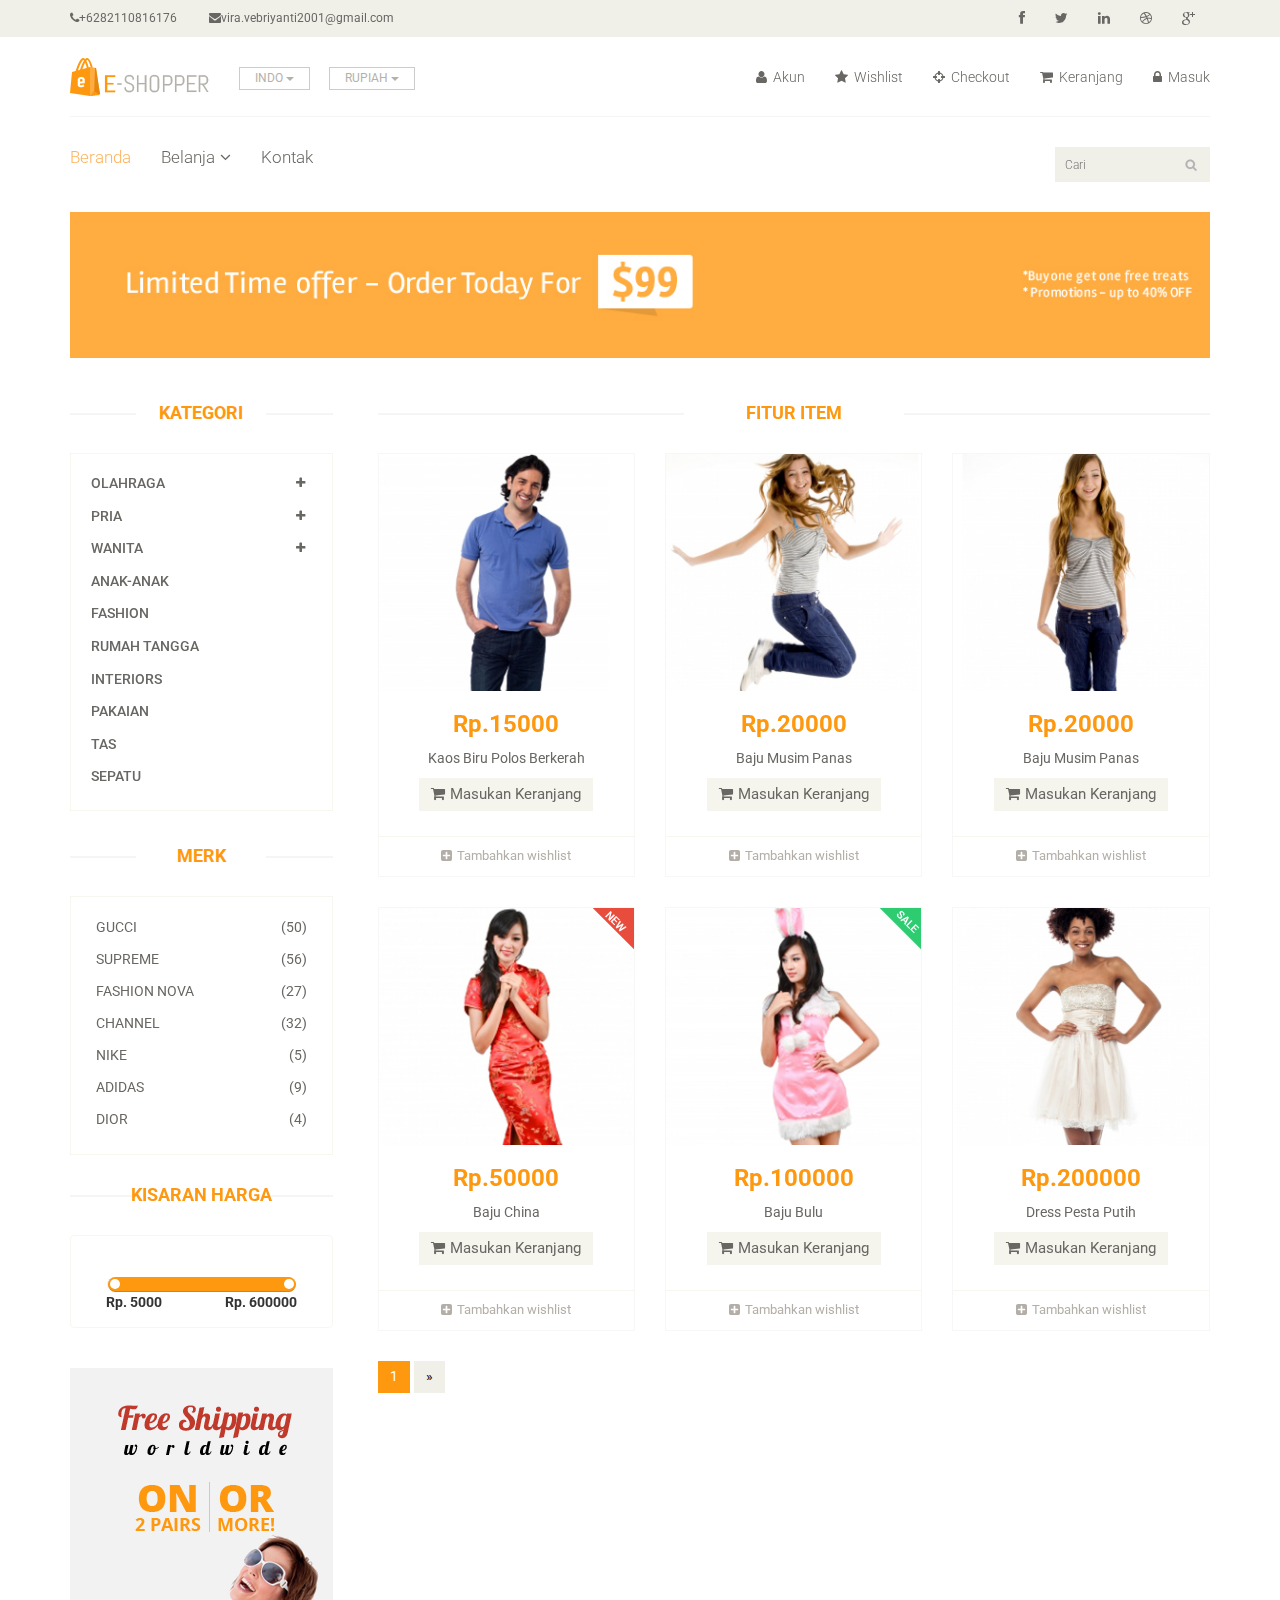
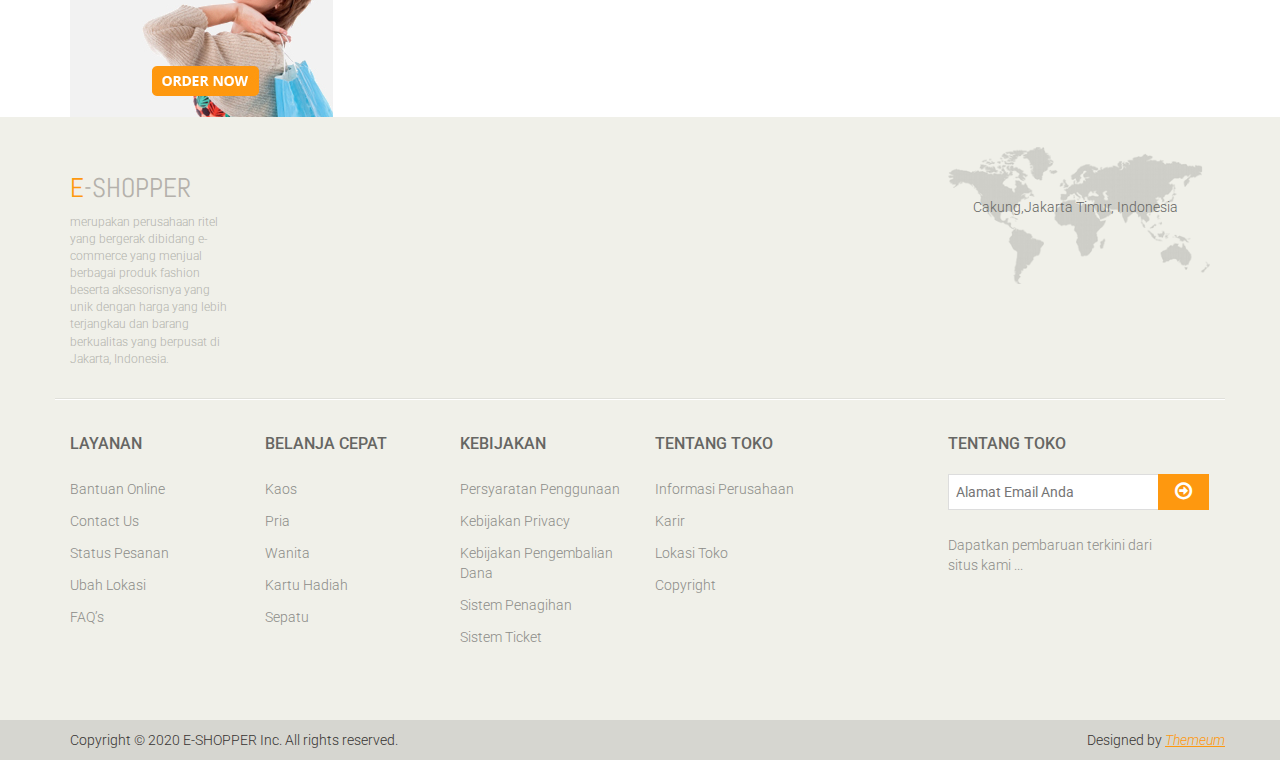
<file: landingpage/EShopper/Eshopper/shop.html>
<!DOCTYPE html>
<html lang="en">
<head>
    <meta charset="utf-8">
    <meta name="viewport" content="width=device-width, initial-scale=1.0">
    <meta name="description" content="">
    <meta name="author" content="">
    <title>Shop | E-Shopper</title>
    <link href="css/bootstrap.min.css" rel="stylesheet">
    <link href="css/font-awesome.min.css" rel="stylesheet">
    <link href="css/prettyPhoto.css" rel="stylesheet">
    <link href="css/price-range.css" rel="stylesheet">
    <link href="css/animate.css" rel="stylesheet">
	<link href="css/main.css" rel="stylesheet">
	<link href="css/responsive.css" rel="stylesheet">
    <!--[if lt IE 9]>
    <script src="js/html5shiv.js"></script>
    <script src="js/respond.min.js"></script>
    <![endif]-->       
    <link rel="shortcut icon" href="images/ico/favicon.ico">
    <link rel="apple-touch-icon-precomposed" sizes="144x144" href="images/ico/apple-touch-icon-144-precomposed.png">
    <link rel="apple-touch-icon-precomposed" sizes="114x114" href="images/ico/apple-touch-icon-114-precomposed.png">
    <link rel="apple-touch-icon-precomposed" sizes="72x72" href="images/ico/apple-touch-icon-72-precomposed.png">
    <link rel="apple-touch-icon-precomposed" href="images/ico/apple-touch-icon-57-precomposed.png">
</head><!--/head-->

<body>
	<header id="header"><!--header-->
		<div class="header_top"><!--header_top-->
			<div class="container">
				<div class="row">
					<div class="col-sm-6">
						<div class="contactinfo">
							<ul class="nav nav-pills">
								<li><a href="https://api.whatsapp.com/send?phone=6282110816176"><i class="fa fa-phone"></i>+6282110816176</a></li>
								<li><a href="mailto:vira.vebriyanti2001@gmail.com"><i class="fa fa-envelope"></i>vira.vebriyanti2001@gmail.com</a></li>
							</ul>
						</div>
					</div>
					<div class="col-sm-6">
						<div class="social-icons pull-right">
							<ul class="nav navbar-nav">
								<li><a href="#"><i class="fa fa-facebook"></i></a></li>
								<li><a href="https://twitter.com/vira_vebriyanti"><i class="fa fa-twitter"></i></a></li>
								<li><a href="#"><i class="fa fa-linkedin"></i></a></li>
								<li><a href="#"><i class="fa fa-dribbble"></i></a></li>
								<li><a href="#"><i class="fa fa-google-plus"></i></a></li>
							</ul>
						</div>
					</div>
				</div>
			</div>
		</div><!--/header_top-->
		
		<div class="header-middle"><!--header-middle-->
			<div class="container">
				<div class="row">
					<div class="col-sm-4">
						<div class="logo pull-left">
							<a href="index.html"><img src="images/home/logo.png" alt="" /></a>
						</div>
						<div class="btn-group pull-right">
							<div class="btn-group">
								<button type="button" class="btn btn-default dropdown-toggle usa" data-toggle="dropdown">
									INDO
									<span class="caret"></span>
								</button>
								<ul class="dropdown-menu">
									<li><a href="#">INDONESIA</a></li>
									<li><a href="#">USA</a></li>
								</ul>
							</div>
							
							<div class="btn-group">
								<button type="button" class="btn btn-default dropdown-toggle usa" data-toggle="dropdown">
									RUPIAH
									<span class="caret"></span>
								</button>
								<ul class="dropdown-menu">
									<li><a href="#">RUPIAH</a></li>
									<li><a href="#">US DOLLAR</a></li>
								</ul>
							</div>
						</div>
					</div>
					<div class="col-sm-8">
						<div class="shop-menu pull-right">
							<ul class="nav navbar-nav">
								<li><a href="#"><i class="fa fa-user"></i> Akun</a></li>
								<li><a href="#"><i class="fa fa-star"></i> Wishlist</a></li>
								<li><a href="checkout.html"><i class="fa fa-crosshairs"></i> Checkout</a></li>
								<li><a href="cart.html"><i class="fa fa-shopping-cart"></i> Keranjang</a></li>
								<li><a href="login.html"><i class="fa fa-lock"></i> Masuk</a></li>
							</ul>
						</div>
					</div>
				</div>
			</div>
		</div><!--/header-middle-->
	
		<div class="header-bottom"><!--header-bottom-->
			<div class="container">
				<div class="row">
					<div class="col-sm-9">
						<div class="navbar-header">
							<button type="button" class="navbar-toggle" data-toggle="collapse" data-target=".navbar-collapse">
								<span class="sr-only">Toggle navigation</span>
								<span class="icon-bar"></span>
								<span class="icon-bar"></span>
								<span class="icon-bar"></span>
							</button>
						</div>
						<div class="mainmenu pull-left">
							<ul class="nav navbar-nav collapse navbar-collapse">
								<li><a href="index.html" class="active">Beranda</a></li>
								<li class="dropdown"><a href="#">Belanja<i class="fa fa-angle-down"></i></a>
                                    <ul role="menu" class="sub-menu">
                                        <li><a href="shop.html">Produk</a></li>
										<li><a href="product-details.html">Detail Produk</a></li> 
										<li><a href="checkout.html">Checkout</a></li> 
										<li><a href="cart.html">Keranjang</a></li> 
										<li><a href="login.html">Masuk</a></li> 
                                    </ul>
                                </li> 
								<li><a href="contact-us.html">Kontak</a></li>
							</ul>
						</div>
					</div>
					<div class="col-sm-3">
						<div class="search_box pull-right">
							<input type="text" placeholder="Cari"/>
						</div>
					</div>
				</div>
			</div>
		</div><!--/header-bottom-->
	</header><!--/header-->
	
	<section id="advertisement">
		<div class="container">
			<img src="images/shop/advertisement.jpg" alt="" />
		</div>
	</section>
	
	<section>
		<div class="container">
			<div class="row">
				<div class="col-sm-3">
					<div class="left-sidebar">
						<h2>Kategori</h2>
						<div class="panel-group category-products" id="accordian"><!--category-productsr-->
							<div class="panel panel-default">
								<div class="panel-heading">
									<h4 class="panel-title">
										<a data-toggle="collapse" data-parent="#accordian" href="#sportswear">
											<span class="badge pull-right"><i class="fa fa-plus"></i></span>
											Olahraga
										</a>
									</h4>
								</div>
								<div id="sportswear" class="panel-collapse collapse">
									<div class="panel-body">
										<ul>
											<li><a href="#">Nike </a></li>
											<li><a href="#">Under Armour </a></li>
											<li><a href="#">Adidas </a></li>
											<li><a href="#">Puma</a></li>
											<li><a href="#">ASICS </a></li>
										</ul>
									</div>
								</div>
							</div>
							<div class="panel panel-default">
								<div class="panel-heading">
									<h4 class="panel-title">
										<a data-toggle="collapse" data-parent="#accordian" href="#mens">
											<span class="badge pull-right"><i class="fa fa-plus"></i></span>
											Pria
										</a>
									</h4>
								</div>
								<div id="mens" class="panel-collapse collapse">
									<div class="panel-body">
										<ul>
											<li><a href="#">Fendi</a></li>
											<li><a href="#">Guess</a></li>
											<li><a href="#">Valentino</a></li>
											<li><a href="#">Dior</a></li>
											<li><a href="#">Versace</a></li>
											<li><a href="#">Armani</a></li>
											<li><a href="#">Prada</a></li>
											<li><a href="#">Dolce and Gabbana</a></li>
											<li><a href="#">Chanel</a></li>
											<li><a href="#">Gucci</a></li>
										</ul>
									</div>
								</div>
							</div>
							
							<div class="panel panel-default">
								<div class="panel-heading">
									<h4 class="panel-title">
										<a data-toggle="collapse" data-parent="#accordian" href="#womens">
											<span class="badge pull-right"><i class="fa fa-plus"></i></span>
											Wanita
										</a>
									</h4>
								</div>
								<div id="womens" class="panel-collapse collapse">
									<div class="panel-body">
										<ul>
											<li><a href="">Fendi</a></li>
											<li><a href="">Guess</a></li>
											<li><a href="">Valentino</a></li>
											<li><a href="">Dior</a></li>
											<li><a href="">Versace</a></li>
										</ul>
									</div>
								</div>
							</div>
							<div class="panel panel-default">
								<div class="panel-heading">
									<h4 class="panel-title"><a href="#">Anak-Anak</a></h4>
								</div>
							</div>
							<div class="panel panel-default">
								<div class="panel-heading">
									<h4 class="panel-title"><a href="#">Fashion</a></h4>
								</div>
							</div>
							<div class="panel panel-default">
								<div class="panel-heading">
									<h4 class="panel-title"><a href="#">Rumah Tangga</a></h4>
								</div>
							</div>
							<div class="panel panel-default">
								<div class="panel-heading">
									<h4 class="panel-title"><a href="#">Interiors</a></h4>
								</div>
							</div>
							<div class="panel panel-default">
								<div class="panel-heading">
									<h4 class="panel-title"><a href="#">Pakaian</a></h4>
								</div>
							</div>
							<div class="panel panel-default">
								<div class="panel-heading">
									<h4 class="panel-title"><a href="#">Tas</a></h4>
								</div>
							</div>
							<div class="panel panel-default">
								<div class="panel-heading">
									<h4 class="panel-title"><a href="#">Sepatu</a></h4>
								</div>
							</div>
						</div><!--/category-productsr-->
					
						<div class="brands_products"><!--brands_products-->
							<h2>Merk</h2>
							<div class="brands-name">
								<ul class="nav nav-pills nav-stacked">
									<li><a href="#"> <span class="pull-right">(50)</span>Gucci</a></li>
									<li><a href="#"> <span class="pull-right">(56)</span>Supreme</a></li>
									<li><a href="#"> <span class="pull-right">(27)</span>Fashion Nova</a></li>
									<li><a href="#"> <span class="pull-right">(32)</span>Channel</a></li>
									<li><a href="#"> <span class="pull-right">(5)</span>Nike</a></li>
									<li><a href="#"> <span class="pull-right">(9)</span>Adidas</a></li>
									<li><a href="#"> <span class="pull-right">(4)</span>Dior</a></li>
								</ul>
							</div>
						</div><!--/brands_products-->
						
							<div class="price-range"><!--price-range-->
							<h2>Kisaran Harga</h2>
							<div class="well text-center">
								 <input type="text" class="span2" value="" data-slider-min="0" data-slider-max="600" data-slider-step="5" data-slider-value="[5,600]" id="sl2" ><br />
								 <b class="pull-left">Rp. 5000</b> <b class="pull-right">Rp. 600000</b>
							</div>
						</div><!--/price-range-->
						
						<div class="shipping text-center"><!--shipping-->
							<img src="images/home/shipping.jpg" alt="" />
						</div><!--/shipping-->
						
					</div>
				</div>
				
				<div class="col-sm-9 padding-right">
					<div class="features_items"><!--features_items-->
						<h2 class="title text-center">Fitur Item</h2>
						<div class="col-sm-4">
							<div class="product-image-wrapper">
								<div class="single-products">
									<div class="productinfo text-center">
										<img src="images/shop/product12.jpg" alt="" />
										<h2>Rp.15000</h2>
										<p>Kaos Biru Polos Berkerah</p>
										<a href="#" class="btn btn-default add-to-cart"><i class="fa fa-shopping-cart"></i>Masukan Keranjang</a>
									</div>
									<div class="product-overlay">
										<div class="overlay-content">
											<h2>Rp.15000</h2>
											<p>Kaos Biru Polos Berkerah</p>
											<a href="#" class="btn btn-default add-to-cart"><i class="fa fa-shopping-cart"></i>Masukan Keranjang</a>
										</div>
									</div>
								</div>
								<div class="choose">
									<ul class="nav nav-pills nav-justified">
										<li><a href=""><i class="fa fa-plus-square"></i>Tambahkan wishlist</a></li>
									</ul>
								</div>
							</div>
						</div>
						<div class="col-sm-4">
							<div class="product-image-wrapper">
								<div class="single-products">
									<div class="productinfo text-center">
										<img src="images/shop/product11.jpg" alt="" />
										<h2>Rp.20000</h2>
										<p>Baju Musim Panas</p>
										<a href="#" class="btn btn-default add-to-cart"><i class="fa fa-shopping-cart"></i>Masukan Keranjang</a>
									</div>
									<div class="product-overlay">
										<div class="overlay-content">
											<h2>Rp.20000</h2>
											<p>Baju Musim Panas</p>
											<a href="#" class="btn btn-default add-to-cart"><i class="fa fa-shopping-cart"></i>Masukan Keranjang</a>
										</div>
									</div>
								</div>
								<div class="choose">
									<ul class="nav nav-pills nav-justified">
										<li><a href=""><i class="fa fa-plus-square"></i>Tambahkan wishlist</a></li>
									</ul>
								</div>
							</div>
						</div>
						<div class="col-sm-4">
							<div class="product-image-wrapper">
								<div class="single-products">
									<div class="productinfo text-center">
										<img src="images/shop/product10.jpg" alt="" />
										<h2>Rp.20000</h2>
										<p>Baju Musim Panas</p>
										<a href="#" class="btn btn-default add-to-cart"><i class="fa fa-shopping-cart"></i>Masukan Keranjang</a>
									</div>
									<div class="product-overlay">
										<div class="overlay-content">
											<h2>Rp.20000<</h2>
											<p>Baju Musim Panas</p>
											<a href="#" class="btn btn-default add-to-cart"><i class="fa fa-shopping-cart"></i>Masukan Keranjang</a>
										</div>
									</div>
								</div>
								<div class="choose">
									<ul class="nav nav-pills nav-justified">
										<li><a href=""><i class="fa fa-plus-square"></i>Tambahkan wishlist</a></li>
									</ul>
								</div>
							</div>
						</div>
						<div class="col-sm-4">
							<div class="product-image-wrapper">
								<div class="single-products">
									<div class="productinfo text-center">
										<img src="images/shop/product9.jpg" alt="" />
										<h2>Rp.50000</h2>
										<p>Baju China</p>
										<a href="#" class="btn btn-default add-to-cart"><i class="fa fa-shopping-cart"></i>Masukan Keranjang</a>
									</div>
									<div class="product-overlay">
										<div class="overlay-content">
											<h2>Rp.50000</h2>
											<p>Baju China</p>
											<a href="#" class="btn btn-default add-to-cart"><i class="fa fa-shopping-cart"></i>Masukan Keranjang</a>
										</div>
									</div>
									<img src="images/home/new.png" class="new" alt="" />
								</div>
								<div class="choose">
									<ul class="nav nav-pills nav-justified">
										<li><a href=""><i class="fa fa-plus-square"></i>Tambahkan wishlist</a></li>
									</ul>
								</div>
							</div>
						</div>
						<div class="col-sm-4">
							<div class="product-image-wrapper">
								<div class="single-products">
									<div class="productinfo text-center">
										<img src="images/shop/product8.jpg" alt="" />
										<h2>Rp.100000</h2>
										<p>Baju Bulu</p>
										<a href="#" class="btn btn-default add-to-cart"><i class="fa fa-shopping-cart"></i>Masukan Keranjang</a>
									</div>
									<div class="product-overlay">
										<div class="overlay-content">
											<h2>Rp.100000</h2>
											<p>Baju Bulu</p>
											<a href="#" class="btn btn-default add-to-cart"><i class="fa fa-shopping-cart"></i>Masukan Keranjang</a>
										</div>
									</div>
									<img src="images/home/sale.png" class="new" alt="" />
								</div>
								<div class="choose">
									<ul class="nav nav-pills nav-justified">
										<li><a href=""><i class="fa fa-plus-square"></i>Tambahkan wishlist</a></li>
									</ul>
								</div>
							</div>
						</div>
						<div class="col-sm-4">
							<div class="product-image-wrapper">
								<div class="single-products">
									<div class="productinfo text-center">
										<img src="images/shop/product7.jpg" alt="" />
										<h2>Rp.200000</h2>
										<p>Dress Pesta Putih</p>
										<a href="#" class="btn btn-default add-to-cart"><i class="fa fa-shopping-cart"></i>Masukan Keranjang</a>
									</div>
									<div class="product-overlay">
										<div class="overlay-content">
											<h2>Rp.200000</h2>
											<p>Dress Pesta Putih</p>
											<a href="#" class="btn btn-default add-to-cart"><i class="fa fa-shopping-cart"></i>Masukan Keranjang</a>
										</div>
									</div>
								</div>
								<div class="choose">
									<ul class="nav nav-pills nav-justified">
										<li><a href=""><i class="fa fa-plus-square"></i>Tambahkan wishlist</a></li>
									</ul>
								</div>
							</div>
						</div>
						
						<!--<div class="col-sm-4">
							<div class="product-image-wrapper">
								<div class="single-products">
									<div class="productinfo text-center">
										<img src="images/home/product6.jpg" alt="" />
										<h2>$56</h2>
										<p>Easy Polo Black Edition</p>
										<a href="#" class="btn btn-default add-to-cart"><i class="fa fa-shopping-cart"></i>Add to cart</a>
									</div>
									<div class="product-overlay">
										<div class="overlay-content">
											<h2>$56</h2>
											<p>Easy Polo Black Edition</p>
											<a href="#" class="btn btn-default add-to-cart"><i class="fa fa-shopping-cart"></i>Add to cart</a>
										</div>
									</div>
								</div>
								<div class="choose">
									<ul class="nav nav-pills nav-justified">
										<li><a href=""><i class="fa fa-plus-square"></i>Add to wishlist</a></li>
										<li><a href=""><i class="fa fa-plus-square"></i>Add to compare</a></li>
									</ul>
								</div>
							</div>
						</div>-->
						
						<!--<div class="col-sm-4">
							<div class="product-image-wrapper">
								<div class="single-products">
									<div class="productinfo text-center">
										<img src="images/home/product5.jpg" alt="" />
										<h2>$56</h2>
										<p>Easy Polo Black Edition</p>
										<a href="#" class="btn btn-default add-to-cart"><i class="fa fa-shopping-cart"></i>Add to cart</a>
									</div>
									<div class="product-overlay">
										<div class="overlay-content">
											<h2>$56</h2>
											<p>Easy Polo Black Edition</p>
											<a href="#" class="btn btn-default add-to-cart"><i class="fa fa-shopping-cart"></i>Add to cart</a>
										</div>
									</div>
								</div>
								<div class="choose">
									<ul class="nav nav-pills nav-justified">
										<li><a href=""><i class="fa fa-plus-square"></i>Add to wishlist</a></li>
										<li><a href=""><i class="fa fa-plus-square"></i>Add to compare</a></li>
									</ul>
								</div>
							</div>
						</div>-->
						
						<!--<div class="col-sm-4">
							<div class="product-image-wrapper">
								<div class="single-products">
									<div class="productinfo text-center">
										<img src="images/home/product4.jpg" alt="" />
										<h2>$56</h2>
										<p>Easy Polo Black Edition</p>
										<a href="#" class="btn btn-default add-to-cart"><i class="fa fa-shopping-cart"></i>Add to cart</a>
									</div>
									<div class="product-overlay">
										<div class="overlay-content">
											<h2>$56</h2>
											<p>Easy Polo Black Edition</p>
											<a href="#" class="btn btn-default add-to-cart"><i class="fa fa-shopping-cart"></i>Add to cart</a>
										</div>
									</div>
								</div>
								<div class="choose">
									<ul class="nav nav-pills nav-justified">
										<li><a href=""><i class="fa fa-plus-square"></i>Add to wishlist</a></li>
										<li><a href=""><i class="fa fa-plus-square"></i>Add to compare</a></li>
									</ul>
								</div>
							</div>
						</div>-->
						
						<!--<div class="col-sm-4">
							<div class="product-image-wrapper">
								<div class="single-products">
									<div class="productinfo text-center">
										<img src="images/home/product3.jpg" alt="" />
										<h2>$56</h2>
										<p>Easy Polo Black Edition</p>
										<a href="#" class="btn btn-default add-to-cart"><i class="fa fa-shopping-cart"></i>Add to cart</a>
									</div>
									<div class="product-overlay">
										<div class="overlay-content">
											<h2>$56</h2>
											<p>Easy Polo Black Edition</p>
											<a href="#" class="btn btn-default add-to-cart"><i class="fa fa-shopping-cart"></i>Add to cart</a>
										</div>
									</div>
								</div>
								<div class="choose">
									<ul class="nav nav-pills nav-justified">
										<li><a href=""><i class="fa fa-plus-square"></i>Add to wishlist</a></li>
										<li><a href=""><i class="fa fa-plus-square"></i>Add to compare</a></li>
									</ul>
								</div>
							</div>
						</div>-->
						
						
						<!--<div class="col-sm-4">
							<div class="product-image-wrapper">
								<div class="single-products">
									<div class="productinfo text-center">
										<img src="images/home/product2.jpg" alt="" />
										<h2>$56</h2>
										<p>Easy Polo Black Edition</p>
										<a href="#" class="btn btn-default add-to-cart"><i class="fa fa-shopping-cart"></i>Add to cart</a>
									</div>
									<div class="product-overlay">
										<div class="overlay-content">
											<h2>$56</h2>
											<p>Easy Polo Black Edition</p>
											<a href="#" class="btn btn-default add-to-cart"><i class="fa fa-shopping-cart"></i>Add to cart</a>
										</div>
									</div>
								</div>
								<div class="choose">
									<ul class="nav nav-pills nav-justified">
										<li><a href=""><i class="fa fa-plus-square"></i>Add to wishlist</a></li>
										<li><a href=""><i class="fa fa-plus-square"></i>Add to compare</a></li>
									</ul>
								</div>
							</div>
						</div>-->
						
						<!--<div class="col-sm-4">
							<div class="product-image-wrapper">
								<div class="single-products">
									<div class="productinfo text-center">
										<img src="images/home/product1.jpg" alt="" />
										<h2>$56</h2>
										<p>Easy Polo Black Edition</p>
										<a href="#" class="btn btn-default add-to-cart"><i class="fa fa-shopping-cart"></i>Add to cart</a>
									</div>
									<div class="product-overlay">
										<div class="overlay-content">
											<h2>$56</h2>
											<p>Easy Polo Black Edition</p>
											<a href="#" class="btn btn-default add-to-cart"><i class="fa fa-shopping-cart"></i>Add to cart</a>
										</div>
									</div>
								</div>
								<div class="choose">
									<ul class="nav nav-pills nav-justified">
										<li><a href=""><i class="fa fa-plus-square"></i>Add to wishlist</a></li>
										<li><a href=""><i class="fa fa-plus-square"></i>Add to compare</a></li>
									</ul>
								</div>
							</div>
						</div>-->
						
						<ul class="pagination">
							<li class="active"><a href="">1</a></li>
							<!--<li><a href="">2</a></li>
							<li><a href="">3</a></li>-->
							<li><a href="">&raquo;</a></li>
						</ul>
					</div><!--features_items-->
				</div>
			</div>
		</div>
	</section>
	

<footer id="footer"><!--Footer-->
		<div class="footer-top">
			<div class="container">
				<div class="row">
					<div class="col-sm-2">
						<div class="companyinfo">
							<h2><span>e</span>-shopper</h2>
							<p>merupakan perusahaan ritel yang bergerak dibidang e-commerce yang menjual berbagai produk fashion beserta aksesorisnya yang unik dengan harga yang lebih terjangkau dan barang berkualitas yang berpusat di Jakarta, Indonesia.</p>
						</div>
					</div>
					<div class="col-sm-7">
					</div>
					<div class="col-sm-3">
						<div class="address">
							<img src="images/home/map.png" alt="" />
							<p>Cakung,Jakarta Timur, Indonesia</p>
						</div>
					</div>
				</div>
			</div>
		</div>
		
		<div class="footer-widget">
			<div class="container">
				<div class="row">
					<div class="col-sm-2">
						<div class="single-widget">
							<h2>Layanan</h2>
							<ul class="nav nav-pills nav-stacked">
								<li><a href="#">Bantuan Online</a></li>
								<li><a href="#">Contact Us</a></li>
								<li><a href="#">Status Pesanan</a></li>
								<li><a href="#">Ubah Lokasi</a></li>
								<li><a href="#">FAQ’s</a></li>
							</ul>
						</div>
					</div>
					<div class="col-sm-2">
						<div class="single-widget">
							<h2>Belanja Cepat</h2>
							<ul class="nav nav-pills nav-stacked">
								<li><a href="#">Kaos</a></li>
								<li><a href="#">Pria</a></li>
								<li><a href="#">Wanita</a></li>
								<li><a href="#">Kartu Hadiah</a></li>
								<li><a href="#">Sepatu</a></li>
							</ul>
						</div>
					</div>
					<div class="col-sm-2">
						<div class="single-widget">
							<h2>Kebijakan</h2>
							<ul class="nav nav-pills nav-stacked">
								<li><a href="#">Persyaratan Penggunaan</a></li>
								<li><a href="#">Kebijakan Privacy</a></li>
								<li><a href="#">Kebijakan Pengembalian Dana</a></li>
								<li><a href="#">Sistem Penagihan</a></li>
								<li><a href="#">Sistem Ticket</a></li>
							</ul>
						</div>
					</div>
					<div class="col-sm-2">
						<div class="single-widget">
							<h2>Tentang Toko</h2>
							<ul class="nav nav-pills nav-stacked">
								<li><a href="#">Informasi Perusahaan</a></li>
								<li><a href="#">Karir</a></li>
								<li><a href="#">Lokasi Toko</a></li>
								<li><a href="#">Copyright</a></li>
							</ul>
						</div>
					</div>
					<div class="col-sm-3 col-sm-offset-1">
						<div class="single-widget">
							<h2>Tentang Toko</h2>
							<form action="#" class="searchform">
								<input type="text" placeholder="Alamat Email Anda" />
								<button type="submit" class="btn btn-default"><i class="fa fa-arrow-circle-o-right"></i></button>
								<p>Dapatkan pembaruan terkini dari <br /> situs kami ...</p>
							</form>
						</div>
					</div>
					
				</div>
			</div>
		</div>
		
		<div class="footer-bottom">
			<div class="container">
				<div class="row">
					<p class="pull-left">Copyright © 2020 E-SHOPPER Inc. All rights reserved.</p>
					<p class="pull-right">Designed by <span><a target="_blank" href="http://www.themeum.com">Themeum</a></span></p>
				</div>
			</div>
		</div>
		
	</footer><!--/Footer-->
	
	

  
    <script src="js/jquery.js"></script>
	<script src="js/price-range.js"></script>
    <script src="js/jquery.scrollUp.min.js"></script>
	<script src="js/bootstrap.min.js"></script>
    <script src="js/jquery.prettyPhoto.js"></script>
    <script src="js/main.js"></script>
</body>
</html>
</file>
<file: landingpage/EShopper/Eshopper/css/prettyPhoto.css>
div.pp_default .pp_top,div.pp_default .pp_top .pp_middle,div.pp_default .pp_top .pp_left,div.pp_default .pp_top .pp_right,div.pp_default .pp_bottom,div.pp_default .pp_bottom .pp_left,div.pp_default .pp_bottom .pp_middle,div.pp_default .pp_bottom .pp_right{height:13px}
div.pp_default .pp_top .pp_left{background:url(../images/prettyPhoto/default/sprite.png) -78px -93px no-repeat}
div.pp_default .pp_top .pp_middle{background:url(../images/prettyPhoto/default/sprite_x.png) top left repeat-x}
div.pp_default .pp_top .pp_right{background:url(../images/prettyPhoto/default/sprite.png) -112px -93px no-repeat}
div.pp_default .pp_content .ppt{color:#f8f8f8}
div.pp_default .pp_content_container .pp_left{background:url(../images/prettyPhoto/default/sprite_y.png) -7px 0 repeat-y;padding-left:13px}
div.pp_default .pp_content_container .pp_right{background:url(../images/prettyPhoto/default/sprite_y.png) top right repeat-y;padding-right:13px}
div.pp_default .pp_next:hover{background:url(../images/prettyPhoto/default/sprite_next.png) center right no-repeat;cursor:pointer}
div.pp_default .pp_previous:hover{background:url(../images/prettyPhoto/default/sprite_prev.png) center left no-repeat;cursor:pointer}
div.pp_default .pp_expand{background:url(../images/prettyPhoto/default/sprite.png) 0 -29px no-repeat;cursor:pointer;width:28px;height:28px}
div.pp_default .pp_expand:hover{background:url(../images/prettyPhoto/default/sprite.png) 0 -56px no-repeat;cursor:pointer}
div.pp_default .pp_contract{background:url(../images/prettyPhoto/default/sprite.png) 0 -84px no-repeat;cursor:pointer;width:28px;height:28px}
div.pp_default .pp_contract:hover{background:url(../images/prettyPhoto/default/sprite.png) 0 -113px no-repeat;cursor:pointer}
div.pp_default .pp_close{width:30px;height:30px;background:url(../images/prettyPhoto/default/sprite.png) 2px 1px no-repeat;cursor:pointer}
div.pp_default .pp_gallery ul li a{background:url(../images/prettyPhoto/default/default_thumb.png) center center #f8f8f8;border:1px solid #aaa}
div.pp_default .pp_social{margin-top:7px}
div.pp_default .pp_gallery a.pp_arrow_previous,div.pp_default .pp_gallery a.pp_arrow_next{position:static;left:auto}
div.pp_default .pp_nav .pp_play,div.pp_default .pp_nav .pp_pause{background:url(../images/prettyPhoto/default/sprite.png) -51px 1px no-repeat;height:30px;width:30px}
div.pp_default .pp_nav .pp_pause{background-position:-51px -29px}
div.pp_default a.pp_arrow_previous,div.pp_default a.pp_arrow_next{background:url(../images/prettyPhoto/default/sprite.png) -31px -3px no-repeat;height:20px;width:20px;margin:4px 0 0}
div.pp_default a.pp_arrow_next{left:52px;background-position:-82px -3px}
div.pp_default .pp_content_container .pp_details{margin-top:5px}
div.pp_default .pp_nav{clear:none;height:30px;width:110px;position:relative}
div.pp_default .pp_nav .currentTextHolder{font-family:Georgia;font-style:italic;color:#999;font-size:11px;left:75px;line-height:25px;position:absolute;top:2px;margin:0;padding:0 0 0 10px}
div.pp_default .pp_close:hover,div.pp_default .pp_nav .pp_play:hover,div.pp_default .pp_nav .pp_pause:hover,div.pp_default .pp_arrow_next:hover,div.pp_default .pp_arrow_previous:hover{opacity:0.7}
div.pp_default .pp_description{font-size:11px;font-weight:700;line-height:14px;margin:5px 50px 5px 0}
div.pp_default .pp_bottom .pp_left{background:url(../images/prettyPhoto/default/sprite.png) -78px -127px no-repeat}
div.pp_default .pp_bottom .pp_middle{background:url(../images/prettyPhoto/default/sprite_x.png) bottom left repeat-x}
div.pp_default .pp_bottom .pp_right{background:url(../images/prettyPhoto/default/sprite.png) -112px -127px no-repeat}
div.pp_default .pp_loaderIcon{background:url(../images/prettyPhoto/default/loader.gif) center center no-repeat}
div.light_rounded .pp_top .pp_left{background:url(../images/prettyPhoto/light_rounded/sprite.png) -88px -53px no-repeat}
div.light_rounded .pp_top .pp_right{background:url(../images/prettyPhoto/light_rounded/sprite.png) -110px -53px no-repeat}
div.light_rounded .pp_next:hover{background:url(../images/prettyPhoto/light_rounded/btnNext.png) center right no-repeat;cursor:pointer}
div.light_rounded .pp_previous:hover{background:url(../images/prettyPhoto/light_rounded/btnPrevious.png) center left no-repeat;cursor:pointer}
div.light_rounded .pp_expand{background:url(../images/prettyPhoto/light_rounded/sprite.png) -31px -26px no-repeat;cursor:pointer}
div.light_rounded .pp_expand:hover{background:url(../images/prettyPhoto/light_rounded/sprite.png) -31px -47px no-repeat;cursor:pointer}
div.light_rounded .pp_contract{background:url(../images/prettyPhoto/light_rounded/sprite.png) 0 -26px no-repeat;cursor:pointer}
div.light_rounded .pp_contract:hover{background:url(../images/prettyPhoto/light_rounded/sprite.png) 0 -47px no-repeat;cursor:pointer}
div.light_rounded .pp_close{width:75px;height:22px;background:url(../images/prettyPhoto/light_rounded/sprite.png) -1px -1px no-repeat;cursor:pointer}
div.light_rounded .pp_nav .pp_play{background:url(../images/prettyPhoto/light_rounded/sprite.png) -1px -100px no-repeat;height:15px;width:14px}
div.light_rounded .pp_nav .pp_pause{background:url(../images/prettyPhoto/light_rounded/sprite.png) -24px -100px no-repeat;height:15px;width:14px}
div.light_rounded .pp_arrow_previous{background:url(../images/prettyPhoto/light_rounded/sprite.png) 0 -71px no-repeat}
div.light_rounded .pp_arrow_next{background:url(../images/prettyPhoto/light_rounded/sprite.png) -22px -71px no-repeat}
div.light_rounded .pp_bottom .pp_left{background:url(../images/prettyPhoto/light_rounded/sprite.png) -88px -80px no-repeat}
div.light_rounded .pp_bottom .pp_right{background:url(../images/prettyPhoto/light_rounded/sprite.png) -110px -80px no-repeat}
div.dark_rounded .pp_top .pp_left{background:url(../images/prettyPhoto/dark_rounded/sprite.png) -88px -53px no-repeat}
div.dark_rounded .pp_top .pp_right{background:url(../images/prettyPhoto/dark_rounded/sprite.png) -110px -53px no-repeat}
div.dark_rounded .pp_content_container .pp_left{background:url(../images/prettyPhoto/dark_rounded/contentPattern.png) top left repeat-y}
div.dark_rounded .pp_content_container .pp_right{background:url(../images/prettyPhoto/dark_rounded/contentPattern.png) top right repeat-y}
div.dark_rounded .pp_next:hover{background:url(../images/prettyPhoto/dark_rounded/btnNext.png) center right no-repeat;cursor:pointer}
div.dark_rounded .pp_previous:hover{background:url(../images/prettyPhoto/dark_rounded/btnPrevious.png) center left no-repeat;cursor:pointer}
div.dark_rounded .pp_expand{background:url(../images/prettyPhoto/dark_rounded/sprite.png) -31px -26px no-repeat;cursor:pointer}
div.dark_rounded .pp_expand:hover{background:url(../images/prettyPhoto/dark_rounded/sprite.png) -31px -47px no-repeat;cursor:pointer}
div.dark_rounded .pp_contract{background:url(../images/prettyPhoto/dark_rounded/sprite.png) 0 -26px no-repeat;cursor:pointer}
div.dark_rounded .pp_contract:hover{background:url(../images/prettyPhoto/dark_rounded/sprite.png) 0 -47px no-repeat;cursor:pointer}
div.dark_rounded .pp_close{width:75px;height:22px;background:url(../images/prettyPhoto/dark_rounded/sprite.png) -1px -1px no-repeat;cursor:pointer}
div.dark_rounded .pp_description{margin-right:85px;color:#fff}
div.dark_rounded .pp_nav .pp_play{background:url(../images/prettyPhoto/dark_rounded/sprite.png) -1px -100px no-repeat;height:15px;width:14px}
div.dark_rounded .pp_nav .pp_pause{background:url(../images/prettyPhoto/dark_rounded/sprite.png) -24px -100px no-repeat;height:15px;width:14px}
div.dark_rounded .pp_arrow_previous{background:url(../images/prettyPhoto/dark_rounded/sprite.png) 0 -71px no-repeat}
div.dark_rounded .pp_arrow_next{background:url(../images/prettyPhoto/dark_rounded/sprite.png) -22px -71px no-repeat}
div.dark_rounded .pp_bottom .pp_left{background:url(../images/prettyPhoto/dark_rounded/sprite.png) -88px -80px no-repeat}
div.dark_rounded .pp_bottom .pp_right{background:url(../images/prettyPhoto/dark_rounded/sprite.png) -110px -80px no-repeat}
div.dark_rounded .pp_loaderIcon{background:url(../images/prettyPhoto/dark_rounded/loader.gif) center center no-repeat}
div.dark_square .pp_left,div.dark_square .pp_middle,div.dark_square .pp_right,div.dark_square .pp_content{background:#000}
div.dark_square .pp_description{color:#fff;margin:0 85px 0 0}
div.dark_square .pp_loaderIcon{background:url(../images/prettyPhoto/dark_square/loader.gif) center center no-repeat}
div.dark_square .pp_expand{background:url(../images/prettyPhoto/dark_square/sprite.png) -31px -26px no-repeat;cursor:pointer}
div.dark_square .pp_expand:hover{background:url(../images/prettyPhoto/dark_square/sprite.png) -31px -47px no-repeat;cursor:pointer}
div.dark_square .pp_contract{background:url(../images/prettyPhoto/dark_square/sprite.png) 0 -26px no-repeat;cursor:pointer}
div.dark_square .pp_contract:hover{background:url(../images/prettyPhoto/dark_square/sprite.png) 0 -47px no-repeat;cursor:pointer}
div.dark_square .pp_close{width:75px;height:22px;background:url(../images/prettyPhoto/dark_square/sprite.png) -1px -1px no-repeat;cursor:pointer}
div.dark_square .pp_nav{clear:none}
div.dark_square .pp_nav .pp_play{background:url(../images/prettyPhoto/dark_square/sprite.png) -1px -100px no-repeat;height:15px;width:14px}
div.dark_square .pp_nav .pp_pause{background:url(../images/prettyPhoto/dark_square/sprite.png) -24px -100px no-repeat;height:15px;width:14px}
div.dark_square .pp_arrow_previous{background:url(../images/prettyPhoto/dark_square/sprite.png) 0 -71px no-repeat}
div.dark_square .pp_arrow_next{background:url(../images/prettyPhoto/dark_square/sprite.png) -22px -71px no-repeat}
div.dark_square .pp_next:hover{background:url(../images/prettyPhoto/dark_square/btnNext.png) center right no-repeat;cursor:pointer}
div.dark_square .pp_previous:hover{background:url(../images/prettyPhoto/dark_square/btnPrevious.png) center left no-repeat;cursor:pointer}
div.light_square .pp_expand{background:url(../images/prettyPhoto/light_square/sprite.png) -31px -26px no-repeat;cursor:pointer}
div.light_square .pp_expand:hover{background:url(../images/prettyPhoto/light_square/sprite.png) -31px -47px no-repeat;cursor:pointer}
div.light_square .pp_contract{background:url(../images/prettyPhoto/light_square/sprite.png) 0 -26px no-repeat;cursor:pointer}
div.light_square .pp_contract:hover{background:url(../images/prettyPhoto/light_square/sprite.png) 0 -47px no-repeat;cursor:pointer}
div.light_square .pp_close{width:75px;height:22px;background:url(../images/prettyPhoto/light_square/sprite.png) -1px -1px no-repeat;cursor:pointer}
div.light_square .pp_nav .pp_play{background:url(../images/prettyPhoto/light_square/sprite.png) -1px -100px no-repeat;height:15px;width:14px}
div.light_square .pp_nav .pp_pause{background:url(../images/prettyPhoto/light_square/sprite.png) -24px -100px no-repeat;height:15px;width:14px}
div.light_square .pp_arrow_previous{background:url(../images/prettyPhoto/light_square/sprite.png) 0 -71px no-repeat}
div.light_square .pp_arrow_next{background:url(../images/prettyPhoto/light_square/sprite.png) -22px -71px no-repeat}
div.light_square .pp_next:hover{background:url(../images/prettyPhoto/light_square/btnNext.png) center right no-repeat;cursor:pointer}
div.light_square .pp_previous:hover{background:url(../images/prettyPhoto/light_square/btnPrevious.png) center left no-repeat;cursor:pointer}
div.facebook .pp_top .pp_left{background:url(../images/prettyPhoto/facebook/sprite.png) -88px -53px no-repeat}
div.facebook .pp_top .pp_middle{background:url(../images/prettyPhoto/facebook/contentPatternTop.png) top left repeat-x}
div.facebook .pp_top .pp_right{background:url(../images/prettyPhoto/facebook/sprite.png) -110px -53px no-repeat}
div.facebook .pp_content_container .pp_left{background:url(../images/prettyPhoto/facebook/contentPatternLeft.png) top left repeat-y}
div.facebook .pp_content_container .pp_right{background:url(../images/prettyPhoto/facebook/contentPatternRight.png) top right repeat-y}
div.facebook .pp_expand{background:url(../images/prettyPhoto/facebook/sprite.png) -31px -26px no-repeat;cursor:pointer}
div.facebook .pp_expand:hover{background:url(../images/prettyPhoto/facebook/sprite.png) -31px -47px no-repeat;cursor:pointer}
div.facebook .pp_contract{background:url(../images/prettyPhoto/facebook/sprite.png) 0 -26px no-repeat;cursor:pointer}
div.facebook .pp_contract:hover{background:url(../images/prettyPhoto/facebook/sprite.png) 0 -47px no-repeat;cursor:pointer}
div.facebook .pp_close{width:22px;height:22px;background:url(../images/prettyPhoto/facebook/sprite.png) -1px -1px no-repeat;cursor:pointer}
div.facebook .pp_description{margin:0 37px 0 0}
div.facebook .pp_loaderIcon{background:url(../images/prettyPhoto/facebook/loader.gif) center center no-repeat}
div.facebook .pp_arrow_previous{background:url(../images/prettyPhoto/facebook/sprite.png) 0 -71px no-repeat;height:22px;margin-top:0;width:22px}
div.facebook .pp_arrow_previous.disabled{background-position:0 -96px;cursor:default}
div.facebook .pp_arrow_next{background:url(../images/prettyPhoto/facebook/sprite.png) -32px -71px no-repeat;height:22px;margin-top:0;width:22px}
div.facebook .pp_arrow_next.disabled{background-position:-32px -96px;cursor:default}
div.facebook .pp_nav{margin-top:0}
div.facebook .pp_nav p{font-size:15px;padding:0 3px 0 4px}
div.facebook .pp_nav .pp_play{background:url(../images/prettyPhoto/facebook/sprite.png) -1px -123px no-repeat;height:22px;width:22px}
div.facebook .pp_nav .pp_pause{background:url(../images/prettyPhoto/facebook/sprite.png) -32px -123px no-repeat;height:22px;width:22px}
div.facebook .pp_next:hover{background:url(../images/prettyPhoto/facebook/btnNext.png) center right no-repeat;cursor:pointer}
div.facebook .pp_previous:hover{background:url(../images/prettyPhoto/facebook/btnPrevious.png) center left no-repeat;cursor:pointer}
div.facebook .pp_bottom .pp_left{background:url(../images/prettyPhoto/facebook/sprite.png) -88px -80px no-repeat}
div.facebook .pp_bottom .pp_middle{background:url(../images/prettyPhoto/facebook/contentPatternBottom.png) top left repeat-x}
div.facebook .pp_bottom .pp_right{background:url(../images/prettyPhoto/facebook/sprite.png) -110px -80px no-repeat}
div.pp_pic_holder a:focus{outline:none}
div.pp_overlay{background:#000;display:none;left:0;position:absolute;top:0;width:100%;z-index:9500}
div.pp_pic_holder{display:none;position:absolute;width:100px;z-index:10000}
.pp_content{height:40px;min-width:40px}
* html .pp_content{width:40px}
.pp_content_container{position:relative;text-align:left;width:100%}
.pp_content_container .pp_left{padding-left:20px}
.pp_content_container .pp_right{padding-right:20px}
.pp_content_container .pp_details{float:left;margin:10px 0 2px}
.pp_description{display:none;margin:0}
.pp_social{float:left;margin:0}
.pp_social .facebook{float:left;margin-left:5px;width:55px;overflow:hidden}
.pp_social .twitter{float:left}
.pp_nav{clear:right;float:left;margin:3px 10px 0 0}
.pp_nav p{float:left;white-space:nowrap;margin:2px 4px}
.pp_nav .pp_play,.pp_nav .pp_pause{float:left;margin-right:4px;text-indent:-10000px}
a.pp_arrow_previous,a.pp_arrow_next{display:block;float:left;height:15px;margin-top:3px;overflow:hidden;text-indent:-10000px;width:14px}
.pp_hoverContainer{position:absolute;top:0;width:100%;z-index:2000}
.pp_gallery{display:none;left:50%;margin-top:-50px;position:absolute;z-index:10000}
.pp_gallery div{float:left;overflow:hidden;position:relative}
.pp_gallery ul{float:left;height:35px;position:relative;white-space:nowrap;margin:0 0 0 5px;padding:0}
.pp_gallery ul a{border:1px rgba(0,0,0,0.5) solid;display:block;float:left;height:33px;overflow:hidden}
.pp_gallery ul a img{border:0}
.pp_gallery li{display:block;float:left;margin:0 5px 0 0;padding:0}
.pp_gallery li.default a{background:url(../images/prettyPhoto/facebook/default_thumbnail.gif) 0 0 no-repeat;display:block;height:33px;width:50px}
.pp_gallery .pp_arrow_previous,.pp_gallery .pp_arrow_next{margin-top:7px!important}
a.pp_next{background:url(../images/prettyPhoto/light_rounded/btnNext.png) 10000px 10000px no-repeat;display:block;float:right;height:100%;text-indent:-10000px;width:49%}
a.pp_previous{background:url(../images/prettyPhoto/light_rounded/btnNext.png) 10000px 10000px no-repeat;display:block;float:left;height:100%;text-indent:-10000px;width:49%}
a.pp_expand,a.pp_contract{cursor:pointer;display:none;height:20px;position:absolute;right:30px;text-indent:-10000px;top:10px;width:20px;z-index:20000}
a.pp_close{position:absolute;right:0;top:0;display:block;line-height:22px;text-indent:-10000px}
.pp_loaderIcon{display:block;height:24px;left:50%;position:absolute;top:50%;width:24px;margin:-12px 0 0 -12px}
#pp_full_res{line-height:1!important}
#pp_full_res .pp_inline{text-align:left}
#pp_full_res .pp_inline p{margin:0 0 15px}
div.ppt{color:#fff;display:none;font-size:17px;z-index:9999;margin:0 0 5px 15px}
div.pp_default .pp_content,div.light_rounded .pp_content{background-color:#fff}
div.pp_default #pp_full_res .pp_inline,div.light_rounded .pp_content .ppt,div.light_rounded #pp_full_res .pp_inline,div.light_square .pp_content .ppt,div.light_square #pp_full_res .pp_inline,div.facebook .pp_content .ppt,div.facebook #pp_full_res .pp_inline{color:#000}
div.pp_default .pp_gallery ul li a:hover,div.pp_default .pp_gallery ul li.selected a,.pp_gallery ul a:hover,.pp_gallery li.selected a{border-color:#fff}
div.pp_default .pp_details,div.light_rounded .pp_details,div.dark_rounded .pp_details,div.dark_square .pp_details,div.light_square .pp_details,div.facebook .pp_details{position:relative}
div.light_rounded .pp_top .pp_middle,div.light_rounded .pp_content_container .pp_left,div.light_rounded .pp_content_container .pp_right,div.light_rounded .pp_bottom .pp_middle,div.light_square .pp_left,div.light_square .pp_middle,div.light_square .pp_right,div.light_square .pp_content,div.facebook .pp_content{background:#fff}
div.light_rounded .pp_description,div.light_square .pp_description{margin-right:85px}
div.light_rounded .pp_gallery a.pp_arrow_previous,div.light_rounded .pp_gallery a.pp_arrow_next,div.dark_rounded .pp_gallery a.pp_arrow_previous,div.dark_rounded .pp_gallery a.pp_arrow_next,div.dark_square .pp_gallery a.pp_arrow_previous,div.dark_square .pp_gallery a.pp_arrow_next,div.light_square .pp_gallery a.pp_arrow_previous,div.light_square .pp_gallery a.pp_arrow_next{margin-top:12px!important}
div.light_rounded .pp_arrow_previous.disabled,div.dark_rounded .pp_arrow_previous.disabled,div.dark_square .pp_arrow_previous.disabled,div.light_square .pp_arrow_previous.disabled{background-position:0 -87px;cursor:default}
div.light_rounded .pp_arrow_next.disabled,div.dark_rounded .pp_arrow_next.disabled,div.dark_square .pp_arrow_next.disabled,div.light_square .pp_arrow_next.disabled{background-position:-22px -87px;cursor:default}
div.light_rounded .pp_loaderIcon,div.light_square .pp_loaderIcon{background:url(../images/prettyPhoto/light_rounded/loader.gif) center center no-repeat}
div.dark_rounded .pp_top .pp_middle,div.dark_rounded .pp_content,div.dark_rounded .pp_bottom .pp_middle{background:url(../images/prettyPhoto/dark_rounded/contentPattern.png) top left repeat}
div.dark_rounded .currentTextHolder,div.dark_square .currentTextHolder{color:#c4c4c4}
div.dark_rounded #pp_full_res .pp_inline,div.dark_square #pp_full_res .pp_inline{color:#fff}
.pp_top,.pp_bottom{height:20px;position:relative}
* html .pp_top,* html .pp_bottom{padding:0 20px}
.pp_top .pp_left,.pp_bottom .pp_left{height:20px;left:0;position:absolute;width:20px}
.pp_top .pp_middle,.pp_bottom .pp_middle{height:20px;left:20px;position:absolute;right:20px}
* html .pp_top .pp_middle,* html .pp_bottom .pp_middle{left:0;position:static}
.pp_top .pp_right,.pp_bottom .pp_right{height:20px;left:auto;position:absolute;right:0;top:0;width:20px}
.pp_fade,.pp_gallery li.default a img{display:none}
</file>
<file: landingpage/EShopper/Eshopper/css/main.css>
﻿
/*************************
*******Typography******
**************************/
@import url(http://fonts.googleapis.com/css?family=Roboto:400,300,400italic,500,700,100);
@import url(http://fonts.googleapis.com/css?family=Open+Sans:400,800,300,600,700);
@import url(http://fonts.googleapis.com/css?family=Abel);

body {
  font-family: 'Roboto', sans-serif;
  background: ;
  position: relative;
  font-weight:400px;

}

ul li {
  list-style: none;
}

a:hover {
outline: none;
text-decoration:none;
}

a:focus {
  outline:none;
  outline-offset: 0;
}

a {
  -webkit-transition: 300ms;
  -moz-transition: 300ms;
    -o-transition: 300ms;
    transition: 300ms;
}

h1, h2, h3, h4, h5, h6 {
  font-family: 'Roboto', sans-serif;
}

.btn:hover, 
.btn:focus{
  outline: none;
  box-shadow: none;
}

.navbar-toggle {
  background-color: #000;
}

a#scrollUp {
  bottom: 0px;
  right: 10px;
  padding: 5px 10px;
  background: #FE980F;
  color: #FFF;
  -webkit-animation: bounce 2s ease infinite;
  animation: bounce 2s ease infinite;
}

a#scrollUp i{
  font-size: 30px;
}


/*************************
*******Header CSS******
**************************/

.header_top {
  background: none repeat scroll 0 0 #F0F0E9;
}

.contactinfo ul li:first-child{
    margin-left: -15px;
}

.contactinfo ul li a{
  font-size: 12px;
  color: #696763;
  font-family: 'Roboto', sans-serif;
}


.contactinfo ul li a:hover{
	background:inherit;
}


.social-icons ul li a {
  border: 0 none;
  border-radius: 0;
  color: #696763;
  padding:0px;
}


.social-icons ul li{
	display:inline-block;
}

.social-icons ul li a i {
  padding: 11px 15px;
   transition: all 0.9s ease 0s;
  -moz-transition: all 0.9s ease 0s;
  -webkit-transition: all 0.9s ease 0s;
  -o-transition: all 0.9s ease 0s;
}

.social-icons ul li a i:hover{
  color: #fff;
   transition: all 0.9s ease 0s;
  -moz-transition: all 0.9s ease 0s;
  -webkit-transition: all 0.9s ease 0s;
  -o-transition: all 0.9s ease 0s;
}


.fa-facebook:hover {
  background: #0083C9;
}

.fa-twitter:hover  {
	background:#5BBCEC;
}

.fa-linkedin:hover  {
	background:#FF4518;
}

.fa-dribbble:hover  {
	background:#90C9DC;
}

.fa-google-plus:hover  {
	background:#CE3C2D;
}

.header-middle .container .row {
  border-bottom: 1px solid #f5f5f5;
  margin-left: 0;
  margin-right: 0;
  padding-bottom: 20px;
  padding-top: 20px;
}

.header-middle .container .row .col-sm-4{
  padding-left: 0;
}

.header-middle .container .row .col-sm-8 {
	padding-right:0;
}

.usa {
  border-radius: 0;
  color: #B4B1AB;
  font-size: 12px;
  margin-right: 20px;
  padding: 2px 15px;
  margin-top: 10px;
}

.usa:hover {
	background:#FE980F;
	color:#fff;
	border-color:#FE980F;
}

.usa:active, .usa.active {
  background: none repeat scroll 0 0 #FE980F;
  box-shadow: inherit;
  outline: 0 none;
}

.btn-group.open .dropdown-toggle {
  background: rgba(0, 0, 0, 0);
  box-shadow: none;
}

.dropdown-menu  li  a:hover, .dropdown-menu  li  a:focus {
  background-color: #FE980F;
  color: #FFFFFF;
  font-family: 'Roboto', sans-serif;
  text-decoration: none;
}


.shop-menu ul li {
	display:inline-block;
  padding-left: 15px;
  padding-right: 15px;
}

.shop-menu ul li:last-child {
  padding-right: 0;
}


.shop-menu ul li a {
  background: #FFFFFF;
  color: #696763;
  font-family: 'Roboto', sans-serif;
  font-size: 14px;
  font-weight: 300;
  padding:0;
  padding-right: 0;
  margin-top: 10px;
}


.shop-menu ul li a i{
	margin-right:3px;
}


.shop-menu ul li a:hover {
	color:#fe980f;
	background:#fff;
}


.header-bottom {
  padding-bottom: 30px;
  padding-top: 30px;
}

.navbar-collapse.collapse{
  padding-left: 0;
}

.mainmenu ul li{
  padding-right: 15px;
  padding-left: 15px;
}

.mainmenu ul li:first-child{
  padding-left: 0px;
}

.mainmenu ul li a {
	color: #696763;
	font-family: 'Roboto', sans-serif;
	font-size: 17px;
	font-weight: 300;
	padding: 0;
	padding-bottom: 10px;
}

.mainmenu ul li a:hover, .mainmenu ul li a.active,  .shop-menu ul li a.active{
	background:none;
	color:#fdb45e;
}

.search_box input {
  background: #F0F0E9;
  border: medium none;
  color: #B2B2B2;
  font-family: 'roboto';
  font-size: 12px;
  font-weight: 300;
  height: 35px;
  outline: medium none;
  padding-left: 10px;
  width: 155px;
  background-image: url(../images/home/searchicon.png);
  background-repeat: no-repeat;
  background-position: 130px;
}


/*  Dropdown menu*/

.navbar-header 
.navbar-toggle .icon-bar {
    background-color: #fff;
}


.nav.navbar-nav > li:hover > ul.sub-menu{
  display: block;
  -webkit-animation: fadeInUp 400ms;
  -moz-animation: fadeInUp 400ms;
  -ms-animation: fadeInUp 400ms;
  -o-animation: fadeInUp 400ms;
  animation: fadeInUp 400ms;
}

ul.sub-menu {
	position: absolute;
	top: 30px;
	left: 0;
	background: rgba(0, 0, 0, 0.6);
	list-style: none;
	padding: 0;
	margin: 0;
	width: 220px;
	-webkit-box-shadow: 0 3px 3px rgba(0, 0, 0, 0.1);
	box-shadow: 0 3px 3px rgba(0, 0, 0, 0.1);
	display: none;
	z-index: 999;
}

.dropdown ul.sub-menu li .active{
  color: #FDB45E;
  padding-left: 0;
}


.navbar-nav li ul.sub-menu li{
  padding: 10px 20px 0 ;
}

.navbar-nav li ul.sub-menu li:last-child{
  padding-bottom: 20px;
}

.navbar-nav li ul.sub-menu li a{
  color: #fff;
}

.navbar-nav li ul.sub-menu li a:hover{
    color: #FDB45E;
}

.fa-angle-down{
  padding-left: 5px; 
}

@-webkit-keyframes fadeInUp {
  0% {
    opacity: 0;
    -webkit-transform: translateY(20px);
    transform: translateY(20px);
  }

  100% {
    opacity: 1;
    -webkit-transform: translateY(0);
    transform: translateY(0);
  }
}
  
/*************************
*******Footer CSS******
**************************/

#footer {
  background: #F0F0E9;
}


.footer-top .container {
  border-bottom: 1px solid #E0E0DA;
  padding-bottom: 20px;
}

.companyinfo {
  margin-top: 57px;
}

.companyinfo h2 {
  color: #B4B1AB;
  font-family: abel;
  font-size: 27px;
  text-transform: uppercase;
}

.companyinfo h2  span{
  color:#FE980F;
}

.companyinfo p {
  color: #B3B3AD;
  font-family: 'Roboto', sans-serif;
  font-size: 12px;
  font-weight: 300;
}

.footer-top .col-sm-3{
  overflow: hidden;
}

.video-gallery {
  margin-top: 57px;
  position: inherit;
}

.video-gallery a img {
  height: 100%;
  width: 100%;
}

.iframe-img {
  position: relative;
  display: block;
  height: 61px;
  margin-bottom: 10px;
  border: 2px solid #CCCCC6;
  border-radius: 3px;
}

.overlay-icon {
  position: absolute;
  top: 0;
  width: 100%;
  height: 61px;
  background: #FE980F;
  border-radius: 3px;
  color: #FFF;
  font-size: 20px;
  line-height: 0;
  display: block;
  opacity: 0;
   -webkit-transition: 300ms;
  -moz-transition: 300ms;
    -o-transition: 300ms;
    transition: 300ms;
}

.overlay-icon i {
  position: relative;
  top: 50%;
  margin-top: -20px;
}

.video-gallery a:hover .overlay-icon{
  opacity: 1;
}

.video-gallery p {
  color: #8C8C88;
  font-family: 'Roboto', sans-serif;
  font-size: 12px;
  font-weight: 500;
  margin-bottom:0px;
}

.video-gallery  h2 {
  color: #8c8c88;
  font-family: 'Roboto', sans-serif;
  font-size: 12px;
  font-weight: 300;
  text-transform:uppercase;
  margin-top:0px;
}


.address {
  margin-top: 30px;
  position: relative;
  overflow: hidden;
}
.address  img {
	width:100%;
}

.address p {
  color: #666663;
  font-family: 'Roboto', sans-serif;
  font-size: 14px;
  font-weight: 300;
  left: 25px;
  position: absolute;
  top: 50px;
}

.footer-widget {
  margin-bottom: 68px;
}

.footer-widget .container {
  border-top: 1px solid #FFFFFF;
  padding-top: 15px;
}

.single-widget h2 {
  color: #666663;
  font-family: 'Roboto', sans-serif;
  font-size: 16px;
  font-weight: 500;
  margin-bottom: 22px;
  text-transform: uppercase;
}

.single-widget h2 i{
	margin-right:15px;
}

.single-widget ul li a{
	color: #8C8C88;
	font-family: 'Roboto', sans-serif;
	font-size: 14px;
	font-weight: 300;
	padding: 5px 0;
}

.single-widget ul li a i {
  margin-right: 18px;
}

.single-widget ul li a:hover{
	background:none;
	color:#FE980F;
}


.searchform input {
  border: 1px solid #DDDDDD;
  color: #CCCCC6;
  font-family: 'Roboto', sans-serif;
  font-size: 14px;
  margin-top: 0;
  outline: medium none;
  padding: 7px;
  width: 212px;
}


.searchform button {
  background: #FE980F;
  border: medium none;
  border-radius: 0;
  margin-left: -5px;
  margin-top: -3px;
  padding: 7px 17px;
}

.searchform button i {
  color: #FFFFFF;
  font-size: 20px;
}

.searchform  button:hover, 
.searchform  button:focus{
	background-color:#FE980F;
}

.searchform p {
  color: #8C8C88;
  font-family: 'Roboto', sans-serif;
  font-size: 14px;
  font-weight: 300;
  margin-top: 25px;
}

.footer-bottom {
  background: #D6D6D0;
  padding-top: 10px;
}

.footer-bottom p {
  color: #363432;
  font-family: 'Roboto', sans-serif;
  font-weight: 300;
  margin-left: 15px;
}

.footer-bottom p span a {
  color: #FE980F;
  font-style: italic;
  text-decoration: underline;
}


/*************************
******* Home ******
**************************/


#slider {
  padding-bottom: 45px;
}

.carousel-indicators li {
  background: #C4C4BE;
}

.carousel-indicators li.active {
	  background: #FE980F;
}

.item {
  padding-left: 100px;
}


.pricing {
  position: absolute;
  right: 40%;
  top: 52%;
}

.girl {
  margin-left: 0;
}

.item h1 {
  color: #B4B1AB;
  font-family: abel;
  font-size: 48px;
  margin-top: 115px;
}

.item h1 span {
	color:#FE980F;
}

.item h2 {
  color: #363432;
  font-family: 'Roboto', sans-serif;
  font-size: 28px;
  font-weight: 700;
  margin-bottom: 22px;
  margin-top: 10px;
}

.item  p {
	color:#363432;
	font-size:16px;
	font-weight:300;
	font-family: 'Roboto', sans-serif;
}

.get {
  background: #FE980F;
  border: 0 none;
  border-radius: 0;
  color: #FFFFFF;
  font-family: 'Roboto', sans-serif;
  font-size: 16px;
  font-weight: 300;
  margin-top: 23px;
}


.item button:hover {
  background: #FE980F;
}

.control-carousel {
  position: absolute;
  top: 50%;
  font-size: 60px;
  color: #C2C2C1;
}

.control-carousel:hover{
  color: #FE980F ;
}

.right {
  right: 0;
}

.category-products {
  border: 1px solid #F7F7F0;
  margin-bottom: 35px;
  padding-bottom: 20px;
  padding-top: 15px;
}
.left-sidebar h2, .brands_products h2 {
  color: #FE980F;
  font-family: 'Roboto', sans-serif;
  font-size: 18px;
  font-weight: 700;
  margin: 0 auto 30px;
  text-align: center;
  text-transform: uppercase;
  position: relative;
  z-index:3;
}

.left-sidebar h2:after, h2.title:after{
	content: " ";
	position: absolute;
	border: 1px solid #f5f5f5;
	bottom:8px;
	left: 0;
	width: 100%;
	height: 0;
	z-index: -2;
}

.left-sidebar h2:before{
	content: " ";
	position: absolute;
	background: #fff;
	bottom: -6px;
	width: 130px;
	height: 30px;
	z-index: -1;
	left: 50%;
	margin-left: -65px;
}

h2.title:before{
	content: " ";
	position: absolute;
	background: #fff;
	bottom: -6px;
	width: 220px;
	height: 30px;
	z-index: -1;
	left: 50%;
	margin-left: -110px;
}

.category-products .panel {
	background-color: #FFFFFF;
	border: 0px;
	border-radius: 0px;
	box-shadow:none;
	margin-bottom: 0px;
}

.category-products .panel-default .panel-heading {
  background-color: #FFFFFF;
  border: 0 none;
  color: #FFFFFF;
  padding: 5px 20px;
}

.category-products .panel-default .panel-heading .panel-title a {
  color: #696763;
  font-family: 'Roboto', sans-serif;
  font-size: 14px;
  text-decoration: none;
  text-transform: uppercase;
}

.panel-group .panel-heading + .panel-collapse .panel-body {
  border-top: 0 none;
}

.category-products .badge {
  background:none;
  border-radius: 10px;
  color: #696763;
  display: inline-block;
  font-size: 12px;
  font-weight: bold;
  line-height: 1;
  min-width: 10px;
  padding: 3px 7px;
  text-align: center;
  vertical-align: baseline;
  white-space: nowrap;
}

.panel-body ul{
  padding-left: 20px;
}


.panel-body ul li a {
  color: #696763;
  font-family: 'Roboto', sans-serif;
  font-size: 12px;
  text-transform: uppercase;
}

.brands-name {
  border: 1px solid #F7F7F0;
  padding-bottom: 20px;
  padding-top: 15px;
}


.brands-name .nav-stacked li a {
  background-color: #FFFFFF;
  color: #696763;
  font-family: 'Roboto', sans-serif;
  font-size: 14px;
  padding: 5px 25px;
  text-decoration: none;
  text-transform: uppercase;
}

.brands-name .nav-stacked li a:hover{
  background-color: #fff;
  color: #696763;
}

.shipping {
  background-color: #F2F2F2;
  margin-top: 40px;
  overflow: hidden;
  padding-top: 20px;
  position: relative;
}


.price-range{
  margin-top:30px;
}

.well {
  background-color: #FFFFFF;
  border: 1px solid #F7F7F0;
  border-radius: 4px;
  box-shadow: none;
  margin-bottom: 20px;
  min-height: 20px;
  padding: 35px;
}


.tooltip-inner {
  background-color: #FE980F;
  border-radius: 4px;
  color: #FFFFFF;
  max-width: 200px;
  padding: 3px 8px;
  text-align: center;
  text-decoration: none;
}

.tooltip.top .tooltip-arrow {
  border-top-color: #FE980F;
  border-width: 5px 5px 0;
  bottom: 0;
  left: 50%;
  margin-left: -5px;
}


.padding-right {
  padding-right: 0;
}

.features_items{
	overflow:hidden;
}


h2.title {
  color: #FE980F;
  font-family: 'Roboto', sans-serif;
  font-size: 18px;
  font-weight: 700;
  margin: 0 15px;
  text-transform: uppercase;
  margin-bottom: 30px;
  position: relative;
}

.product-image-wrapper{
	border:1px solid #F7F7F5;
	overflow: hidden;
	margin-bottom:30px;
}

.single-products {
  position: relative;
}

.new, .sale {
  position: absolute;
  top: 0;
  right: 0;
}

.productinfo h2{
	color: #FE980F;
	font-family: 'Roboto', sans-serif;
	font-size: 24px;
	font-weight: 700;
}
.product-overlay h2{
	color: #fff;
	font-family: 'Roboto', sans-serif;
	font-size: 24px;
	font-weight: 700;
}


.productinfo p{
  font-family: 'Roboto', sans-serif;
  font-size: 14px;
  font-weight: 400;
  color: #696763;
}

.productinfo img{
  width: 100%;
}

.productinfo{
 position:relative;
}

.product-overlay {
  background:#FE980F;
  top: 0;
  display: none;
  height: 0;
  position: absolute;
  transition: height 500ms ease 0s;
  width: 100%;
  display: block;
  opacity:;
}

.single-products:hover .product-overlay {
  display:block;
  height:100%;
}


.product-overlay .overlay-content {
  bottom: 0;
  position: absolute;
  bottom: 0;
  text-align: center;
  width: 100%;
}

.product-overlay .add-to-cart {
  background:#fff;
  border: 0 none;
  border-radius: 0;
  color: #FE980F;
  font-family: 'Roboto', sans-serif;
  font-size: 15px;
  margin-bottom: 25px;
}

.product-overlay .add-to-cart:hover {
  background:#fff;
  color: #FE980F;
}


.product-overlay p{
  font-family: 'Roboto', sans-serif;
  font-size: 14px;
  font-weight: 400;
  color: #fff;
}



.add-to-cart {
  background:#F5F5ED;
  border: 0 none;
  border-radius: 0;
  color: #696763;
  font-family: 'Roboto', sans-serif;
  font-size: 15px;
  margin-bottom: 25px;
}

.add-to-cart:hover {
  background: #FE980F;
  border: 0 none;
  border-radius: 0;
  color: #FFFFFF;
}

.add-to{
  margin-bottom: 10px;
}

.add-to-cart i{
	margin-right:5px;
}

.add-to-cart:hover {
  background: #FE980F;
  color: #FFFFFF;
}

.choose {
  border-top: 1px solid #F7F7F0;
}

.choose ul li a {
  color: #B3AFA8;
  font-family: 'Roboto', sans-serif;
  font-size: 13px;
  padding-left: 0;
  padding-right: 0;
}

.choose ul li a i{
	margin-right:5px;
}

.choose ul li a:hover{
	background:none;
	color:#FE980F;
}

.category-tab {
  overflow: hidden;
}

.category-tab ul {
  background: #40403E;
  border-bottom: 1px solid #FE980F;
  list-style: none outside none;
  margin: 0 0 30px;
  padding: 0;
  width: 100%;
}

.category-tab ul li a {
  border: 0 none;
  border-radius: 0;
  color: #B3AFA8;
  display: block;
  font-family: 'Roboto', sans-serif;
  font-size: 14px;
  text-transform: uppercase;
}

.category-tab ul  li  a:hover{
	background:#FE980F;
	color:#fff;
}

.nav-tabs  li.active  a, .nav-tabs  li.active  a:hover, .nav-tabs  li.active  a:focus {
  -moz-border-bottom-colors: none;
  -moz-border-left-colors: none;
  -moz-border-right-colors: none;
  -moz-border-top-colors: none;
  background-color: #FE980F;
  border:0px;
  color: #FFFFFF;
  cursor: default;
  margin-right:0;
  margin-left:0;
}

.nav-tabs  li  a {
  border: 1px solid rgba(0, 0, 0, 0);
  border-radius: 4px 4px 0 0;
  line-height: 1.42857;
  margin-right:0;
}

.recommended_items {
  overflow: hidden;
}

#recommended-item-carousel .carousel-inner .item {
  padding-left: 0;
}

.recommended-item-control {
  position: absolute;
  top: 41%;
}

.recommended-item-control i {
  background: none repeat scroll 0 0 #FE980F;
  color: #FFFFFF;
  font-size: 20px;
  padding: 4px 10px;
}

.recommended-item-control i:hover {
  background: #ccccc6;
}

.recommended_items  h2 {
}

.our_partners{
  overflow:hidden;
}

.our_partners ul {
  background: #F7F7F0;
  margin-bottom: 50px;
}


.our_partners ul li a:hover{
	background:none;
}

/*************************
*******Shop CSS******
**************************/


#advertisement {
  padding-bottom: 45px;
}

#advertisement img {
  width: 100%;
}

.pagination {
  display: inline-block;
  margin-bottom: 25px;
  margin-top: 0;
  padding-left: 15px;
}

.pagination  li:first-child  a, .pagination  li:first-child  span {
  border-bottom-left-radius: 0;
  border-top-left-radius: 0;
  margin-left: 0;
}

.pagination  li:last-child  a, .pagination  li:last-child  span {
  border-bottom-right-radius: 0;
  border-top-right-radius: 0;
}

.pagination  .active  a, .pagination  .active  span, .pagination  .active  a:hover, .pagination  .active  span:hover, .pagination  .active  a:focus, .pagination  .active  span:focus {
  background-color: #FE980F;
  border-color: #FE980F;
  color: #FFFFFF;
  cursor: default;
  z-index: 2;
}

.pagination  li  a, .pagination  li  span {
  background-color: #f0f0e9;
  border: 0;
  float: left;
  line-height: 1.42857;
  margin-left: -1px;
  padding: 6px 12px;
  position: relative;
  text-decoration: none;
  margin-right: 5px;
  color:#000;
}

.pagination  li  a:hover{
	background:#FE980F;
	color:#fff;
}



/*************************
*******Product Details CSS******
**************************/

.product-details{
	overflow:hidden;
}


#similar-product {
  margin-top: 40px;
}


#reviews {
  padding-left: 25px;
  padding-right: 25px;
}

.product-details {
  margin-bottom: 40px;
  overflow: hidden;
  margin-top: 10px;
}



.view-product {
  position: relative;
}

.view-product img {
  border: 1px solid #F7F7F0;
  height: 380px;
  width: 100%;
}

.view-product h3 {
  background: #FE980F;
  bottom: 0;
  color: #FFFFFF;
  font-family: 'Roboto', sans-serif;
  font-size: 14px;
  font-weight: 700;
  margin-bottom: 0;
  padding: 8px 20px;
  position: absolute;
  right: 0;
}

#similar-product .carousel-inner .item{
	padding-left:0px;
}

#similar-product .carousel-inner .item img {
  display: inline-block;
  margin-left: 15px;
}

.item-control {
  position: absolute;
  top: 35%;
}
.item-control i {
  background: #FE980F;
  color: #FFFFFF;
  font-size: 20px;
  padding: 5px 10px;
}

.item-control i:hover{
	background:#ccccc6;
}

.product-information {
  border: 1px solid #F7F7F0;
  overflow: hidden;
  padding-bottom: 60px;
  padding-left: 60px;
  padding-top: 60px;
  position: relative;
}

.newarrival{
	position:absolute;
	top:0;
	left:0
}

.product-information h2 {
  color: #363432;
  font-family: 'Roboto', sans-serif;
  font-size: 20px;
  margin-top: 0;
}

.product-information p {
  color: #696763;
  font-family: 'Roboto', sans-serif;
  margin-bottom: 5px;
}

.product-information span {
  display: inline-block;
  margin-bottom: 8px;
  margin-top: 18px;
}

.product-information span span {
  color: #FE980F;
  float: left;
  font-family: 'Roboto', sans-serif;
  font-size: 30px;
  font-weight: 700;
  margin-right: 20px;
  margin-top: 0px;
}
.product-information span input {
  border: 1px solid #DEDEDC;
  color: #696763;
  font-family: 'Roboto', sans-serif;
  font-size: 20px;
  font-weight: 700;
  height: 33px;
  outline: medium none;
  text-align: center;
  width: 50px;
}

.product-information span label {
  color: #696763;
  font-family: 'Roboto', sans-serif;
  font-weight: 700;
  margin-right: 5px;
}

.share {
  margin-top: 15px;
}


.cart {
  background: #FE980F;
  border: 0 none;
  border-radius: 0;
  color: #FFFFFF;
  font-family: 'Roboto', sans-serif;
  font-size: 15px;
  margin-bottom: 10px;
  margin-left: 20px;
}


.shop-details-tab {
  border: 1px solid #F7F7F0;
  margin-bottom: 75px;
  margin-left: 15px;
  margin-right: 15px;
  padding-bottom: 10px;
}
.shop-details-tab .col-sm-12 {
	padding-left: 0;
	padding-right: 0;
}


#reviews ul {
  background: #FFFFFF;
  border: 0 none;
  list-style: none outside none;
  margin: 0 0 20px;
  padding: 0;
}

#reviews  ul  li {
	display:inline-block;
}

#reviews ul li a {
  color: #696763;
  display: block;
  font-family: 'Roboto', sans-serif;
  font-size: 14px;
  padding-right: 15px;
}

#reviews ul li a i{
	color:#FE980F;
	padding-right:8px;
}

#reviews ul li a:hover{
	background:#fff;
	color:#FE980F;
}

#reviews p{
	color:#363432;
}

#reviews  form span {
  display: block;
}

#reviews form span input {
  background:#F0F0E9;
  border: 0 none;
  color: #A6A6A1;
  font-family: 'Roboto', sans-serif;
  font-size: 14px;
  outline: medium none;
  padding: 8px;
  width: 48%;
}
#reviews form span input:last-child {
  margin-left: 3%;
}

#reviews textarea {
  background: #F0F0E9;
  border: medium none;
  color: #A6A6A1;
  height: 195px;
  margin-bottom: 25px;
  margin-top: 15px;
  outline: medium none;
  padding-left: 10px;
  padding-top: 15px;
  resize: none;
  width: 99.5%;
}

#reviews button {
  background: #FE980F;
  border: 0 none;
  border-radius: 0;
  color: #FFFFFF;
  font-family: 'Roboto', sans-serif;
  font-size: 14px;
}


/*************************
*******404 CSS******
**************************/

.logo-404 {
  margin-top: 60px;
}

.content-404 h1 {
  color: #363432;
  font-family: 'Roboto', sans-serif;
  font-size: 41px;
  font-weight: 300;
}

.content-404 img {
 margin:0 auto;
}

.content-404 p {
  color: #363432;
  font-family: 'Roboto', sans-serif;
  font-size: 18px;
}

.content-404  h2 {
  margin-top:50px;
}

.content-404 h2 a {
  background: #FE980F;
  color: #FFFFFF;
  font-family: 'Roboto', sans-serif;
  font-size: 44px;
  font-weight: 300;
  padding: 8px 40px;
}


/*************************
*******login page CSS******
**************************/

#form {
  display: block;
  margin-bottom: 185px;
  margin-top: 185px;
  overflow: hidden;
}

.login-form {

}

.signup-form {

}

.login-form h2, .signup-form h2 {
  color: #696763;
  font-family: 'Roboto', sans-serif;
  font-size: 20px;
  font-weight: 300;
  margin-bottom: 30px;
}


.login-form form input, .signup-form form input {
  background: #F0F0E9;
  border: medium none;
  color: #696763;
  display: block;
  font-family: 'Roboto', sans-serif;
  font-size: 14px;
  font-weight: 300;
  height: 40px;
  margin-bottom: 10px;
  outline: medium none;
  padding-left: 10px;
  width: 100%;
}

.login-form form span{
  line-height: 25px;
}

.login-form form span input {
  width: 15px;
  float: left;
  height: 15px;
  margin-right: 5px;
}

.login-form form button {
  margin-top: 23px;
}

.login-form form button, .signup-form form button {
  background: #FE980F;
  border: medium none;
  border-radius: 0;
  color: #FFFFFF;
  display: block;
  font-family: 'Roboto', sans-serif;
  padding: 6px 25px;
}

.login-form label{

}


.login-form label input {
  border: medium none;
  display: inline-block;
  height: 0;
  margin-bottom: 0;
  outline: medium none;
  padding-left: 0;
}


.or{
	background: #FE980F;
	border-radius: 40px;
	color: #FFFFFF;
	font-family: 'Roboto', sans-serif;
	font-size: 16px;
	height: 50px;
	line-height: 50px;
	margin-top: 75px;
	text-align: center;
	width: 50px;
}


/*************************
*******Cart CSS******
**************************/

#do_action {
  margin-bottom: 50px;
}

.breadcrumbs {
  position: relative;
}

.breadcrumbs .breadcrumb {
  background:transparent;
  margin-bottom: 75px;
  padding-left: 0;
}

.breadcrumbs .breadcrumb li a {
  background:#FE980F;
  color: #FFFFFF;
  padding: 3px 7px;
}

.breadcrumbs .breadcrumb li a:after {
  content:"";
  height:auto;
  width: auto;
  border-width: 8px;
  border-style: solid;
  border-color:transparent transparent transparent #FE980F;
  position: absolute;
  top: 11px;
  left:48px;

}

.breadcrumbs .breadcrumb > li + li:before {
  content: " ";
}

#cart_items .cart_info {
  border: 1px solid #E6E4DF;
  margin-bottom: 50px
}


#cart_items .cart_info .cart_menu {
  background: #FE980F;
  color: #fff;
  font-size: 16px;
  font-family: 'Roboto', sans-serif;
  font-weight: normal;
}

#cart_items .cart_info .table.table-condensed thead tr {
  height: 51px;
}


#cart_items .cart_info .table.table-condensed tr {
  border-bottom: 1px solid#F7F7F0
}

#cart_items .cart_info .table.table-condensed tr:last-child {
  border-bottom: 0
}

.cart_info table tr td {
  border-top: 0 none;
  vertical-align: inherit;
}


#cart_items .cart_info .image {
  padding-left: 30px;
}


#cart_items .cart_info .cart_description h4 {
  margin-bottom: 0
}

#cart_items .cart_info .cart_description h4 a {
  color: #363432;
  font-family: 'Roboto',sans-serif;
  font-size: 20px;
  font-weight: normal;

}

#cart_items .cart_info .cart_description p {
  color:#696763
}


#cart_items .cart_info .cart_price p {
  color:#696763;
  font-size: 18px
}


#cart_items .cart_info .cart_total_price {
  color: #FE980F;
  font-size: 24px;
}

.cart_product {
  display: block;
  margin: 15px -70px 10px 25px;
}

.cart_quantity_button a {
  background:#F0F0E9;
  color: #696763;
  display: inline-block;
  font-size: 16px;
  height: 28px;
  overflow: hidden;
  text-align: center;
  width: 35px;
  float: left;
}


.cart_quantity_input {
  color: #696763;
  float: left;
  font-size: 16px;
  text-align: center;
  font-family: 'Roboto',sans-serif;
  
}


.cart_delete  {
  display: block;
  margin-right: -12px;
  overflow: hidden;
}


.cart_delete a {
  background:#F0F0E9;
  color: #FFFFFF;
  padding: 5px 7px;
  font-size: 16px
}

.cart_delete a:hover {
  background:#FE980F
}


.bg h2.title {
  margin-right:0;
  margin-left:0;
  margin-top: 0;
}

.heading h3 {
  color: #363432;
  font-size: 20px;
  font-family: 'Roboto', sans-serif;
}

.heading p {
  color: #434343;
  font-size: 16px;
  font-weight: 300;
}


#do_action .total_area {
  padding-bottom: 18px !important;
}

#do_action .total_area, #do_action .chose_area {
  border: 1px solid #E6E4DF;
  color: #696763;
  padding: 30px 25px 30px 0;
  margin-bottom: 80px;
}

.total_area span {
  float: right;
}

.total_area ul li {
  background:#E6E4DF;
  color: #696763;
  margin-top: 10px;
  padding: 7px 20px;
}


.user_option label {
  color: #696763;
  font-weight: normal;
  margin-left: 10px;
}


.user_info {
  display: block;
  margin-bottom: 15px;
  margin-top: 20px;
  overflow: hidden;
}

.user_info label {
  color: #696763;
  display: block;
  font-size: 15px;
  font-weight: normal;

}

.user_info .single_field {
  width: 31%
}

.user_info .single_field.zip-field input {
  background: transparent;
  border: 1px solid#F0F0E9
}

.user_info > li {
  float: left;
  margin-right: 10px
}

.user_info > li > span {
}

.user_info input, select, textarea {
  background: #F0F0E9;
  border:0;
  color: #696763;
  padding: 5px;
  width: 100%;
  border-radius: 0;
  resize: none
}

.user_info select:focus {
  border: 0
}


.chose_area .update {
  margin-left: 40px;
}

.update, .check_out {
  background: #FE980F;
  border-radius: 0;
  color: #FFFFFF;
  margin-top: 18px;
  border: none;
  padding: 5px 15px;
}
.update{
    margin-left: 40px;
}

.check_out {
  margin-left: 20px
}



/*************************
*******checkout CSS******
**************************/

.step-one {
  margin-bottom: -10px
}

.register-req, .step-one .heading {
  background: none repeat scroll 0 0 #F0F0E9;
  color: #363432;
  font-size: 20px;
  margin-bottom: 35px;
  padding: 10px 25px;
  font-family: 'Roboto', sans-serif;
}

.checkout-options {
  padding-left: 20px
}


.checkout-options h3 {
  color: #363432;
  font-size: 20px;
  margin-bottom: 0;
  font-weight: normal;
  font-family: 'Roboto', sans-serif;
}

.checkout-options p {
  color: #434343;
  font-weight: 300;
  margin-bottom: 25px;
}

.checkout-options .nav li {
  float: left;
  margin-right: 45px;
  color: #696763;
  font-size: 18px;
  font-family: 'Roboto', sans-serif;
  font-weight: normal;
}

.checkout-options .nav label {
  font-weight: normal;
}

.checkout-options .nav li a {
  color: #FE980F;
  font-size: 18px;
  font-weight: normal;
  padding: 0
}

.checkout-options .nav li a:hover {
  background: inherit;
}

.checkout-options .nav i {
  margin-right: 10px;
  border-radius: 50%;
  padding: 5px;
  background: #FE980F;
  color:#fff;
  font-size: 14px;
  padding: 2px 3px;
}


.register-req  {
  font-size: 14px;
  font-weight: 300;
  padding: 15px 20px;
  margin-top: 35px;

}

.register-req p {
  margin-bottom: 0
}



.shopper-info p, 
.bill-to p, 
.order-message p {
  color: #696763;
  font-size: 20px;
  font-weight: 300
}


.shopper-info .btn-primary {
  background: #FE980F;
  border: 0 none;
  border-radius: 0;
  margin-right: 15px;
  margin-top: 20px;
}


.form-two, .form-one {
  float: left;
  width: 47%
}


.shopper-info > form > input, 
.form-two > form > select, 
.form-two > form > input, 
.form-one > form > input {
  background:#F0F0E9;
  border: 0 none;
  margin-bottom:10px;
  padding: 10px;
  width: 100%;
  font-weight: 300
}

.form-two > form > select {
  padding:10px 5px
}

.form-two {
  margin-left: 5%
}


.order-message textarea {
  font-size: 12px;
  height: 335px;
  margin-bottom: 20px;
  padding: 15px 20px;
}

.order-message label {
  font-weight:300;
  color: #696763;
  font-family: 'Roboto', sans-serif;
  margin-left: 10px;
  font-size: 14px
}


.review-payment h2 {
  color: #696763;
  font-size: 20px;
  font-weight: 300;
  margin-top: 45px;
  margin-bottom: 20px
}

.payment-options {
  margin-bottom:125px;
  margin-top: -25px
}

.payment-options span label {
  color: #696763;
  font-size: 14px;
  font-weight: 300;
  margin-right: 30px;
}

#cart_items .cart_info 
.table.table-condensed.total-result {
  margin-bottom: 10px;
  margin-top: 35px;
  color: #696763
}

#cart_items .cart_info 
.table.table-condensed.total-result tr {
  border-bottom: 0
}

#cart_items .cart_info 
.table.table-condensed.total-result span {
  color: #FE980F;
  font-weight: 700;
  font-size: 16px
}

#cart_items .cart_info 
.table.table-condensed.total-result 
.shipping-cost {
  border-bottom: 1px solid #F7F7F0;
}




/*************************
*******Blog CSS******
**************************/



.blog-post-area 
.single-blog-post h3 {
  color: #696763;
  font-size: 16px;
  font-family: 'Roboto',sans-serif;
  text-transform: uppercase;
  font-weight: 500;
  margin-bottom: 17px;
}

.single-blog-post > a {
}

.blog-post-area 
.single-blog-post a img {
  border: 1px solid #F7F7F0;
  width: 100%;
  margin-bottom: 30px
}

.blog-post-area  
.single-blog-post p {
  color: #363432
}

.blog-post-area 
.post-meta {
  display: block;
  margin-bottom: 25px;
  overflow: hidden;
}

.blog-post-area 
.post-meta ul {
  padding:0;
  display: inline;
}

.blog-post-area 
.post-meta ul li {
  background:#F0F0E9;
  float: left;
  margin-right: 10px;
  padding: 0 5px;
  font-size: 11px;
  color: #393b3b;
  position: relative;
}

.blog-post-area 
.post-meta ul li i {
  background:#FE980F;
  color: #FFFFFF;
  margin-left: -4px;
  margin-right: 7px;
  padding: 4px 7px;
}

.sinlge-post-meta li i:after,
.blog-post-area 
.post-meta ul li i:after {
  content: "";
  position: absolute;
  width: auto;
  height: auto;
  border-color:transparent transparent transparent #FE980F;
  border-width:4px;
  border-style: solid;
  top:6px;
  left:24px
}

.blog-post-area 
.post-meta ul span {
  float: right;
  color: #FE980F
}

.post-meta span{
    float: right;
}

.post-meta span i{
  color: #FE980F
}


.blog-post-area  
.single-blog-post 
.btn-primary {
  background:#FE980F;
  border: medium none;
  border-radius: 0;
  color: #FFFFFF;
  margin-top: 17px;
}


.pagination-area {
  margin-bottom:45px;
  margin-top:45px
}

.pagination-area 
.pagination li a {
  background:#F0F0E9;
  border: 0 none;
  border-radius: 0;
  color: #696763;
  margin-right: 5px;
  padding: 4px 12px;
}

.pagination-area 
.pagination li a:hover,
.pagination-area 
.pagination li .active {
  background:#FE980F;
  color: #fff
}



/*************************
*******Blog Single CSS******
**************************/

.pager-area {
  overflow: hidden;
}

.pager-area .pager li a {
  background:#F0F0E9;
  border: 0 none;
  border-radius: 0;
  color: #696763;
  font-size: 12px;
  font-weight: 700;
  padding: 4px;
  text-transform: uppercase;
  width: 57px;
}

.pager-area 
.pager li a:hover {
  background: #FE980F;
  color: #fff
}

.rating-area {
  border: 1px solid #F7F7F0;
  direction: block;
  overflow: hidden;
}

.rating-area ul li {
  float: left;
  padding: 5px;
  font-size: 12px
}

.rating-area .ratings {
  float: left;
  padding-left: 0;
  margin-bottom: 0
}


.rating-area 
.ratings li i {
  color:#CCCCCC
}

.rating-area .rate-this {
  color: #363432;
  font-size: 12px;
  font-weight: 700;
  text-transform: uppercase;
}

.rating-area 
.ratings .color, 
.rating-area .color {
  color: #FE980F
}


.rating-area .tag {
  float: right;
  margin-bottom: 0;
  margin-right: 10px;
}

.rating-area .tag li {
  padding: 5px 2px;
}
.rating-area .tag li span {
  color: #363432;
}


.socials-share {
  margin-bottom: 30px;
  margin-top: 18px;
}


.commnets 
.media-object {
  margin-right: 15px;
  width: 100%;
}

.commnets {
  border: 1px solid #F7F7F0;
  padding: 18px 18px 18px 0;
  margin-bottom: 50px
}

.commnets .pull-left {
  margin-right: 22px
}

.commnets p, 
.response-area p, 
.replay-box p {
  font-size: 12px
}

.media-heading {
  color: #363432;
  font-size: 14px;
  font-weight: 700;
  font-family: 'Roboto', sans-serif;
  margin-bottom: 15px
}

.blog-socials {
  margin-bottom: -9px;
  margin-top: 14px;
}

.blog-socials ul {
  padding-left: 0;
  overflow: hidden;
  float: left;
}

.blog-socials .btn.btn-primary{
  margin-top: 0;
}

.blog-socials ul li {
  
  float: left;
  height: 17px;
  margin-right: 5px;
  text-align: center;
  width: 17px;
}


.blog-socials ul li a {
  color: #393B3B;
  display: block;
  font-size: 10px;
  padding: 1px;
  background:#F0F0E9;
}

.blog-socials ul li a:hover {
  color: #fff;
  background:#FE980F
}


.media-list .btn-primary, 
.commnets .btn-primary {
  background:#FC9A11;
  border: 0 none;
  border-radius: 0;
  color: #FFFFFF;
  float: left;
  font-size: 10px;
  padding: 1px 7px;
  text-transform: uppercase;
}

.response-area h2 {
  color: #363432;
  font-size: 20px;
  font-weight: 700;
}

.response-area .media {
  border: 1px solid #F7F7F0;
  padding: 18px 18px 18px 0;
  margin-bottom: 27px
}

.response-area .media img{
  height: 102px;
  width: 100%;
}

.response-area .media .pull-left {
  margin-right: 25px
}

.response-area .second-media {
  margin-left: 5%;
  width: 95%;
}


.sinlge-post-meta {
  overflow: hidden;
  padding-left: 0;
  margin-bottom: 15px
}



.sinlge-post-meta li {
  background:#F0F0E9;
  color: #363432;
  float: left;
  font-size: 10px;
  font-weight: 700;
  margin-right: 10px;
  padding: 0 10px 0 0;
  position: relative;
  text-transform: uppercase;
}

.sinlge-post-meta li i {
  background:#FE980F;
  color: #FFFFFF;
  margin-right: 10px;
  padding: 8px 10px;
}

.sinlge-post-meta li i:after {
  top: 7px;
  border-width: 6px;
  left: 27px;
}


.replay-box {
  margin-bottom: 107px;
  margin-top: 55px;
}

.replay-box h2 {
  font-weight: 700;
  font-size: 20px;
  color: #363432;
  margin-top: 0;
  margin-bottom: 45px
}

.replay-box label {
  background:#FE980F;
  color: #FFFFFF;
  margin-bottom: 15px;
  padding: 3px 15px;
  float: left;
  font-weight: 400;
}

.replay-box span {
  color: #FE980F;
  float: right;
  font-weight: 700;
  margin-top: 21px;
}

.replay-box form input {
  border: 1px solid #F7F7F0;
  color: #ADB2B2;
  font-size: 12px;
  margin-bottom: 22px;
  padding: 8px;
  width: 100%;
}

.replay-box form input:hover, 
.text-area textarea:hover {
  border: 1px solid #FE980F;
}

.text-area {
  margin-top: 66px
}

.text-area textarea {
  background: transparent;
  border: 1px solid#F7F7F0
}

.btn.btn-primary {
  background:#FE980F;
  border: 0 none;
  border-radius: 0;
  margin-top: 16px;
}

.blank-arrow {
  position: relative;
}

.blank-arrow label:after {
  content: "";
  position: absolute;
  width: auto;
  height: auto;
  border-style: solid;
  border-width: 8px;
  border-color:#FE980F transparent transparent transparent;
  top: 25px;
  left: 5px
} 



/*************************
******* Contact CSS ********
**************************/

.contact-map {
  width: 100%;
  height: 385px;
  margin-bottom: 70px
}

.contact-info .heading, 
.contact-form .heading {
  text-transform: capitalize;
}

.contact-form .form-group {
  margin-bottom: 20px;
}

#contact-page 
.form-control::-moz-placeholder {
  color: #8D8D8D;
}

#contact-page .form-control {
  background-color: #fff;
  border: 1px solid #ddd;
  color: #696763;
  height: 46px;
  padding: 6px 12px;
  width: 100%;
  font-size: 16px;
  border-radius: 4px;
  box-shadow:inherit;
}

#contact-page #message {
  height:160px;
  resize:none;
}

#main-contact-form .btn-primary {
  margin-bottom: 15px;
  margin-top: 20px;
}


#contact-page .form-control:focus, 
#contact-page .form-control:hover {
  box-shadow: inherit;
  border-color: #FDB45E;
}

#contact-page .contact-info {
  padding: 0 20px;
}

#contact-page .contact-info address {
  margin-bottom: 40px;
  margin-top: -5px;
}

#contact-page .contact-info p {
  margin-bottom: 0;
  color: #696763;
  font-size: 16px;
  line-height: 25px;
}

.social-networks{
  overflow: hidden;
  text-align: center;
}

.social-networks ul {
  margin-top: -5px;
  padding: 0;
  display: inline-block;
}

.social-networks ul li {
  float: left;
  text-decoration: none;
  list-style: none;
  margin-right: 20px;
}

.social-networks ul li:last-child{
  margin-right: 0;
}

.social-networks ul li a {
  color: #999;
  font-size: 25px;
}

.contact-info .social-networks ul li a i{
  background: none;
}

.contact-info .social-networks ul li a:hover{
  color: #FE980F;
}
</file>
<file: landingpage/EShopper/Eshopper/css/responsive.css>
/* lg */ 
@media (min-width: 1200px) {

}

/* md */
@media (min-width: 992px) and (max-width: 1199px) {
 
 
.usa{
	margin-right: 0;
} 

.shipping img{
	width: 100%;
}

.searchform input{
	width: 160px;
}

.product-information span span{
	width: 100%;
}

#similar-product .carousel-inner .item img{
	width: 65px;
}

#cart_items .cart_info .cart_description h4, 
#cart_items .cart_info .cart_description p{
	text-align: center;
} 

}


/* sm */
@media (min-width: 768px) and (max-width: 991px) {
   
.shop-menu ul li a{
	padding-left: 0;
}

#slider-carousel .item{
	padding-left: 30px;
}

.item h2{
	font-size: 24px;
}

.girl{
	margin-left: 0;
}

.pricing{
	width: 100px;
}


.shipping img{
	width: 100%;
}

.slider.slider-horizontal{
	width: 100% !important;
}

.tab-pane .col-sm-3, .features_items .col-sm-4{
	width: 50%;
}

.footer-widget .col-sm-2{
	width: 33%;
	display: inline-block;
	margin-bottom: 50px;
}

.footer-widget .col-sm-3{
	display: inline-block;
	width: 40%;
}

#similar-product .carousel-inner .item img{
	width: 60px;
	margin-left: 0;
}

.product-information span span{
	display: block;
	width: 100%;
}

.product-information .cart{
	margin-left: 0;
	margin-top: 15px;
}

.item-control i{
	font-size: 12px;
	padding: 5px 6px;
}

#cart_items .cart_info .cart_description h4, #cart_items .cart_info .cart_description p{
	text-align: center;
}

.companyinfo h2{
	font-size: 20px;
}

.address {
	margin-top: 48px;
	margin-left: 20px;
}

.address p {
	font-size: 12px;
	top: 5px;
}

}

/* xs */
@media (max-width: 767px) {

.header_top .col-sm-6:first-child{
	display: inline-block;
	float: left;
}

.header_top .col-sm-6:last-child{
	display: inline-block;
	float: right;
}

.header-middle .col-sm-4 {
	display: inline-block;
	overflow: inherit;
	width: 100%;
}

.social-icons ul li a i {
	padding: 8px 10px;
}

.shop-menu.pull-right{
	float: none !important;
}

.shop-menu .nav.navbar-nav{
	margin-left: -30px;
}

.header-bottom .col-sm-9{
	display: inline-block;
	width: 100%;
}

.mainmenu{
	width: 100%;
}

.mainmenu ul li{
	background: rgba(0, 0, 0, 0.5);
    padding-top: 15px;
	padding-bottom: 0;
}

.mainmenu ul li:last-child{
	padding-bottom: 15px;
}

.mainmenu ul li  a{
	color: #fff;
}

.navbar-collapse.in{
	overflow: inherit;
}

.mainmenu ul li a.active{
	padding-left: 15px;
}

.dropdown .fa-angle-down{
	display: none;
}

ul.sub-menu{
  position: relative;
  width: auto;
  display: block;
  background: transparent;
  box-shadow: none;
  top: 0;
}

.sub-menu li{
	background: transparent;
}

.mainmenu .navbar-nav li ul.sub-menu li{
	background: transparent;
	padding-bottom:0;
}

.nav.navbar-nav > li:hover > ul.sub-menu{
  -webkit-animation: none;
  -moz-animation: none;
  -ms-animation: none;
  -o-animation: none;
  animation: none;
  box-shadow: none;
}

.header-bottom{
	position: relative;
}

.header-bottom .col-sm-3 {
	display: inline-block;
	position: absolute;
	left: 0;
	top: 38px;
}

#slider-carousel .item{
	padding-left: 0;
}

.shipping{
	margin-bottom: 25px;
}

.pricing{
	width: 100px;
}

.footer-top .col-sm-7 .col-sm-3{
	width: 50%;
	float: left;
}

.footer-widget .col-sm-2 {
	width: 28%;
	display: flex;
	margin-bottom: 50px;
	margin-top: 0;
	float: left;
	margin-left: 30px;
}

.companyinfo{
	text-align: center;
}

.footer-widget .col-sm-3{
	display: inline-block;
}

.single-widget{

}

.product-information span {
	display: block;
}

#similar-product {
	margin-bottom: 40px;
}

.well{
	display: inline-block;
}

}

/* XS Portrait */
@media (max-width: 480px) {

.contactinfo{
	text-align: center;
}

.contactinfo ul li a {
	padding-right: 15px;
	padding-left: 0;
}

.social-icons.pull-right{
	float: none !important;
	text-align: center;
}

.btn-group.pull-right, 
.footer-bottom .pull-left, 
.footer-bottom .pull-right, 
.mainmenu.pull-left,
.media.commnets .pull-left,
.media-list .pull-left{
	float: none !important;
}

.header_top .col-sm-6:first-child{
	display: block;
	float: none;
}

.header_top .col-sm-6:last-child{
	display: block;
	float: none;
}

.contactinfo .nav.nav-pills, .social-icons .nav.navbar-nav{
	display: inline-block;
}

.logo{
	text-align: center;
	width: 100%;
}

.shop-menu ul li {
	padding: 0;
}

.header-middle .col-sm-4{
	text-align: center;
	overflow: inherit;
}

.shop-menu .nav.navbar-nav {
	margin-left: 0;
}

.btn-group>.btn-group:last-child>.btn:first-child{
	margin-right: 0;
}

.header-bottom .col-sm-9{
	display: inline-block;
	width: 100%;
}

.mainmenu{
	width: 100%;
}

.mainmenu ul li{
	background: rgba(0, 0, 0, 0.5);
    padding-top: 15px;
	padding-bottom: 0;
}

.mainmenu ul li:last-child{
	padding-bottom: 15px;
}

.mainmenu ul li a {
	color: #FFF;
	padding-bottom: 0;
}

.navbar-collapse.in{
	overflow: inherit;
}

.mainmenu ul li a.active{
	padding-left: 15px;
}

.dropdown .fa-angle-down{
	display: none;
}

ul.sub-menu{
  position: relative;
  width: auto;
  display: block;
  background: transparent;
  box-shadow: none;
  top: 0;
}


.mainmenu .navbar-nav li ul.sub-menu li{
	background: transparent;
	padding-bottom:0;
}

.nav.navbar-nav > li:hover > ul.sub-menu{
  -webkit-animation: none;
  -moz-animation: none;
  -ms-animation: none;
  -o-animation: none;
  animation: none;
  box-shadow: none;
}


.item{
	padding-left: 0;
}

.item h1{
	font-size: 30px;
	margin-top: 0;
}

.item h2{
	font-size: 20px;
}

.pricing{
	width: 70px;
}

.category-tab ul li a{
	font-size: 12px;
}

.companyinfo h2, .companyinfo p{
	text-align: center;
}

.video-gallery{
	margin-top: 30px;
}

.footer-bottom p{
	font-size: 13px;
	text-align: center;
}

.footer-widget .col-sm-2 {
	width: 50%;
	display: flex;
	margin-bottom: 50px;
	margin-top: 0;
	float: left;
	padding-right: 0;
	padding-left: 30px;
	margin-left: 0;
}

.single-widget {
	padding-left: 0;
}

.features_items{
	margin-top: 30px;
}

.category-tab .nav-tabs li{
	float: none;
}

#similar-product .carousel-inner .item img{
	margin-left: 4px;
}

.product-information{
	margin-top: 40px;
}

#reviews p, .blog-post-area .single-blog-post p{
	text-align: justify;
}

#reviews form span input{
	width: 100%;
	margin-bottom: 20px;
}

#reviews form span input:last-child{
	margin-left: 0;
}

.blog-post-area .single-blog-post h3{
	font-size: 14px;
}

.blog-post-area .post-meta ul li{
	margin-right: 7px;
}

.shipping{
	margin-bottom: 20px;
}

.commnets{
	padding: 0;
}

.content-404 h1{
	font-size: 30px;
}

.content-404 h2 a{
	font-size: 20px;
}

.order-message{
	display: inline-block;
}

.response-area .media img{
	width: auto;
}

.sinlge-post-meta li{
	margin-bottom: 10px;
}

.product-information{
	padding-left: 0;
	text-align: center;
}

.product-information span span{
	float: none;
}

}
</file>
<file: landingpage/EShopper/Eshopper/css/price-range.css>
/*!
 * Slider for Bootstrap
 *
 * Copyright 2012 Stefan Petre
 * Licensed under the Apache License v2.0
 * http://www.apache.org/licenses/LICENSE-2.0
 *
 */
.slider {
  display: inline-block;
  vertical-align: middle;
  position: relative;
}
.slider.slider-horizontal {
  width: 210px;
  height: 20px;
}
.slider.slider-horizontal .slider-track {
  height: 15px;
  left: 0;
  margin-top: -5px;
  top: 50%;
  width: 100%;
}
.slider.slider-horizontal .slider-selection {
  height: 100%;
  top: 0;
  bottom: 0;
}
.slider.slider-horizontal .slider-handle {
  margin-left: -12px;
  margin-top: 2px;
}

.left-round{
  margin-left:2px !important;
}

.slider.slider-horizontal .slider-handle.triangle {
  border-width: 0 10px 10px 10px;
  width: 0;
  height: 0;
  border-bottom-color: #0480be;
  margin-top: 0;
}
.slider.slider-vertical {
  height: 210px;
  width: 20px;
}
.slider.slider-vertical .slider-track {
  width: 10px;
  height: 100%;
  margin-left: -5px;
  left: 50%;
  top: 0;
}
.slider.slider-vertical .slider-selection {
  width: 100%;
  left: 0;
  top: 0;
  bottom: 0;
}
.slider.slider-vertical .slider-handle {
  margin-left: -5px;
  margin-top: -10px;
}
.slider.slider-vertical .slider-handle.triangle {
  border-width: 10px 0 10px 10px;
  width: 1px;
  height: 1px;
  border-left-color: #0480be;
  margin-left: 0;
}
.slider input {
  display: none;
}
.slider .tooltip-inner {
  white-space: nowrap;
}
.slider-track {
  position: absolute;
  cursor: pointer;
  background-color: #f7f7f7;
  background-image: -moz-linear-gradient(top, #f5f5f5, #f9f9f9);
  background-image: -webkit-gradient(linear, 0 0, 0 100%, from(#f5f5f5), to(#f9f9f9));
  background-image: -webkit-linear-gradient(top, #f5f5f5, #f9f9f9);
  background-image: -o-linear-gradient(top, #f5f5f5, #f9f9f9);
  background-image: linear-gradient(to bottom, #f5f5f5, #f9f9f9);
  background-repeat: repeat-x;
  filter: progid:DXImageTransform.Microsoft.gradient(startColorstr='#fff5f5f5', endColorstr='#fff9f9f9', GradientType=0);
  -webkit-box-shadow: inset 0 1px 2px rgba(0, 0, 0, 0.1);
  -moz-box-shadow: inset 0 1px 2px rgba(0, 0, 0, 0.1);
  box-shadow: inset 0 1px 2px rgba(0, 0, 0, 0.1);
  -webkit-border-radius: 15px;
  -moz-border-radius: 15px;
  border-radius: 15px;
}

.slider-selection {
  -moz-box-sizing: border-box;
  background: none repeat scroll 0 0 #FE980F;
  border-radius: 15px;
  box-shadow: 0 -1px 0 rgba(0, 0, 0, 0.15) inset;
  position: absolute;
}

.slider-handle {
  background: #fff;
  box-shadow:none;
  height: 10px;
  opacity: 1;
  position: absolute;
  width: 10px;
}

.slider-handle.round {
  -webkit-border-radius: 20px;
  -moz-border-radius: 20px;
  border-radius: 20px;
}
.slider-handle.triangle {
  background: transparent none;
}
</file>
